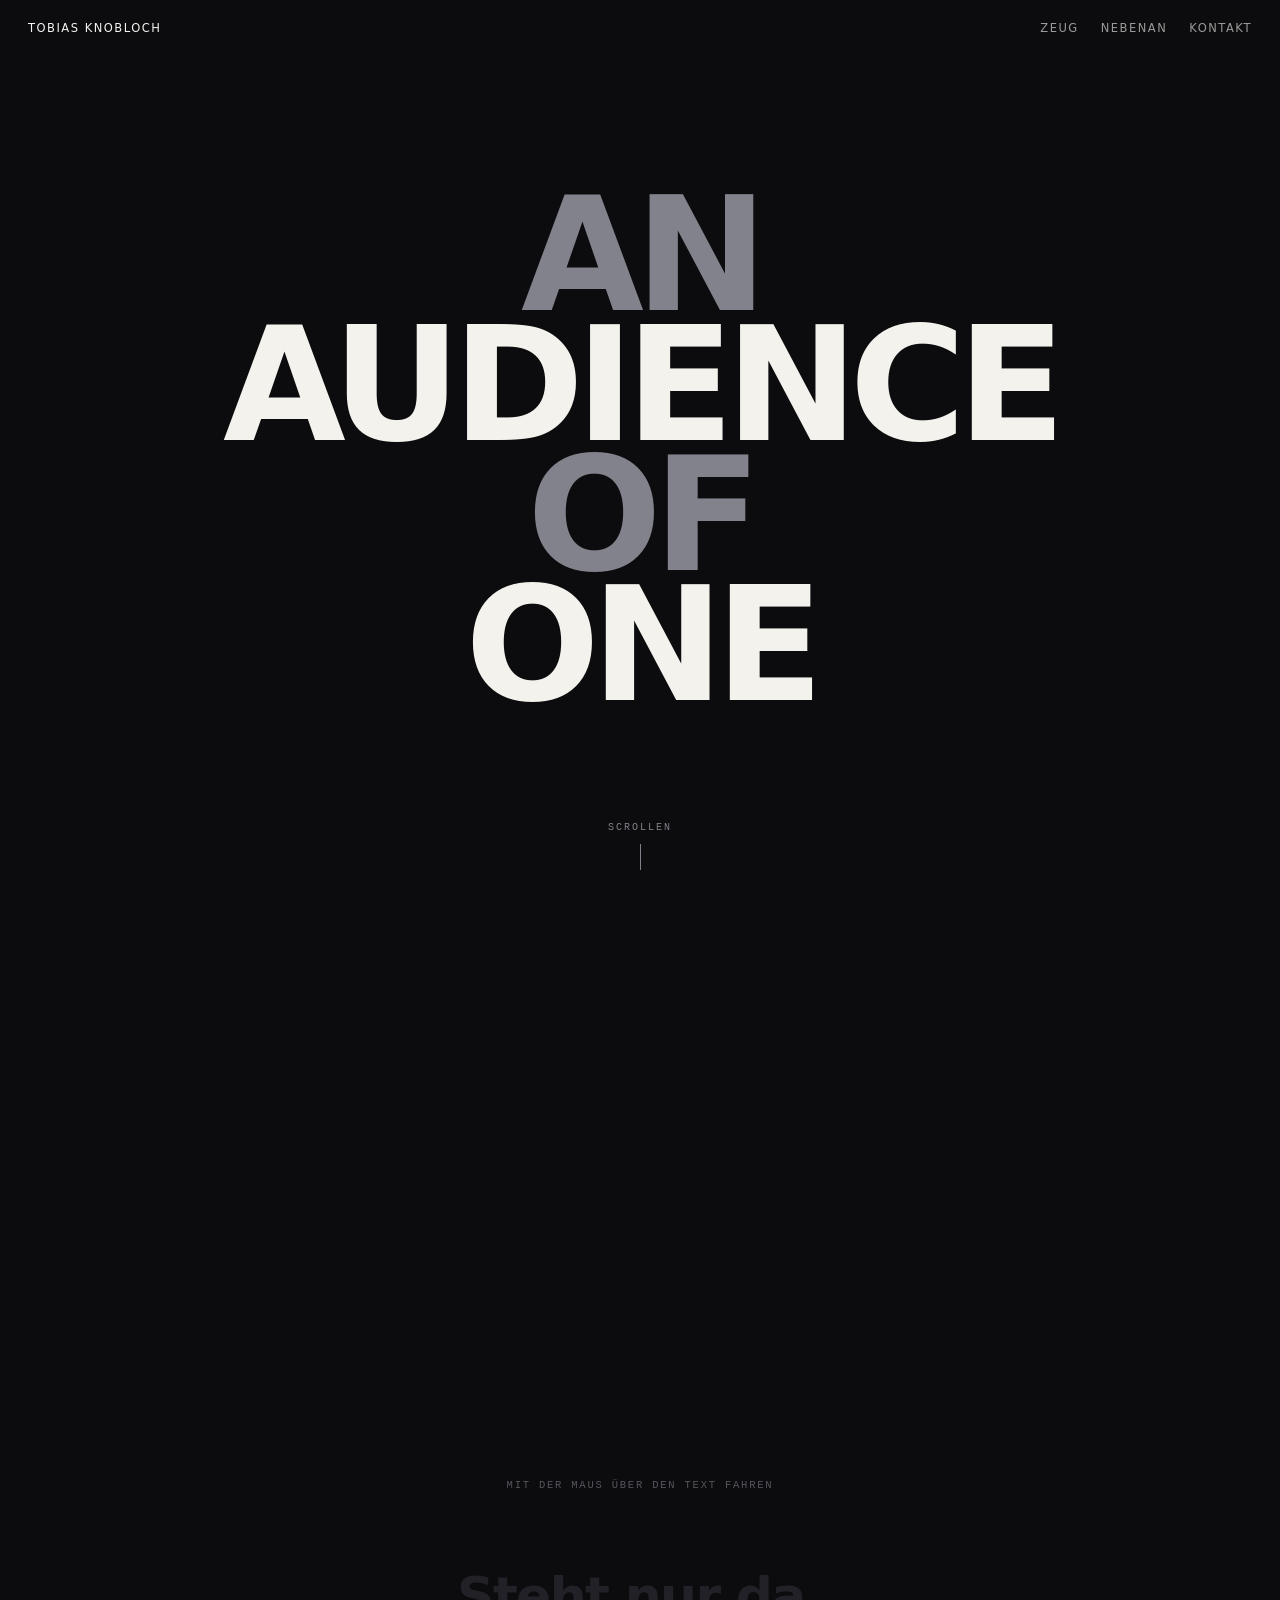
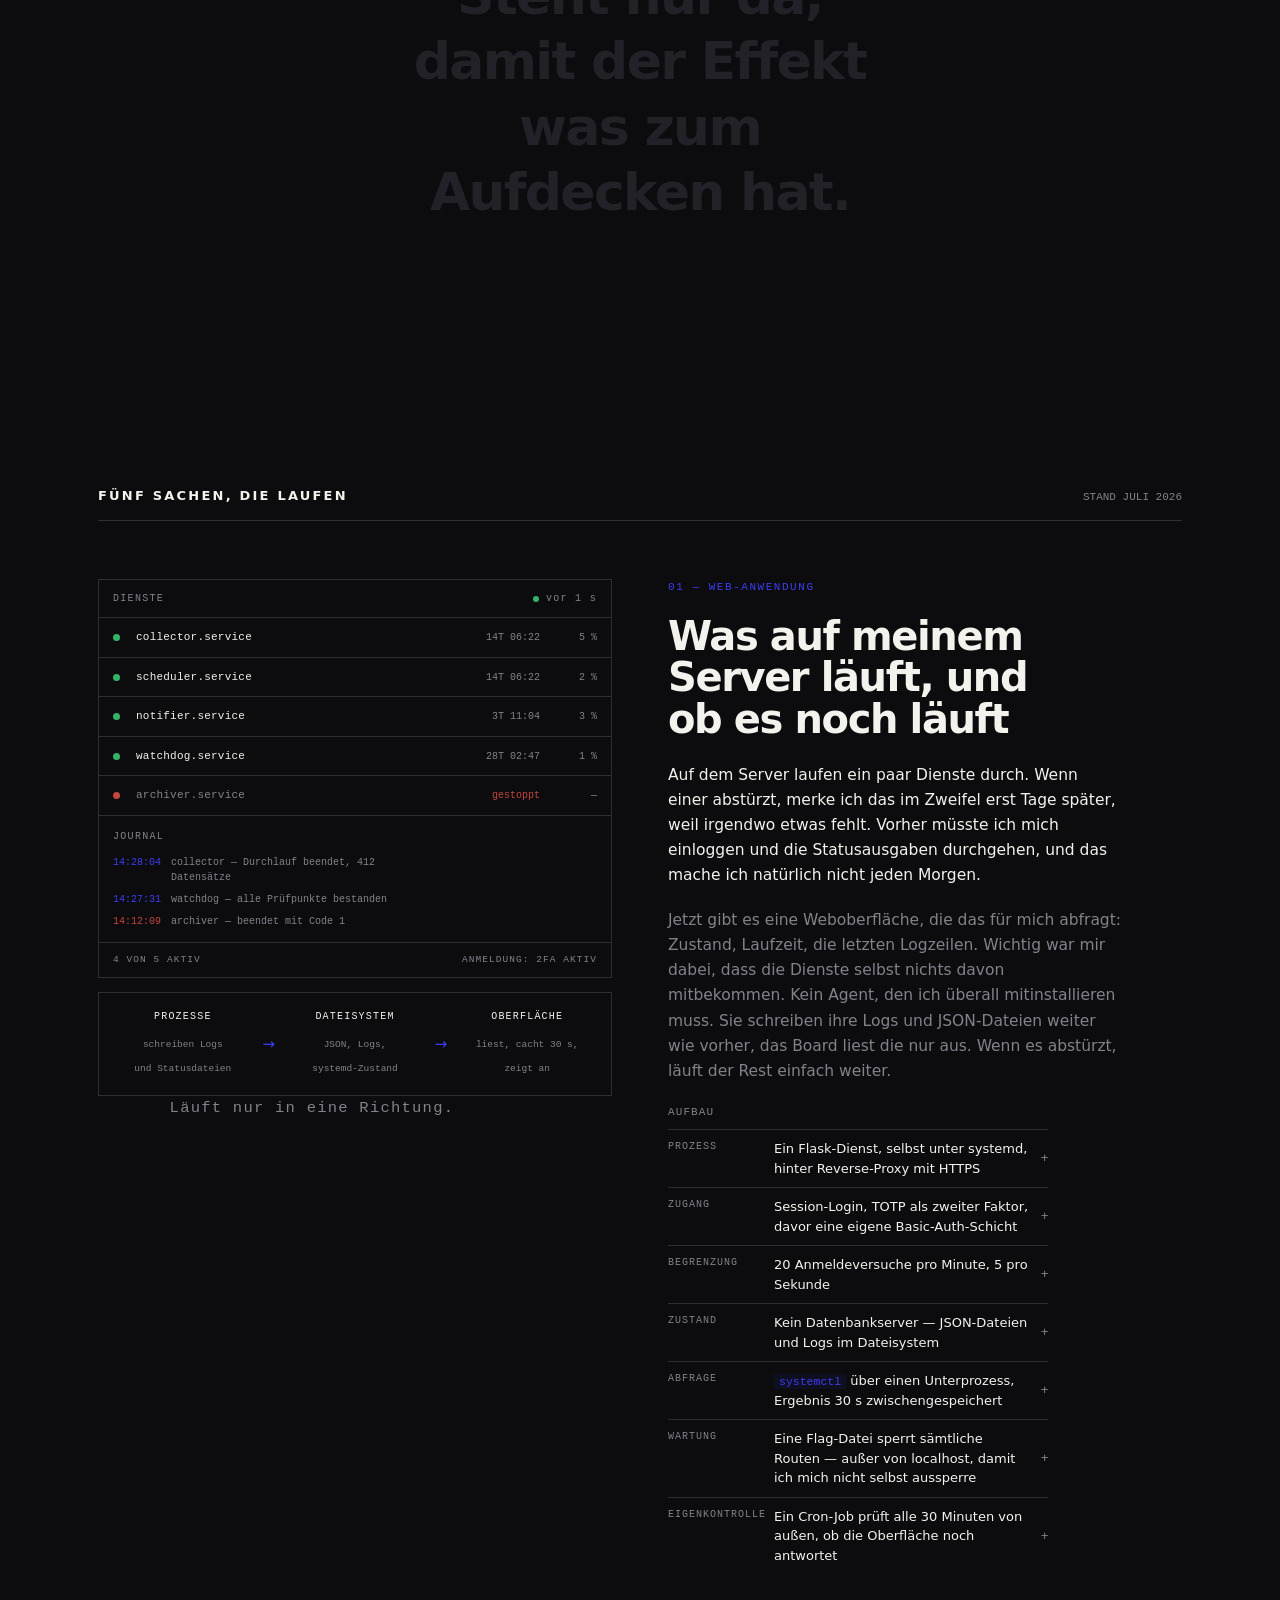
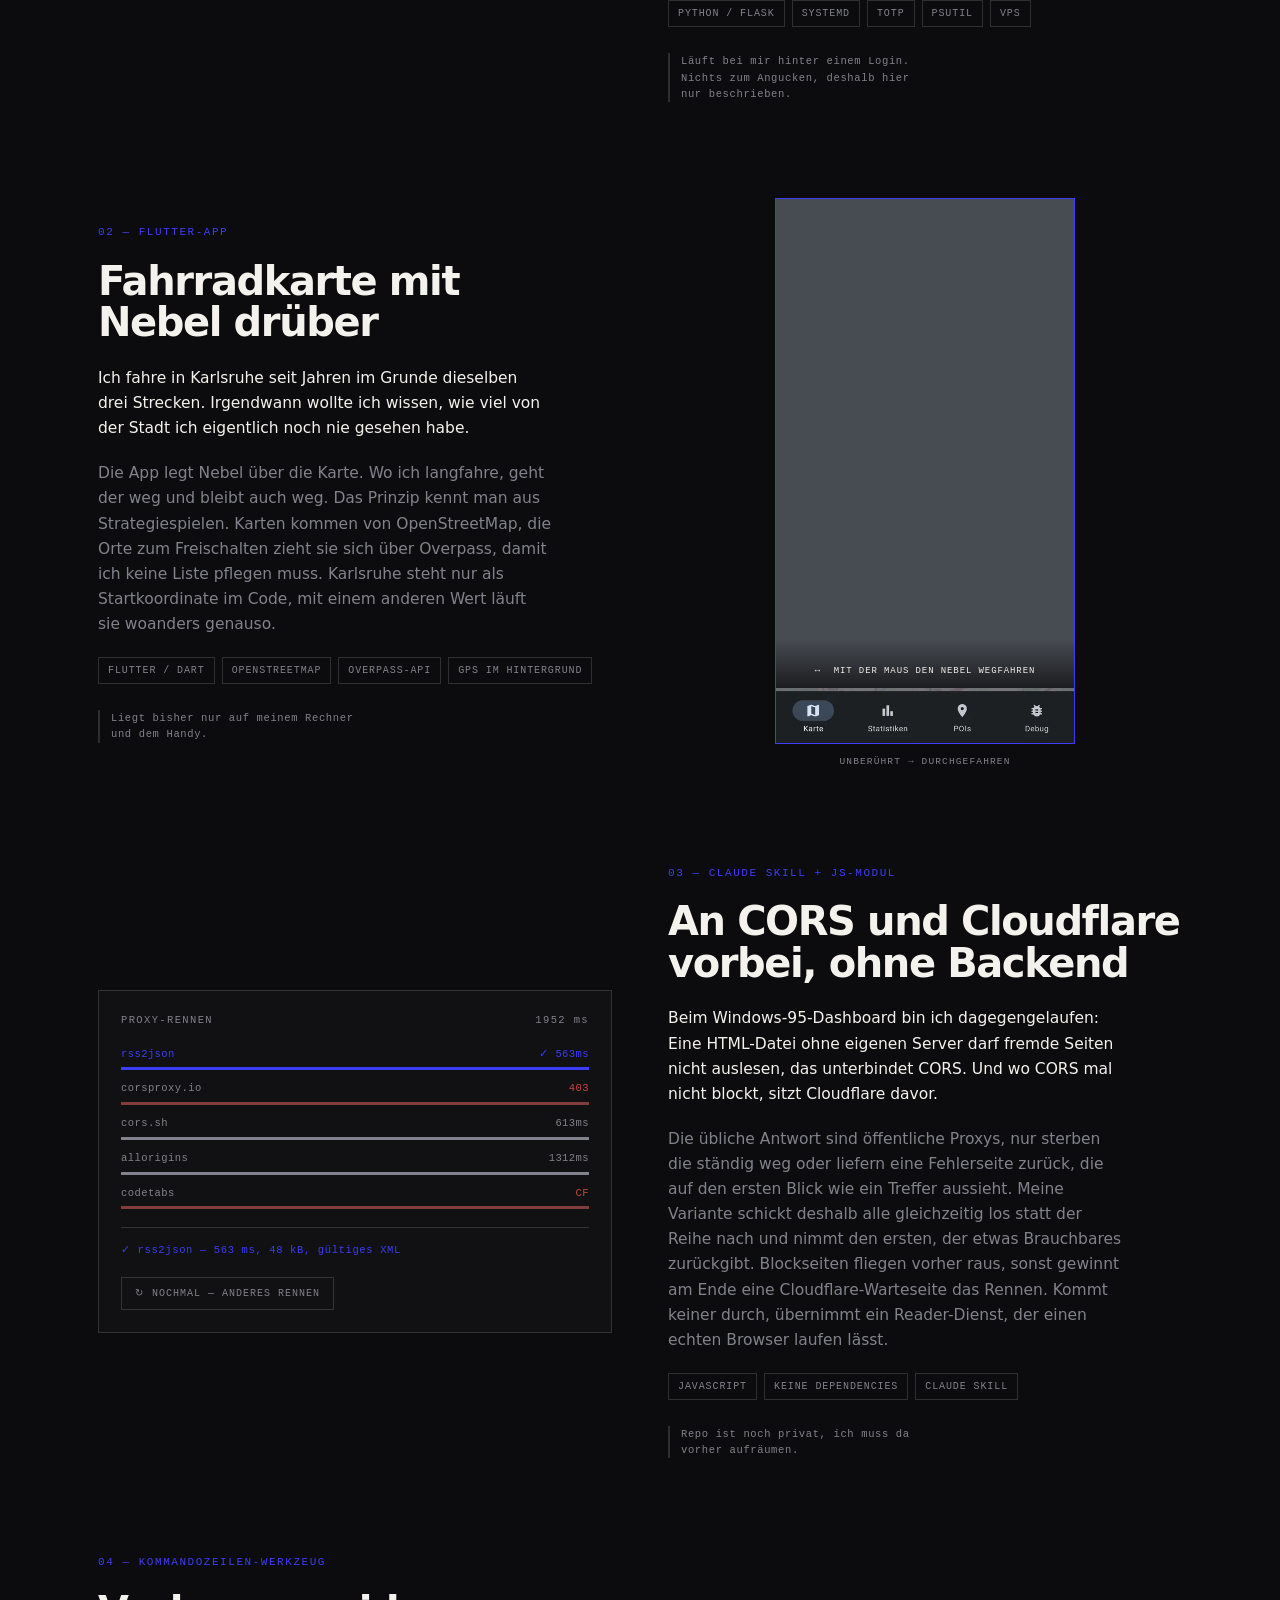
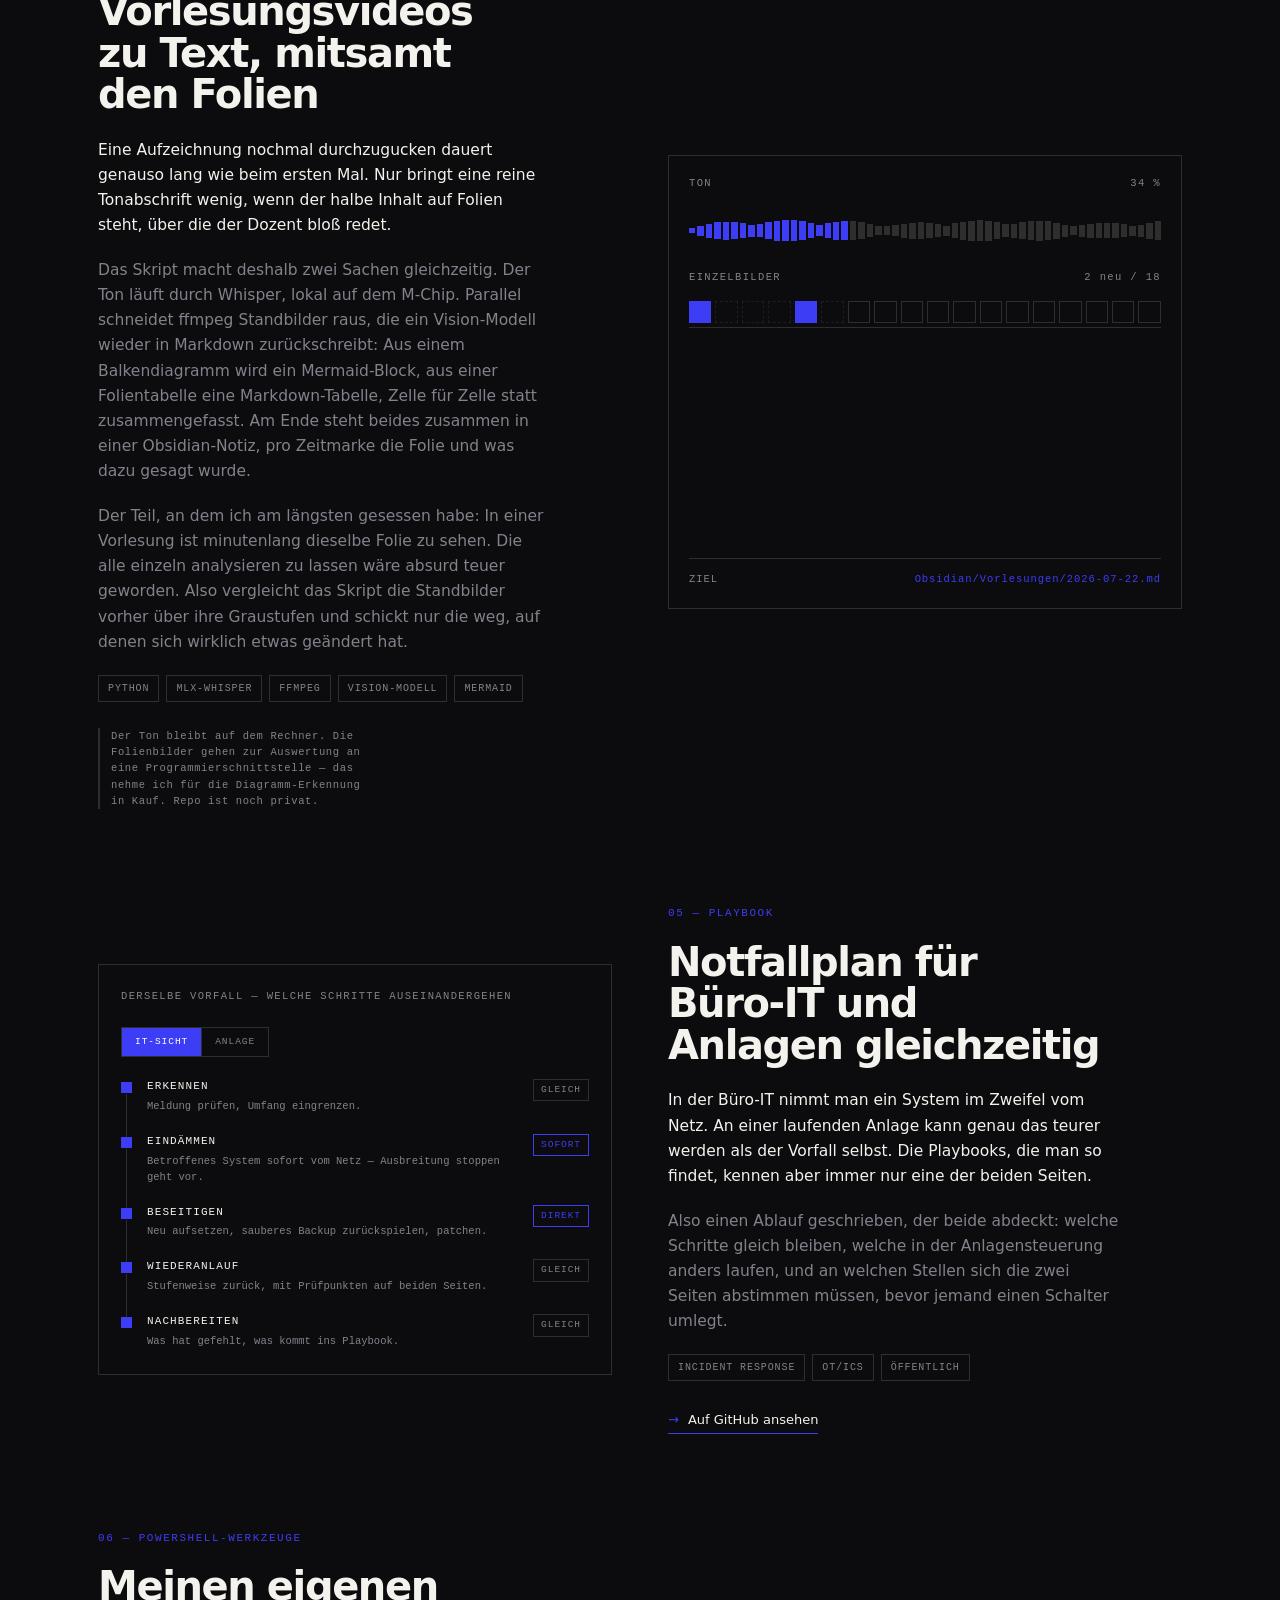
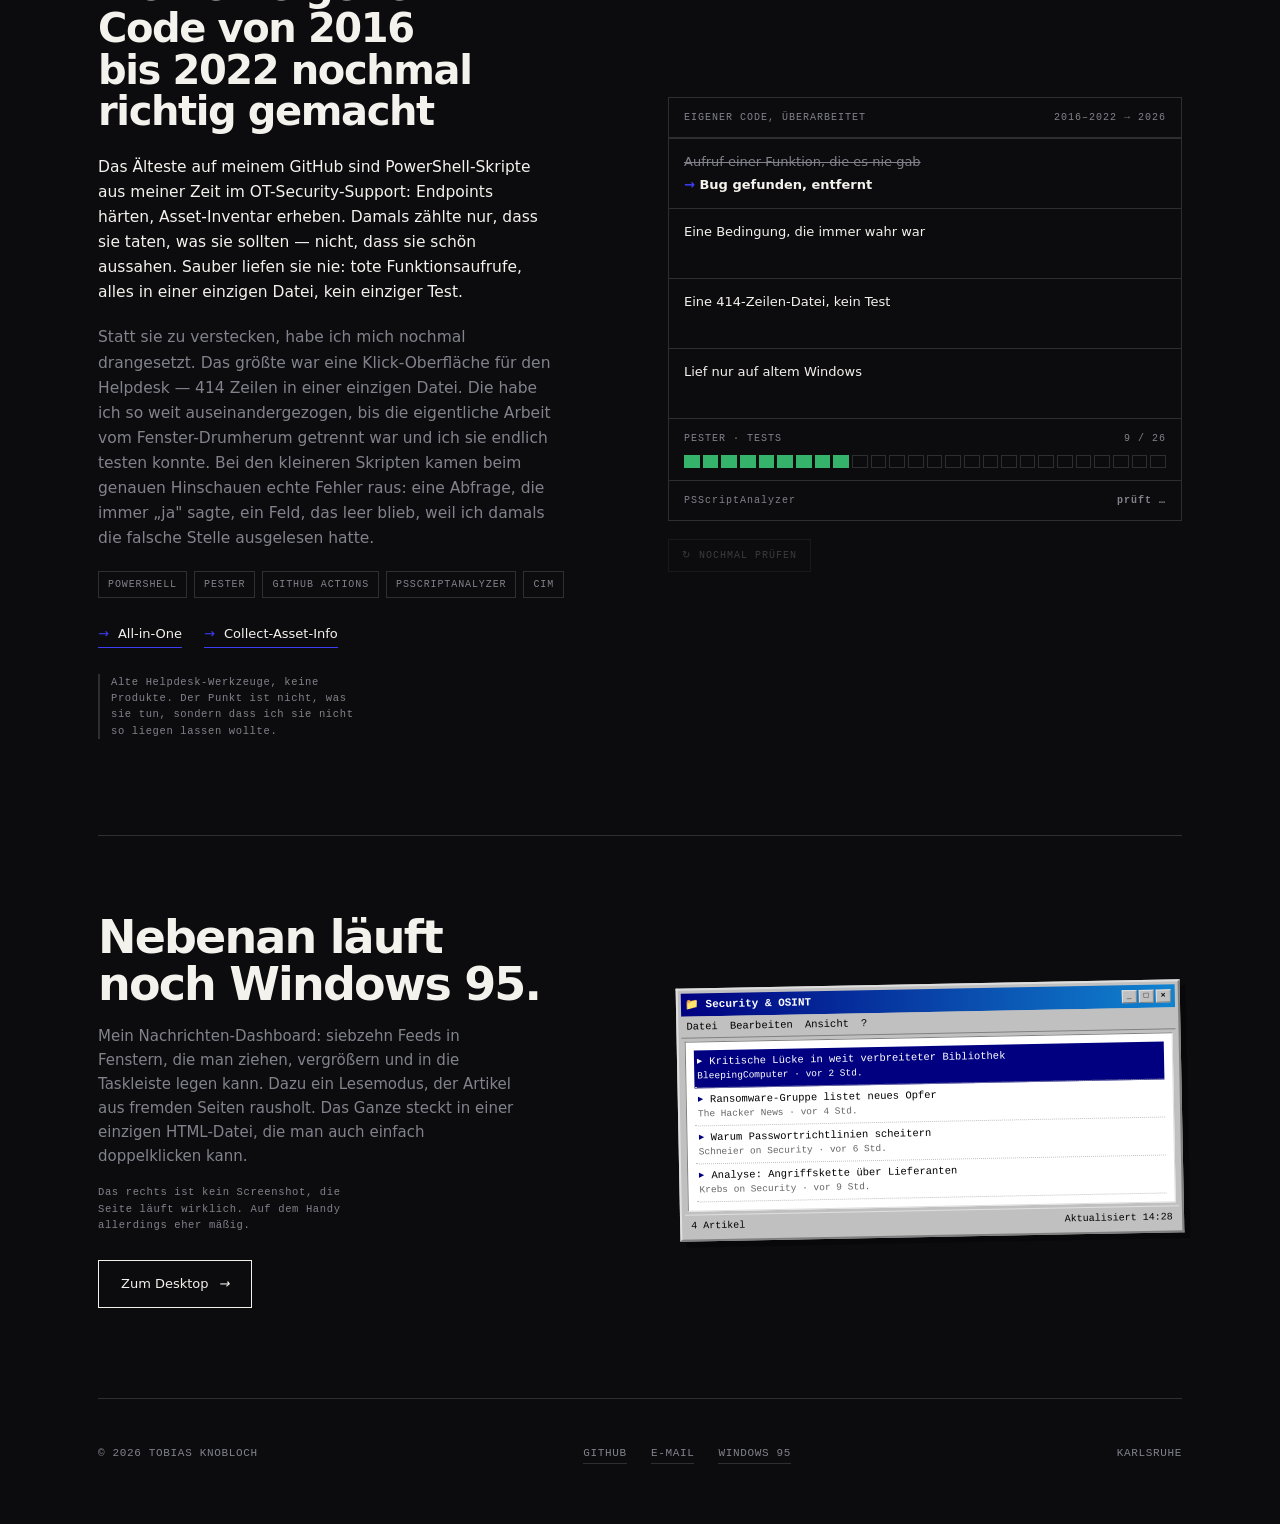
<file: index.html>
<!doctype html>
<html lang="de">
<head>
<meta charset="utf-8">
<meta name="viewport" content="width=device-width, initial-scale=1">
<meta name="description" content="Persönliche Seite von Tobias Knobloch. Fünf selbstgebaute Programme: Serverüberwachung, eine Fahrradkarte mit Fog of War, ein CORS-Umweg ohne Backend, Vorlesungstranskription und ein Notfallplan für IT und Anlagen.">
<meta name="color-scheme" content="dark light">
<meta property="og:title" content="Tobias Knobloch">
<meta property="og:description" content="Persönliche Seite von Tobias Knobloch. Fünf selbstgebaute Programme: Serverüberwachung, eine Fahrradkarte mit Fog of War, ein CORS-Umweg ohne Backend, Vorlesungstranskription und ein Notfallplan für IT und Anlagen.">
<meta property="og:type" content="website">
<meta property="og:url" content="https://tobiasknobloch.com/">
<link rel="canonical" href="https://tobiasknobloch.com/">
<link rel="icon" href="data:image/svg+xml,<svg xmlns='http://www.w3.org/2000/svg' viewBox='0 0 32 32'><text y='26' font-size='26'>&#128296;</text></svg>">
<title>Tobias Knobloch</title>

<style>
/* Animierbare Maskengröße — Basis des Spotlight-Effekts */
@property --ms {
  syntax: "<length>";
  inherits: false;
  initial-value: 0px;
}

:root {
  --sans: -apple-system, BlinkMacSystemFont, "Helvetica Neue", "Segoe UI", system-ui, sans-serif;
  --mono: ui-monospace, "SF Mono", SFMono-Regular, Menlo, Consolas, monospace;

  --dark: #0C0C0E;
  --paper: #EFEDE8;
  --acc: #3D3DF5;

  /* Laufende Werte, vom Scroll-Handler gesetzt */
  --ground: #0C0C0E;
  --ink: #F4F2ED;
  --ink-2: #82828C;
  --rule: rgba(244,242,237,.15);
}

* { box-sizing: border-box; }
html { scroll-behavior: smooth; }
body {
  margin: 0;
  background: var(--ground);
  color: var(--ink);
  font-family: var(--sans);
  -webkit-font-smoothing: antialiased;
  line-height: 1.5;
  overflow-x: hidden;
  transition: background .12s linear, color .12s linear;
}
a { color: inherit; }
:focus-visible { outline: 2px solid var(--acc); outline-offset: 4px; }
.wrap { max-width: 1140px; margin: 0 auto; padding: 0 28px; }

/* ============================================================
   KOPFZEILE
   ============================================================ */
.top {
  position: fixed; top: 0; left: 0; right: 0; z-index: 60;
  display: flex; justify-content: space-between; align-items: center;
  padding: 20px 28px; font-size: 11.5px; letter-spacing: .13em;
  font-weight: 500; mix-blend-mode: difference; color: #fff;
}
.top nav { display: flex; gap: 22px; }
.top a { text-decoration: none; opacity: .62; transition: opacity .2s; }
.top a:hover { opacity: 1; }

/* ============================================================
   HERO — Typo-Vorhang
   ============================================================ */
.hero { height: 150vh; position: relative; }
.hero-fix {
  position: sticky; top: 0; height: 100vh;
  display: flex; align-items: center; justify-content: center; overflow: hidden;
}
.curtain {
  position: relative; z-index: 3; width: 100%;
  display: flex; flex-direction: column; align-items: center; pointer-events: none;
}
.curtain .ln {
  font-size: clamp(46px, 12.4vw, 178px);
  line-height: .82; font-weight: 800; letter-spacing: -.055em;
  white-space: nowrap; will-change: transform, opacity;
}
.curtain .ln.dim { color: var(--ink-2); }

.reveal {
  position: absolute; z-index: 2; text-align: center; max-width: 560px;
  padding: 0 28px; will-change: transform, opacity; opacity: 0;
}
.reveal .who {
  font-family: var(--mono); font-size: 11px; letter-spacing: .16em;
  color: var(--ink-2); margin-bottom: 20px;
}
.reveal p {
  font-size: clamp(17px, 2.1vw, 23px); line-height: 1.45; margin: 0;
  letter-spacing: -.015em; text-wrap: balance;
}

.hint {
  position: absolute; bottom: 30px; left: 50%; transform: translateX(-50%);
  z-index: 4; font-family: var(--mono); font-size: 10px; letter-spacing: .2em;
  color: var(--ink-2); display: flex; flex-direction: column; align-items: center; gap: 9px;
}
.hint em {
  width: 1px; height: 26px; background: currentColor; font-style: normal;
  transform-origin: top; animation: drop 2.4s ease-in-out infinite;
}
@keyframes drop {
  0%, 100% { transform: scaleY(.25); opacity: .3; }
  50% { transform: scaleY(1); opacity: .9; }
}

/* ============================================================
   SPOTLIGHT — Taschenlampe über dunklem Text
   ============================================================ */
.torch {
  padding: 128px 0 132px; position: relative;
  background: var(--dark); color: #F4F2ED;
}
.torch .lead {
  font-family: var(--mono); font-size: 10.5px; letter-spacing: .17em;
  color: #55555E; text-align: center; margin-bottom: 46px;
}
.torch-stage { position: relative; cursor: none; padding: 24px 0; }
/* Gemeinsame Textbox: trägt die GESAMTE Typografie. Beide Schichten erben
   sie und können dadurch gar nicht unterschiedlich umbrechen. */
.torch-box {
  position: relative; margin-inline: auto;
  font-size: clamp(24px, 4.1vw, 52px); font-weight: 600;
  line-height: 1.26; letter-spacing: -.032em; text-align: center;
  max-width: 15ch; user-select: none;
}
.torch-box .layer { margin: 0; font: inherit; letter-spacing: inherit; }
/* Untere Schicht: gedimmt, immer sichtbar */
.torch-box .base { position: relative; color: #212127; }
/* Obere Schicht: hell, deckungsgleich darüber, nur im Lichtkegel sichtbar.
   left/top/width beziehen sich auf dieselbe Box, aus der auch die
   Zeigerkoordinaten stammen — sonst wandert der Lichtkegel. */
.torch-box .lit {
  position: absolute; top: 0; left: 0; width: 100%;
  color: #FFFFFF; pointer-events: none;
  --ms: 0px;
  -webkit-mask-image: radial-gradient(circle var(--ms) at var(--mx, 50%) var(--my, 50%), #000, #000 12%, transparent 100%);
          mask-image: radial-gradient(circle var(--ms) at var(--mx, 50%) var(--my, 50%), #000, #000 12%, transparent 100%);
  -webkit-mask-repeat: no-repeat; mask-repeat: no-repeat;
  transition: --ms .34s ease-in-out;
}
.torch-stage.on .lit { --ms: 170px; }
/* Eigener Zeiger, da der echte ausgeblendet ist */
.torch-dot {
  position: absolute; width: 7px; height: 7px; border-radius: 50%;
  background: rgba(255,255,255,.5); pointer-events: none;
  transform: translate(-50%, -50%); opacity: 0; transition: opacity .25s;
  z-index: 5;
}
.torch-stage.on .torch-dot { opacity: 1; }
.torch .sig {
  font-family: var(--mono); font-size: 10.5px; letter-spacing: .13em;
  color: #55555E; text-align: center; margin-top: 48px;
}

/* ============================================================
   ABSCHNITTE
   ============================================================ */
.sec { padding: 104px 0 0; }
.sec-hd {
  display: flex; align-items: baseline; gap: 18px;
  padding-bottom: 15px; border-bottom: 1px solid var(--rule); margin-bottom: 58px;
}
.sec-hd h2 {
  font-size: 13px; letter-spacing: .17em; font-weight: 600;
  text-transform: uppercase; margin: 0;
}
.sec-hd span { font-family: var(--mono); font-size: 11px; color: var(--ink-2); margin-left: auto; }

.proj {
  display: grid; grid-template-columns: 1fr 1fr; gap: 56px;
  padding-bottom: 96px; align-items: center;
}
.proj:nth-child(even) .proj-art { order: -1; }
.proj-no {
  font-family: var(--mono); font-size: 11px; letter-spacing: .14em;
  color: var(--acc); margin-bottom: 20px;
}
.proj h3 {
  font-size: clamp(26px, 3.4vw, 40px); line-height: 1.04; font-weight: 700;
  letter-spacing: -.035em; margin: 0 0 22px; text-wrap: balance;
}
.proj .prob {
  font-family: var(--mono); font-size: 11px; letter-spacing: .1em;
  color: var(--ink-2); margin-bottom: 9px;
}
.proj p { font-size: 15.5px; line-height: 1.62; margin: 0 0 20px; max-width: 46ch; }
.proj p.muted { color: var(--ink-2); }
.proj .tags {
  display: flex; gap: 7px; flex-wrap: wrap; margin-bottom: 26px;
  font-family: var(--mono); font-size: 10px; letter-spacing: .09em; color: var(--ink-2);
}
.proj .tags span { border: 1px solid var(--rule); padding: 5px 9px; }
.proj .go {
  display: inline-flex; align-items: center; gap: 9px; text-decoration: none;
  font-size: 13px; font-weight: 500; border-bottom: 1.5px solid var(--acc);
  padding-bottom: 3px; transition: gap .2s;
}
.proj .go:hover { gap: 15px; }
.proj .go em { font-style: normal; color: var(--acc); }
.proj .note {
  font-family: var(--mono); font-size: 10.5px; letter-spacing: .06em;
  color: var(--ink-2); border-left: 2px solid var(--rule);
  padding-left: 11px; margin: 0; max-width: 42ch; line-height: 1.55;
}
.proj.tall { align-items: start; }
.proj p em { font-style: italic; }

/* Technische Merkmalsliste */
.spec {
  margin: 0 0 26px; display: grid; grid-template-columns: 106px 1fr;
  gap: 0; max-width: 46ch; font-size: 13px;
}
.spec dt {
  font-family: var(--mono); font-size: 10px; letter-spacing: .1em;
  text-transform: uppercase; color: var(--ink-2);
  padding: 9px 12px 9px 0; border-top: 1px solid var(--rule);
}
.spec dd {
  margin: 0; padding: 9px 0; border-top: 1px solid var(--rule);
  line-height: 1.5; color: var(--ink);
}
.spec dd .c {
  font-family: var(--mono); font-size: 11.5px;
  background: rgba(61,61,245,.09); color: var(--acc); padding: 1px 5px;
}

.proj-art { position: relative; }

/* --- Datenfluss: bewusst eine Einbahnstraße --- */
.flow {
  display: grid; grid-template-columns: 1fr auto 1fr auto 1fr;
  gap: 10px; align-items: center; margin-top: 14px;
  border: 1px solid var(--rule); padding: 16px 14px;
}
.flow .fl-col { text-align: center; font-family: var(--mono); }
.flow .fl-col b {
  display: block; font-size: 10px; letter-spacing: .12em;
  font-weight: 400; color: var(--ink); margin-bottom: 7px;
}
.flow .fl-col span { font-size: 9.5px; line-height: 1.55; color: var(--ink-2); }
.flow em { font-style: normal; color: var(--acc); font-size: 15px; }
.flow-note {
  font-family: var(--mono); font-size: 9.5px; letter-spacing: .08em;
  color: var(--ink-2); margin: 10px 0 0; text-align: center;
}

/* --- Beleg: Dienstüberwachung --- */
.ops { border: 1px solid var(--rule); font-family: var(--mono); font-size: 11px; }
.ops-hd {
  display: flex; justify-content: space-between; align-items: center;
  padding: 11px 14px; border-bottom: 1px solid var(--rule);
  font-size: 10px; letter-spacing: .13em; color: var(--ink-2);
}
.ops-hd .poll { display: flex; align-items: center; gap: 7px; }
.ops-hd .poll em {
  width: 6px; height: 6px; border-radius: 50%; background: #35B36A;
  font-style: normal; transition: opacity .25s;
}
.svc {
  display: grid; grid-template-columns: 12px 1fr auto 46px;
  gap: 11px; align-items: center; padding: 11px 14px;
  border-bottom: 1px solid var(--rule);
}
.svc .st { width: 7px; height: 7px; border-radius: 50%; }
.svc .st.ok { background: #35B36A; }
.svc .st.bad { background: #C4463F; }
.svc .nm { letter-spacing: .02em; }
.svc .up, .svc .pct {
  font-size: 10px; color: var(--ink-2); font-variant-numeric: tabular-nums;
}
.svc .pct { text-align: right; }
.svc.down .nm { color: var(--ink-2); }
.svc.down .up { color: #C4463F; }
.ops-log { padding: 13px 14px; border-bottom: 1px solid var(--rule); }
.ops-log .lg-hd { font-size: 10px; letter-spacing: .13em; color: var(--ink-2); margin-bottom: 11px; }
.ops-log p {
  margin: 0 0 7px; font-size: 10px; line-height: 1.5; display: flex; gap: 10px;
  color: var(--ink-2);
}
.ops-log p:last-child { margin-bottom: 0; }
.ops-log p b { color: var(--acc); font-weight: 400; flex: 0 0 auto; font-variant-numeric: tabular-nums; }
.ops-log p.warn b { color: #C4463F; }
.ops-ft {
  display: flex; justify-content: space-between; padding: 10px 14px;
  font-size: 9.5px; letter-spacing: .11em; color: var(--ink-2);
}

/* --- Beleg: echte App-Screenshots, vorher/nachher --- */
.shots {
  margin: 0; display: grid; grid-template-columns: 1fr 1fr; gap: 16px;
  align-items: start;
}
.shots .shot { display: flex; flex-direction: column; gap: 9px; }
.shots img {
  display: block; width: 100%; height: auto;
  border: 1px solid var(--rule); background: #1A1C20;
}
.shots figcaption {
  font-family: var(--mono); font-size: 9.5px; letter-spacing: .12em;
  text-transform: uppercase; color: var(--ink-2); text-align: center;
}
/* Der zweite Screenshot trägt die Aussage — leicht hervorheben */
.shots .shot:last-child img { border-color: var(--acc); }
.shots .shot:last-child figcaption { color: var(--acc); }

/* --- Beleg: Proxy-Rennen --- */
.race {
  border: 1px solid var(--rule); padding: 22px; font-family: var(--mono);
  font-size: 10.5px; background: rgba(128,128,128,.045);
}
.race .lbl { letter-spacing: .13em; color: var(--ink-2); margin-bottom: 18px; display: flex; justify-content: space-between; }
.race .lane { margin-bottom: 11px; }
.race .lane .nm { display: flex; justify-content: space-between; margin-bottom: 5px; color: var(--ink-2); letter-spacing: .04em; }
.race .lane .nm b { font-weight: 400; }
.race .bar { height: 3px; background: var(--rule); position: relative; overflow: hidden; }
.race .bar i { position: absolute; left: 0; top: 0; bottom: 0; width: 0; background: var(--ink-2); font-style: normal; }
.race .lane.win .nm { color: var(--acc); }
.race .lane.win .bar i { background: var(--acc); }
.race .lane.fail .nm b { color: #C4463F; }
.race .lane.fail .bar i { background: #C4463F; opacity: .55; }
.race .out {
  margin-top: 18px; padding-top: 15px; border-top: 1px solid var(--rule);
  color: var(--acc); letter-spacing: .06em; opacity: 0; transition: opacity .4s;
}
.race .out.on { opacity: 1; }

/* --- Beleg: W95-Fenster --- */
.w95 {
  background: #C0C0C0; border: 2px solid;
  border-color: #DFDFDF #808080 #808080 #DFDFDF;
  padding: 3px; box-shadow: 6px 6px 0 rgba(0,0,0,.28);
  font-family: var(--mono); color: #000;
  transform: rotate(-1.1deg); transition: transform .3s;
}
.w95:hover { transform: rotate(0deg) scale(1.015); }
.w95 .bar {
  background: linear-gradient(90deg, #000080, #1084D0); color: #fff;
  font-size: 11px; padding: 3px 4px; font-weight: 700;
  display: flex; justify-content: space-between; align-items: center;
}
.w95 .bar .btns { display: flex; gap: 2px; }
.w95 .bar .btns b {
  width: 15px; height: 13px; background: #C0C0C0; color: #000;
  border: 1px solid; border-color: #DFDFDF #808080 #808080 #DFDFDF;
  font-size: 8px; display: flex; align-items: center; justify-content: center;
}
.w95 .menu { background: #C0C0C0; font-size: 10.5px; padding: 3px 5px; display: flex; gap: 12px; border-bottom: 1px solid #808080; }
.w95 .body {
  background: #fff; border: 1px solid; border-color: #808080 #DFDFDF #DFDFDF #808080;
  margin: 3px; padding: 8px; font-size: 10.5px; min-height: 148px;
}
.w95 .item { padding: 4px 3px; border-bottom: 1px dotted #C0C0C0; line-height: 1.35; }
.w95 .item b { color: #000080; font-weight: 400; }
.w95 .item i { color: #666; font-style: normal; font-size: 9.5px; }
.w95 .item.sel { background: #000080; color: #fff; }
.w95 .item.sel b, .w95 .item.sel i { color: #fff; }
.w95 .tb { background: #C0C0C0; font-size: 10px; padding: 3px 6px; display: flex; justify-content: space-between; border-top: 1px solid #DFDFDF; }

/* --- Beleg: Transkription --- */
.tr { border: 1px solid var(--rule); padding: 20px; font-family: var(--mono); font-size: 10.5px; }
.tr .lbl { letter-spacing: .13em; color: var(--ink-2); margin-bottom: 16px; display: flex; justify-content: space-between; }
.tr .wave { display: flex; align-items: center; gap: 2px; height: 46px; margin-bottom: 16px; }
.tr .wave i { flex: 1; background: var(--rule); min-height: 2px; transition: background .2s; }
.tr .wave i.done { background: var(--acc); }
.tr .lines { border-top: 1px solid var(--rule); padding-top: 14px; min-height: 118px; }
.tr .lines p { margin: 0 0 8px; line-height: 1.5; opacity: 0; transition: opacity .45s; display: flex; gap: 10px; }
.tr .lines p.on { opacity: 1; }
.tr .lines p b { color: var(--acc); font-weight: 400; flex: 0 0 auto; font-variant-numeric: tabular-nums; }
.tr .lines p span { color: var(--ink-2); }
.tr .dest {
  margin-top: 14px; padding-top: 13px; border-top: 1px solid var(--rule);
  letter-spacing: .09em; color: var(--ink-2); display: flex; justify-content: space-between;
}
.tr .dest b { color: var(--acc); font-weight: 400; }
.tr .frames-lbl { margin-top: 16px; }
/* Einzelbild-Leiste: gefüllt = analysiert, gestrichelt = unverändert übersprungen */
.tr .frames { display: flex; gap: 4px; margin-bottom: 4px; }
.tr .frames i {
  flex: 1; height: 22px; border: 1px solid var(--rule); background: transparent;
  transition: background .25s, border-color .25s;
}
.tr .frames i.keep { background: var(--acc); border-color: var(--acc); }
.tr .frames i.dup {
  border-style: dashed; background: transparent; opacity: .5;
}
.tr .lines { min-height: 0; }

/* Folie → Markdown */
.slide-out { margin-top: 14px; border-top: 1px solid var(--rule); padding-top: 14px;
  opacity: 0; transition: opacity .5s; }
.slide-out .so-hd { font-size: 10px; letter-spacing: .11em; color: var(--ink-2); margin-bottom: 12px; }
.slide-out .so-body { display: grid; grid-template-columns: 78px 16px 1fr; gap: 10px; align-items: center; }
.slide-out .so-src { text-align: center; }
.slide-out .so-src .chart {
  display: flex; align-items: flex-end; gap: 3px; height: 46px;
  border: 1px solid var(--rule); padding: 5px; background: rgba(128,128,128,.05);
}
.slide-out .so-src .chart i { flex: 1; background: var(--ink-2); }
.slide-out .so-src span {
  display: block; font-size: 9px; letter-spacing: .1em; color: var(--ink-2); margin-top: 6px;
}
.slide-out em { font-style: normal; color: var(--acc); text-align: center; font-size: 14px; }
.slide-out .so-md pre {
  margin: 0; font-family: var(--mono); font-size: 9.5px; line-height: 1.45;
  color: var(--acc); background: rgba(61,61,245,.07); padding: 9px 10px;
  overflow-x: auto; white-space: pre;
}

/* --- Beleg: Phasenleiste --- */
.phases { border: 1px solid var(--rule); padding: 24px 22px; font-family: var(--mono); }
.phases .lbl { font-size: 10.5px; letter-spacing: .13em; color: var(--ink-2); margin-bottom: 22px; }
.phase { display: flex; gap: 15px; align-items: flex-start; padding-bottom: 19px; position: relative; }
.phase:last-child { padding-bottom: 0; }
.phase::before { content: ""; position: absolute; left: 5px; top: 15px; bottom: -4px; width: 1px; background: var(--rule); }
.phase:last-child::before { display: none; }
.phase .dot {
  width: 11px; height: 11px; border: 1px solid var(--acc); flex: 0 0 auto;
  margin-top: 3px; position: relative; z-index: 2; background: var(--ground);
}
.phase.it .dot { background: var(--acc); }
.phase .tx { font-size: 11px; line-height: 1.45; }
.phase .tx b { display: block; font-weight: 400; letter-spacing: .1em; margin-bottom: 4px; }
.phase .tx span { color: var(--ink-2); font-size: 10.5px; }
.phase .side {
  margin-left: auto; font-size: 9.5px; letter-spacing: .1em; color: var(--ink-2);
  border: 1px solid var(--rule); padding: 3px 7px; flex: 0 0 auto;
}
.phase.ot .side { color: var(--acc); border-color: var(--acc); }

/* ============================================================
   NEBENAN + FUSSZEILE
   ============================================================ */
.next {
  border-top: 1px solid var(--rule); padding: 78px 0 90px;
  display: grid; grid-template-columns: 1.02fr .98fr; gap: 56px; align-items: center;
}
.next h3 {
  font-size: clamp(26px, 4vw, 46px); font-weight: 800; letter-spacing: -.04em;
  line-height: 1.02; margin: 0 0 16px; text-wrap: balance;
}
.next p { color: var(--ink-2); font-size: 15px; max-width: 44ch; margin: 0 0 16px; line-height: 1.6; }
.next p.small {
  font-family: var(--mono); font-size: 10.5px; letter-spacing: .06em;
  line-height: 1.6; margin-bottom: 26px;
}
.next .go {
  display: inline-flex; align-items: center; gap: 10px; text-decoration: none;
  font-size: 13px; font-weight: 500; border: 1px solid var(--ink);
  padding: 13px 22px; transition: background .2s, color .2s, gap .2s;
}
.next .go:hover { background: var(--ink); color: var(--ground); gap: 16px; }

.foot {
  border-top: 1px solid var(--rule); padding: 46px 0 60px;
  display: flex; justify-content: space-between; gap: 30px; flex-wrap: wrap;
  font-family: var(--mono); font-size: 11px; letter-spacing: .06em; color: var(--ink-2);
}
.foot a { text-decoration: none; border-bottom: 1px solid var(--rule); padding-bottom: 2px; }
.foot a:hover { border-bottom-color: var(--acc); color: var(--ink); }
.foot .links { display: flex; gap: 24px; flex-wrap: wrap; }

@media (max-width: 820px) {
  .proj { grid-template-columns: 1fr; gap: 32px; }
  .proj:nth-child(even) .proj-art { order: 0; }
  .next { grid-template-columns: 1fr; gap: 32px; }
  .shots { max-width: 420px; gap: 12px; }
  .spec { grid-template-columns: 1fr; max-width: none; }
  .spec dt { padding-bottom: 0; border-top: 1px solid var(--rule); }
  .spec dd { border-top: none; padding-top: 4px; }
  .flow { grid-template-columns: 1fr; gap: 14px; }
  .flow em { transform: rotate(90deg); }
  .hero { height: 132vh; }
  .top nav { gap: 15px; }
  .torch-stage { cursor: default; }
}
@media (prefers-reduced-motion: reduce) {
  html { scroll-behavior: auto; }
  * { animation-duration: .001ms !important; animation-iteration-count: 1 !important; }
  .torch-stage .lit { --ms: 320px; transition: none; }
}

/* Projekt 06 — Sanierungs-Karte */
.golinks { display: flex; gap: 22px; flex-wrap: wrap; margin-bottom: 26px; }
.golinks + .note { margin-top: 4px; }
.fix { border: 1px solid var(--rule); }
.fix-hd, .fix-foot {
  display: flex; justify-content: space-between; gap: 10px;
  font-family: var(--mono); font-size: 10px; letter-spacing: .1em;
  color: var(--ink-2); padding: 12px 15px;
}
.fix-hd  { border-bottom: 1px solid var(--rule); }
.fix-foot { border-top: 1px solid var(--rule); }
.fix-foot b { color: var(--acc); font-weight: 600; }
.fix-row {
  padding: 13px 15px; border-top: 1px solid var(--rule);
  font-size: 13px; line-height: 1.5; display: grid; gap: 4px;
}
.fix-row:first-of-type { border-top: none; }
.fix-row s { color: var(--ink-2); text-decoration-thickness: 1px; }
.fix-row b { font-weight: 600; }
.fix-row b::before { content: "→ "; color: var(--acc); }

/* 06 · Refactor/CI-Lauf — Tests grün, Bugs gefangen, Linter sauber */
.fix-tests { padding: 12px 15px; border-top: 1px solid var(--rule); font-family: var(--mono); }
.ft-hd { display: flex; justify-content: space-between; font-size: 10px; letter-spacing: .1em; color: var(--ink-2); margin-bottom: 9px; }
.ft-dots { display: flex; gap: 3px; }
.ft-dots i { flex: 1; height: 13px; border: 1px solid var(--rule); background: transparent; transition: background .18s, border-color .18s; }
.ft-dots i.pass { background: #35B36A; border-color: #35B36A; }
.ft-dots i.bug  { background: #C4463F; border-color: #C4463F; }
.fix-row b { transition: opacity .3s, color .3s; }
.fix-row.pending s { text-decoration: none; color: var(--ink); }
.fix-row.pending b { opacity: 0; }
.fix-row.flash b { color: var(--acc); }
#fixLint.run { color: var(--ink-2); }

/* ============================================================
   INTERAKTIV — jede Spielerei zeigt das Prinzip des Projekts
   (Juli 2026)
   ============================================================ */

/* --- 01 · Spec-Liste: Zeile aufklappen, Klartext-Begründung --- */
.spec { display: block; }                 /* Grid wandert in die Zeilen */
.spec .row {
  display: grid; grid-template-columns: 106px 1fr auto;
  align-items: start; border-top: 1px solid var(--rule);
  cursor: pointer; position: relative;
}
.spec .row > dt, .spec .row > dd { border-top: none; }
.spec .row .tog {
  grid-column: 3; align-self: center; padding-left: 12px;
  font-family: var(--mono); font-size: 13px; line-height: 1; color: var(--ink-2);
  transition: transform .28s ease, color .2s;
}
.spec .row:hover .tog, .spec .row:focus-visible .tog, .spec .row.open .tog { color: var(--acc); }
.spec .row.open .tog { transform: rotate(45deg); }
.spec .why {
  grid-column: 1 / -1; margin: 0; padding: 0 0 0 12px;
  max-height: 0; opacity: 0; overflow: hidden;
  font-size: 12.5px; line-height: 1.55; color: var(--ink-2);
  border-left: 2px solid var(--acc);
  transition: max-height .32s ease, opacity .26s ease, padding .32s ease;
}
.spec .row:hover .why { max-height: 150px; opacity: 1; padding: 1px 0 12px 12px; }
.spec .row.open .why { max-height: 220px; opacity: 1; padding: 1px 0 14px 12px; }
.spec .row:focus-visible { outline: 2px solid var(--acc); outline-offset: 2px; }

/* --- 01 · toten Dienst neu starten --- */
.svc.down { cursor: pointer; }
.svc.down:hover .nm { color: var(--ink); }
.svc .st.starting { background: #E0A23B; animation: stpulse 1s ease-in-out infinite; }
@keyframes stpulse { 0%,100%{opacity:1} 50%{opacity:.25} }
.svc.restored, .svc.down { }
.svc.restored .st { background: #35B36A; }
.svc.restored .nm { color: var(--ink); }
.svc.restored .up { color: var(--ink-2); }

/* --- 02 · Nebel wegfahren (Fog of War) --- */
.fog {
  position: relative; width: 100%; max-width: 300px; margin: 0 auto;
  aspect-ratio: var(--fog-ar, 1 / 2);
  border: 1px solid var(--acc); background: #474b52; overflow: hidden;
  touch-action: pan-y; cursor: crosshair;
}
/* Basis = gezeichnete Straßenkarte (OSM/Overpass) auf dunklem Grund — NUR Linien,
   keine POI-Symbole. Darüber ein Nebel-Canvas im selben Grundton; Wegwischen legt
   nur die Straßenlinien frei, dazwischen bleibt es dunkel. Menüleiste unbehelligt. */
.fog-streets { position: absolute; top: 0; left: 0; z-index: 0; display: block; }
.fog-canvas  { position: absolute; top: 0; left: 0; z-index: 1; display: block; }
.fog-nav {              /* App-Menüleiste: immer sichtbar, nicht wegwischbar */
  position: absolute; left: 0; right: 0; bottom: 0; z-index: 2;
  height: var(--fog-nav, 50px); width: 100%;
  object-fit: cover; object-position: center bottom; pointer-events: none;
}
.fog-hidden { display: none; }
.fog-hint {
  position: absolute; left: 0; right: 0; bottom: var(--fog-nav, 50px); z-index: 3;
  font-family: var(--mono); font-size: 9px; letter-spacing: .1em; text-transform: uppercase;
  color: #EFEDE8; background: linear-gradient(transparent, rgba(0,0,0,.62));
  text-align: center; padding: 26px 8px 9px; pointer-events: none; transition: opacity .4s;
}
.fog.touched .fog-hint { opacity: 0; }
.fog-cap {
  display: flex; align-items: center; justify-content: center; gap: 14px; margin-top: 11px;
  font-family: var(--mono); font-size: 9.5px; letter-spacing: .12em; text-transform: uppercase;
  color: var(--ink-2);
}
.fog-reset {
  font: inherit; font-family: var(--mono); font-size: 9.5px; letter-spacing: .1em; text-transform: uppercase;
  color: var(--ink-2); background: none; border: 1px solid var(--rule);
  padding: 4px 9px; cursor: pointer; transition: color .2s, border-color .2s;
}
.fog-reset:hover { color: var(--acc); border-color: var(--acc); }

/* --- 03 · Rennen neu starten, jeder Lauf würfelt neu --- */
.race-again {
  margin-top: 18px; font: inherit; font-family: var(--mono);
  font-size: 10px; letter-spacing: .1em; text-transform: uppercase;
  color: var(--ink-2); background: none; border: 1px solid var(--rule);
  padding: 8px 13px; cursor: pointer; display: inline-flex; align-items: center; gap: 8px;
  transition: color .2s, border-color .2s;
}
.race-again:hover { color: var(--acc); border-color: var(--acc); }
.race-again[disabled] { opacity: .4; cursor: default; }
.race-again em { font-style: normal; }
.race .out.jina { color: #C4463F; }

/* --- 04 · Einzelbild antippen --- */
.tr .frames i { cursor: pointer; }
.tr .frames i.sel { outline: 2px solid var(--acc); outline-offset: 2px; }
.tr .frames i.dup.sel { outline-color: var(--ink-2); }
.slide-out .so-hd .ts { color: var(--acc); }
.tr .dup-note {
  margin-top: 12px; font-size: 9.5px; letter-spacing: .05em; line-height: 1.5;
  color: var(--ink-2); border-left: 2px solid var(--rule); padding-left: 10px;
  max-height: 0; opacity: 0; overflow: hidden; transition: max-height .3s, opacity .25s, padding .3s;
}
.tr .dup-note.on { max-height: 60px; opacity: 1; padding: 2px 0 2px 10px; }

/* --- 05 · IT-Sicht ⟷ Anlage --- */
.ph-switch { display: inline-flex; border: 1px solid var(--rule); margin-bottom: 22px; }
.ph-switch button {
  font: inherit; font-family: var(--mono); font-size: 9.5px; letter-spacing: .1em; text-transform: uppercase;
  background: none; border: none; color: var(--ink-2); cursor: pointer; padding: 7px 13px;
  transition: color .2s, background .2s;
}
.ph-switch button + button { border-left: 1px solid var(--rule); }
.ph-switch button.on { background: var(--acc); color: #fff; }
.phase.diff .side { color: var(--acc); border-color: var(--acc); }
.phase .tx span { transition: color .25s; }
.phase.flash .tx span { color: var(--ink); }

@media (max-width: 820px) {
  .spec .row { grid-template-columns: 1fr auto; }
  .spec .row > dt { grid-column: 1; grid-row: 1; }
  .spec .row .tog { grid-column: 2; grid-row: 1; align-self: start; padding-top: 9px; }
  .spec .row > dd { grid-column: 1 / -1; grid-row: 2; }
  .spec .why { grid-row: 3; }
  .fog { max-width: 240px; }
}
</style>
</head>
<body>
<header class="top">
  <span>TOBIAS KNOBLOCH</span>
  <nav>
    <a href="#zeug">ZEUG</a>
    <a href="#nebenan">NEBENAN</a>
    <a href="#kontakt">KONTAKT</a>
  </nav>
</header>

<!-- ===================== HERO ===================== -->
<section class="hero" id="hero">
  <div class="hero-fix">
    <div class="curtain" id="curtain">
      <div class="ln dim">AN</div>
      <div class="ln">AUDIENCE</div>
      <div class="ln dim">OF</div>
      <div class="ln">ONE</div>
    </div>
    <div class="reveal" id="reveal">
      <div class="who">TOBIAS KNOBLOCH · IT &amp; SICHERHEIT</div>
      <p>Fängt meistens damit an, dass mich irgendwas nervt. Ein paar Wochenenden später läuft dann ein Programm dafür.</p>
    </div>
    <div class="hint" id="hint">SCROLLEN<em></em></div>
  </div>
</section>

<!-- ===================== SPOTLIGHT ===================== -->
<section class="torch">
  <div class="wrap">
    <div class="lead">MIT DER MAUS ÜBER DEN TEXT FAHREN</div>
    <div class="torch-stage" id="torch">
      <div class="torch-box" id="torchBox">
        <p class="layer base">Steht nur da, damit der Effekt was zum Aufdecken hat.</p>
        <p class="layer lit" aria-hidden="true">Steht nur da, damit der Effekt was zum Aufdecken hat.</p>
        <span class="torch-dot" id="torchDot"></span>
      </div>
    </div>
  </div>
</section>

<!-- ===================== PROJEKTE ===================== -->
<div class="wrap" id="hell">
  <section class="sec" id="zeug">
    <div class="sec-hd">
      <h2>Fünf Sachen, die laufen</h2>
      <span>STAND JULI 2026</span>
    </div>

    <!-- 01 -->
    <article class="proj tall">
      <div>
        <div class="proj-no">01 — WEB-ANWENDUNG</div>
        <h3>Was auf meinem Server läuft, und ob es noch läuft</h3>
        <p>Auf dem Server laufen ein paar Dienste durch. Wenn einer abstürzt, merke ich das im Zweifel erst Tage später, weil irgendwo etwas fehlt. Vorher müsste ich mich einloggen und die Statusausgaben durchgehen, und das mache ich natürlich nicht jeden Morgen.</p>
        <p class="muted">Jetzt gibt es eine Weboberfläche, die das für mich abfragt: Zustand, Laufzeit, die letzten Logzeilen. Wichtig war mir dabei, dass die Dienste selbst nichts davon mitbekommen. Kein Agent, den ich überall mitinstallieren muss. Sie schreiben ihre Logs und JSON-Dateien weiter wie vorher, das Board liest die nur aus. Wenn es abstürzt, läuft der Rest einfach weiter.</p>
        <div class="prob">AUFBAU</div>
        <dl class="spec" id="spec">
          <div class="row" role="button" tabindex="0" aria-expanded="false">
            <dt>Prozess</dt><dd>Ein Flask-Dienst, selbst unter systemd, hinter Reverse-Proxy mit HTTPS</dd>
            <span class="tog" aria-hidden="true">+</span>
            <p class="why">systemd startet den Dienst nach Absturz oder Neustart von selbst wieder. Der Reverse-Proxy nimmt HTTPS ab — die App selbst spricht intern nur Klartext.</p>
          </div>
          <div class="row" role="button" tabindex="0" aria-expanded="false">
            <dt>Zugang</dt><dd>Session-Login, TOTP als zweiter Faktor, davor eine eigene Basic-Auth-Schicht</dd>
            <span class="tog" aria-hidden="true">+</span>
            <p class="why">Drei Schichten hintereinander. Basic-Auth fragt der Server ab, bevor die App die Anfrage überhaupt sieht — dann Passwort, dann ein Zahlencode aus der Authenticator-App.</p>
          </div>
          <div class="row" role="button" tabindex="0" aria-expanded="false">
            <dt>Begrenzung</dt><dd>20 Anmeldeversuche pro Minute, 5 pro Sekunde</dd>
            <span class="tog" aria-hidden="true">+</span>
            <p class="why">Zwei Grenzen gleichzeitig: die pro Sekunde bremst schnelles Durchprobieren, die pro Minute das langsame. Wer sie reißt, wird kurz ausgesperrt.</p>
          </div>
          <div class="row" role="button" tabindex="0" aria-expanded="false">
            <dt>Zustand</dt><dd>Kein Datenbankserver — JSON-Dateien und Logs im Dateisystem</dd>
            <span class="tog" aria-hidden="true">+</span>
            <p class="why">Eine Oberfläche, die nur anzeigt, braucht keine Datenbank. Dateien kann ich lesen, sichern und zur Not von Hand reparieren.</p>
          </div>
          <div class="row" role="button" tabindex="0" aria-expanded="false">
            <dt>Abfrage</dt><dd><span class="c">systemctl</span> über einen Unterprozess, Ergebnis 30 s zwischengespeichert</dd>
            <span class="tog" aria-hidden="true">+</span>
            <p class="why">Jeder Aufruf würde sonst systemctl neu starten. Das Ergebnis 30 Sekunden zu behalten reicht — so oft ändert sich der Zustand nicht.</p>
          </div>
          <div class="row" role="button" tabindex="0" aria-expanded="false">
            <dt>Wartung</dt><dd>Eine Flag-Datei sperrt sämtliche Routen — außer von localhost, damit ich mich nicht selbst aussperre</dd>
            <span class="tog" aria-hidden="true">+</span>
            <p class="why">Eine einzelne Datei legt alles still, ohne Deploy. Localhost bleibt offen, damit ich mich beim Warten nicht selbst aussperre.</p>
          </div>
          <div class="row" role="button" tabindex="0" aria-expanded="false">
            <dt>Eigenkontrolle</dt><dd>Ein Cron-Job prüft alle 30 Minuten von außen, ob die Oberfläche noch antwortet</dd>
            <span class="tog" aria-hidden="true">+</span>
            <p class="why">Ein toter Dienst kann nicht melden, dass er tot ist. Also prüft ihn etwas Zweites von außen und schlägt Alarm, wenn nichts mehr antwortet.</p>
          </div>
        </dl>
        <div class="tags"><span>PYTHON / FLASK</span><span>SYSTEMD</span><span>TOTP</span><span>PSUTIL</span><span>VPS</span></div>
        <p class="note">Läuft bei mir hinter einem Login. Nichts zum Angucken, deshalb hier nur beschrieben.</p>
      </div>
      <div class="proj-art">
        <div class="ops" id="ops">
          <div class="ops-hd">
            <span>DIENSTE</span>
            <span class="poll"><em id="opsDot"></em><span id="opsAge">gerade eben</span></span>
          </div>
          <div class="svc"><span class="st ok"></span><span class="nm">collector.service</span><span class="up">14T 06:22</span><span class="pct" data-base="4">4 %</span></div>
          <div class="svc"><span class="st ok"></span><span class="nm">scheduler.service</span><span class="up">14T 06:22</span><span class="pct" data-base="2">2 %</span></div>
          <div class="svc"><span class="st ok"></span><span class="nm">notifier.service</span><span class="up">3T 11:04</span><span class="pct" data-base="1">1 %</span></div>
          <div class="svc"><span class="st ok"></span><span class="nm">watchdog.service</span><span class="up">28T 02:47</span><span class="pct" data-base="1">1 %</span></div>
          <div class="svc down" id="archiver" role="button" tabindex="0" title="Neu starten"><span class="st bad"></span><span class="nm">archiver.service</span><span class="up">gestoppt</span><span class="pct">—</span></div>
          <div class="ops-log" id="opsLog">
            <div class="lg-hd">JOURNAL</div>
            <p><b>14:28:04</b><span>collector — Durchlauf beendet, 412 Datensätze</span></p>
            <p><b>14:27:31</b><span>watchdog — alle Prüfpunkte bestanden</span></p>
            <p class="warn"><b>14:12:09</b><span>archiver — beendet mit Code 1</span></p>
          </div>
          <div class="ops-ft">
            <span>4 VON 5 AKTIV</span>
            <span>ANMELDUNG: 2FA AKTIV</span>
          </div>
        </div>

        <div class="flow">
          <div class="fl-col">
            <b>PROZESSE</b>
            <span>schreiben Logs<br>und Statusdateien</span>
          </div>
          <em>→</em>
          <div class="fl-col">
            <b>DATEISYSTEM</b>
            <span>JSON, Logs,<br>systemd-Zustand</span>
          </div>
          <em>→</em>
          <div class="fl-col">
            <b>OBERFLÄCHE</b>
            <span>liest, cacht 30 s,<br>zeigt an</span>
          </div>
        </div>
        <p class="flow-note">Läuft nur in eine Richtung.</p>
      </div>
    </article>

    <!-- 02 -->
    <article class="proj">
      <div>
        <div class="proj-no">02 — FLUTTER-APP</div>
        <h3>Fahrradkarte mit Nebel drüber</h3>
        <p>Ich fahre in Karlsruhe seit Jahren im Grunde dieselben drei Strecken. Irgendwann wollte ich wissen, wie viel von der Stadt ich eigentlich noch nie gesehen habe.</p>
        <p class="muted">Die App legt Nebel über die Karte. Wo ich langfahre, geht der weg und bleibt auch weg. Das Prinzip kennt man aus Strategiespielen. Karten kommen von OpenStreetMap, die Orte zum Freischalten zieht sie sich über Overpass, damit ich keine Liste pflegen muss. Karlsruhe steht nur als Startkoordinate im Code, mit einem anderen Wert läuft sie woanders genauso.</p>
        <div class="tags"><span>FLUTTER / DART</span><span>OPENSTREETMAP</span><span>OVERPASS-API</span><span>GPS IM HINTERGRUND</span></div>
        <p class="note">Liegt bisher nur auf meinem Rechner und dem Handy.</p>
      </div>
      <div class="proj-art">
        <div class="fog" id="fog">
            <img class="fog-hidden" id="fogSrc" alt="" aria-hidden="true" src="[data-uri]" alt="Die App beim ersten Start: Karlsruhe liegt vollständig unter grauem Nebel." width="560" height="1018">
          <canvas class="fog-streets" id="fogStreets"></canvas>
          <canvas class="fog-canvas" id="fogCanvas"></canvas>
          <div class="fog-hint" id="fogHint">↔&nbsp; Mit der Maus den Nebel wegfahren</div>
        </div>
        <div class="fog-cap"><span>Unberührt → durchgefahren</span><button class="fog-reset" id="fogReset" type="button" hidden>Nebel zurück</button></div>
      </div>
    </article>

    <!-- 03 -->
    <article class="proj">
      <div>
        <div class="proj-no">03 — CLAUDE SKILL + JS-MODUL</div>
        <h3>An CORS und Cloudflare vorbei, ohne Backend</h3>
        <p>Beim Windows-95-Dashboard bin ich dagegengelaufen: Eine HTML-Datei ohne eigenen Server darf fremde Seiten nicht auslesen, das unterbindet CORS. Und wo CORS mal nicht blockt, sitzt Cloudflare davor.</p>
        <p class="muted">Die übliche Antwort sind öffentliche Proxys, nur sterben die ständig weg oder liefern eine Fehlerseite zurück, die auf den ersten Blick wie ein Treffer aussieht. Meine Variante schickt deshalb alle gleichzeitig los statt der Reihe nach und nimmt den ersten, der etwas Brauchbares zurückgibt. Blockseiten fliegen vorher raus, sonst gewinnt am Ende eine Cloudflare-Warteseite das Rennen. Kommt keiner durch, übernimmt ein Reader-Dienst, der einen echten Browser laufen lässt.</p>
        <div class="tags"><span>JAVASCRIPT</span><span>KEINE DEPENDENCIES</span><span>CLAUDE SKILL</span></div>
        <p class="note">Repo ist noch privat, ich muss da vorher aufräumen.</p>
      </div>
      <div class="proj-art">
        <div class="race" id="race">
          <div class="lbl"><span>PROXY-RENNEN</span><span id="raceT">0 ms</span></div>
          <div class="lane" data-ms="820"><div class="nm"><span>rss2json</span><b>—</b></div><div class="bar"><i></i></div></div>
          <div class="lane fail" data-ms="410" data-fail="403"><div class="nm"><span>corsproxy.io</span><b>—</b></div><div class="bar"><i></i></div></div>
          <div class="lane win" data-ms="640"><div class="nm"><span>cors.sh</span><b>—</b></div><div class="bar"><i></i></div></div>
          <div class="lane" data-ms="1900"><div class="nm"><span>allorigins</span><b>—</b></div><div class="bar"><i></i></div></div>
          <div class="lane fail" data-ms="1180" data-fail="CF"><div class="nm"><span>codetabs</span><b>—</b></div><div class="bar"><i></i></div></div>
          <div class="out" id="raceOut">✓ cors.sh — 640 ms, 41 kB, gültiges XML</div>
          <button class="race-again" id="raceAgain" type="button"><em>↻</em> Nochmal — anderes Rennen</button>
        </div>
      </div>
    </article>

    <!-- 04 -->
    <article class="proj">
      <div>
        <div class="proj-no">04 — KOMMANDOZEILEN-WERKZEUG</div>
        <h3>Vorlesungsvideos zu Text, mitsamt den Folien</h3>
        <p>Eine Aufzeichnung nochmal durchzugucken dauert genauso lang wie beim ersten Mal. Nur bringt eine reine Tonabschrift wenig, wenn der halbe Inhalt auf Folien steht, über die der Dozent bloß redet.</p>
        <p class="muted">Das Skript macht deshalb zwei Sachen gleichzeitig. Der Ton läuft durch Whisper, lokal auf dem M-Chip. Parallel schneidet ffmpeg Standbilder raus, die ein Vision-Modell wieder in Markdown zurückschreibt: Aus einem Balkendiagramm wird ein Mermaid-Block, aus einer Folientabelle eine Markdown-Tabelle, Zelle für Zelle statt zusammengefasst. Am Ende steht beides zusammen in einer Obsidian-Notiz, pro Zeitmarke die Folie und was dazu gesagt wurde.</p>
        <p class="muted">Der Teil, an dem ich am längsten gesessen habe: In einer Vorlesung ist minutenlang dieselbe Folie zu sehen. Die alle einzeln analysieren zu lassen wäre absurd teuer geworden. Also vergleicht das Skript die Standbilder vorher über ihre Graustufen und schickt nur die weg, auf denen sich wirklich etwas geändert hat.</p>
        <div class="tags"><span>PYTHON</span><span>MLX-WHISPER</span><span>FFMPEG</span><span>VISION-MODELL</span><span>MERMAID</span></div>
        <p class="note">Der Ton bleibt auf dem Rechner. Die Folienbilder gehen zur Auswertung an eine Programmierschnittstelle — das nehme ich für die Diagramm-Erkennung in Kauf. Repo ist noch privat.</p>
        
      </div>
      <div class="proj-art">
        <div class="tr" id="tr">
          <div class="lbl"><span>TON</span><span id="trPct">0 %</span></div>
          <div class="wave" id="trWave"></div>

          <div class="lbl frames-lbl"><span>EINZELBILDER</span><span id="trFrames">0 / 0</span></div>
          <div class="frames" id="trFramesRow"></div>

          <div class="lines" id="trLines">
            <p><b>00:31</b><span>Also: Was unterscheidet die beiden Verfahren in der Praxis?</span></p>
          </div>

          <div class="slide-out" id="trSlide">
            <div class="so-hd">FOLIE BEI <span class="ts" id="trSlideTs">00:31</span> → MARKDOWN</div>
            <div class="so-body">
              <div class="so-src">
                <div class="chart">
                  <i style="height:34%"></i><i style="height:58%"></i>
                  <i style="height:81%"></i><i style="height:96%"></i>
                </div>
                <span>erkannt</span>
              </div>
              <em>→</em>
              <div class="so-md"><pre id="trSlideMd">```mermaid
xychart-beta
  x-axis [10², 10³, 10⁴, 10⁵]
  bar [12, 41, 96, 240]
```</pre></div>
            </div>
          </div>

          <div class="dup-note" id="trDup"></div>

          <div class="dest"><span>ZIEL</span><b>Obsidian/Vorlesungen/2026-07-22.md</b></div>
        </div>
      </div>
    </article>

    <!-- 05 -->
    <article class="proj">
      <div>
        <div class="proj-no">05 — PLAYBOOK</div>
        <h3>Notfallplan für Büro-IT und Anlagen gleichzeitig</h3>
        <p>In der Büro-IT nimmt man ein System im Zweifel vom Netz. An einer laufenden Anlage kann genau das teurer werden als der Vorfall selbst. Die Playbooks, die man so findet, kennen aber immer nur eine der beiden Seiten.</p>
        <p class="muted">Also einen Ablauf geschrieben, der beide abdeckt: welche Schritte gleich bleiben, welche in der Anlagensteuerung anders laufen, und an welchen Stellen sich die zwei Seiten abstimmen müssen, bevor jemand einen Schalter umlegt.</p>
        <div class="tags"><span>INCIDENT RESPONSE</span><span>OT/ICS</span><span>ÖFFENTLICH</span></div>
        <a class="go" href="https://github.com/AzmodanLord0fSin/it-ot-incident-response-playbook" target="_blank" rel="noopener"><em>→</em> Auf GitHub ansehen</a>
      </div>
      <div class="proj-art">
        <div class="phases" id="phases">
          <div class="lbl">DERSELBE VORFALL — WELCHE SCHRITTE AUSEINANDERGEHEN</div>
          <div class="ph-switch" role="group" aria-label="Sichtweise wählen">
            <button type="button" class="on" data-mode="it">IT-Sicht</button>
            <button type="button" data-mode="ot">Anlage</button>
          </div>
          <div class="phase" data-diff="0"
               data-it="Meldung prüfen, Umfang eingrenzen." data-side-it="GLEICH"
               data-ot="Meldung prüfen, Umfang eingrenzen." data-side-ot="GLEICH">
            <span class="dot"></span><span class="tx"><b>ERKENNEN</b><span></span></span><span class="side"></span></div>
          <div class="phase" data-diff="1"
               data-it="Betroffenes System sofort vom Netz — Ausbreitung stoppen geht vor." data-side-it="SOFORT"
               data-ot="Nicht einfach trennen. Ein Not-Aus kann teurer sein als der Vorfall — erst Freigabe." data-side-ot="ERST FREIGABE">
            <span class="dot"></span><span class="tx"><b>EINDÄMMEN</b><span></span></span><span class="side"></span></div>
          <div class="phase" data-diff="1"
               data-it="Neu aufsetzen, sauberes Backup zurückspielen, patchen." data-side-it="DIREKT"
               data-ot="Im laufenden Betrieb oft nicht patchbar — wartet aufs Wartungsfenster." data-side-ot="WARTUNGSFENSTER">
            <span class="dot"></span><span class="tx"><b>BESEITIGEN</b><span></span></span><span class="side"></span></div>
          <div class="phase" data-diff="0"
               data-it="Stufenweise zurück, mit Prüfpunkten auf beiden Seiten." data-side-it="GLEICH"
               data-ot="Stufenweise anfahren, mit Prüfpunkten auf beiden Seiten." data-side-ot="GLEICH">
            <span class="dot"></span><span class="tx"><b>WIEDERANLAUF</b><span></span></span><span class="side"></span></div>
          <div class="phase" data-diff="0"
               data-it="Was hat gefehlt, was kommt ins Playbook." data-side-it="GLEICH"
               data-ot="Was hat gefehlt, was kommt ins Playbook." data-side-ot="GLEICH">
            <span class="dot"></span><span class="tx"><b>NACHBEREITEN</b><span></span></span><span class="side"></span></div>
        </div>
      </div>
    </article>

    <!-- 06 -->
    <article class="proj">
      <div>
        <div class="proj-no">06 — POWERSHELL-WERKZEUGE</div>
        <h3>Meinen eigenen Code von 2016 bis 2022 nochmal richtig gemacht</h3>
        <p>Das Älteste auf meinem GitHub sind PowerShell-Skripte aus meiner Zeit im OT-Security-Support: Endpoints härten, Asset-Inventar erheben. Damals zählte nur, dass sie taten, was sie sollten — nicht, dass sie schön aussahen. Sauber liefen sie nie: tote Funktionsaufrufe, alles in einer einzigen Datei, kein einziger Test.</p>
        <p class="muted">Statt sie zu verstecken, habe ich mich nochmal drangesetzt. Das größte war eine Klick-Oberfläche für den Helpdesk — 414 Zeilen in einer einzigen Datei. Die habe ich so weit auseinandergezogen, bis die eigentliche Arbeit vom Fenster-Drumherum getrennt war und ich sie endlich testen konnte. Bei den kleineren Skripten kamen beim genauen Hinschauen echte Fehler raus: eine Abfrage, die immer „ja" sagte, ein Feld, das leer blieb, weil ich damals die falsche Stelle ausgelesen hatte.</p>
        <div class="tags"><span>POWERSHELL</span><span>PESTER</span><span>GITHUB ACTIONS</span><span>PSSCRIPTANALYZER</span><span>CIM</span></div>
        <div class="golinks">
          <a class="go" href="https://github.com/AzmodanLord0fSin/All-in-One" target="_blank" rel="noopener"><em>→</em> All-in-One</a>
          <a class="go" href="https://github.com/AzmodanLord0fSin/Collect-Asset-Info" target="_blank" rel="noopener"><em>→</em> Collect-Asset-Info</a>
        </div>
        <p class="note">Alte Helpdesk-Werkzeuge, keine Produkte. Der Punkt ist nicht, was sie tun, sondern dass ich sie nicht so liegen lassen wollte.</p>
      </div>
      <div class="proj-art">
        <div class="fix" id="fix">
          <div class="fix-hd"><span>EIGENER CODE, ÜBERARBEITET</span><span>2016–2022 → 2026</span></div>
          <div class="fix-row" data-bug="1"><s>Aufruf einer Funktion, die es nie gab</s><b>Bug gefunden, entfernt</b></div>
          <div class="fix-row" data-bug="1"><s>Eine Bedingung, die immer wahr war</s><b>zweiter echter Bug behoben</b></div>
          <div class="fix-row"><s>Eine 414-Zeilen-Datei, kein Test</s><b>Logik in Modulen, 26 Tests</b></div>
          <div class="fix-row"><s>Lief nur auf altem Windows</s><b>CI gegen PowerShell 5.1 &amp; 7</b></div>
          <div class="fix-tests" id="fixTests">
            <div class="ft-hd"><span>PESTER · TESTS</span><span id="ftCount">26 / 26 grün</span></div>
            <div class="ft-dots" id="ftDots"></div>
          </div>
          <div class="fix-foot"><span>PSScriptAnalyzer</span><b id="fixLint">0 Befunde</b></div>
        </div>
        <button class="race-again" id="fixAgain" type="button"><em>↻</em> Nochmal prüfen</button>
      </div>
    </article>
  </section>

  <section class="next" id="nebenan">
    <div>
      <h3>Nebenan läuft noch Windows&nbsp;95.</h3>
      <p>Mein Nachrichten-Dashboard: siebzehn Feeds in Fenstern, die man ziehen, vergrößern und in die Taskleiste legen kann. Dazu ein Lesemodus, der Artikel aus fremden Seiten rausholt. Das Ganze steckt in einer einzigen HTML-Datei, die man auch einfach doppelklicken kann.</p>
      <p class="small">Das rechts ist kein Screenshot, die Seite läuft wirklich. Auf dem Handy allerdings eher mäßig.</p>
      <a class="go" href="/w95/">Zum Desktop <em>→</em></a>
    </div>
    <div class="proj-art">
      <div class="w95">
        <div class="bar"><span>📁 Security &amp; OSINT</span><span class="btns"><b>_</b><b>□</b><b>×</b></span></div>
        <div class="menu"><span>Datei</span><span>Bearbeiten</span><span>Ansicht</span><span>?</span></div>
        <div class="body">
          <div class="item sel"><b>▸</b> Kritische Lücke in weit verbreiteter Bibliothek<br><i>BleepingComputer · vor 2 Std.</i></div>
          <div class="item"><b>▸</b> Ransomware-Gruppe listet neues Opfer<br><i>The Hacker News · vor 4 Std.</i></div>
          <div class="item"><b>▸</b> Warum Passwortrichtlinien scheitern<br><i>Schneier on Security · vor 6 Std.</i></div>
          <div class="item"><b>▸</b> Analyse: Angriffskette über Lieferanten<br><i>Krebs on Security · vor 9 Std.</i></div>
        </div>
        <div class="tb"><span>4 Artikel</span><span>Aktualisiert 14:28</span></div>
      </div>
    </div>
  </section>

  <footer class="foot" id="kontakt">
    <span>© 2026 TOBIAS KNOBLOCH</span>
    <div class="links">
      <a href="https://github.com/AzmodanLord0fSin" target="_blank" rel="noopener">GITHUB</a>
      <a href="mailto:PLATZHALTER@tobiasknobloch.com">E-MAIL</a>
      <a href="/w95/">WINDOWS 95</a>
    </div>
    <span>KARLSRUHE</span>
  </footer>
</div>

<script>
const REDUCED = matchMedia("(prefers-reduced-motion: reduce)").matches;
const root = document.documentElement;

/* ============================================================
   Spotlight — zwei Textschichten, Maske folgt dem Zeiger
   ============================================================ */
const torch = document.getElementById("torch");
const torchBox = document.getElementById("torchBox");
const torchLit = torch.querySelector(".lit");
const torchDot = document.getElementById("torchDot");

if (!REDUCED) {
  /* Der Hover-Bereich ist die ganze Bühne, die Koordinaten stammen aber aus
     der Textbox — die Maske sitzt in deren Koordinatensystem, nicht in dem
     der Bühne. Nimmt man hier die Bühne, wandert der Lichtkegel weg. */
  torch.addEventListener("pointermove", e => {
    const r = torchBox.getBoundingClientRect();
    const x = e.clientX - r.left, y = e.clientY - r.top;
    torchLit.style.setProperty("--mx", x + "px");
    torchLit.style.setProperty("--my", y + "px");
    torchDot.style.left = x + "px";
    torchDot.style.top = y + "px";
  });
  torch.addEventListener("pointerenter", () => torch.classList.add("on"));
  torch.addEventListener("pointerleave", () => torch.classList.remove("on"));
}

/* ============================================================
   Hero — Vorhang öffnet sich
   ============================================================ */
const hero    = document.getElementById("hero");
const curtain = document.getElementById("curtain");
const reveal  = document.getElementById("reveal");
const hint    = document.getElementById("hint");
const lines   = [...curtain.children];
const dirs    = [-1, 1, -1, 1];
let queued = false;

function choreo() {
  queued = false;

  /* Vorhang: an den Hero gekoppelt */
  const b = hero.getBoundingClientRect();
  const travel = hero.offsetHeight - innerHeight;
  let t = travel > 0 ? Math.max(0, Math.min(1, -b.top / travel)) : 0;
  const p = Math.min(1, t / 0.6);
  const q = Math.max(0, Math.min(1, (t - 0.45) / 0.4));

  lines.forEach((ln, i) => {
    /* Innere Zeilen laufen weiter — der Vorhang reißt in der Mitte auf.
       Maß ist die Bildschirmbreite, nicht die Zeilenbreite: sonst bewegen
       sich kurze Wörter wie AN und OF kaum, lange fliegen davon. */
    const spread = (i === 1 || i === 2) ? 96 : 68;
    ln.style.transform = `translateX(${dirs[i] * p * spread}vw)`;
    ln.style.opacity = String(1 - p * 0.85);
  });
  reveal.style.opacity = String(q);
  reveal.style.transform = `translateY(${(1 - q) * 26}px)`;
  hint.style.opacity = String(Math.max(0, 1 - p * 2.6));

  /* Grundwechsel: erst wenn der Projektbereich hochkommt — der
     Spotlight-Block dazwischen bleibt dunkel, sonst funktioniert er nicht */
  const hb = document.getElementById("hell").getBoundingClientRect();
  const g = Math.max(0, Math.min(1, (innerHeight - hb.top) / (innerHeight * 0.55)));
  root.style.setProperty("--ground", `color-mix(in srgb, #EFEDE8 ${Math.round(g * 100)}%, #0C0C0E)`);
  root.style.setProperty("--ink",   g > .5 ? "#12120F" : "#F4F2ED");
  root.style.setProperty("--ink-2", g > .5 ? "#767268" : "#82828C");
  root.style.setProperty("--rule",  g > .5 ? "rgba(18,18,15,.16)" : "rgba(244,242,237,.15)");
}

if (!REDUCED) {
  addEventListener("scroll", () => {
    if (!queued) { queued = true; requestAnimationFrame(choreo); }
  }, { passive: true });
  addEventListener("resize", choreo, { passive: true });
  choreo();
} else {
  root.style.setProperty("--ground", "#EFEDE8");
  root.style.setProperty("--ink", "#12120F");
  root.style.setProperty("--ink-2", "#767268");
  root.style.setProperty("--rule", "rgba(18,18,15,.16)");
  reveal.style.opacity = "1";
  hint.style.display = "none";
  lines.forEach(l => l.style.opacity = ".12");
}

/* ============================================================
   Dienstüberwachung — Abfragezyklus wie im Original (30 s Cache)
   ============================================================ */
const opsDot = document.getElementById("opsDot");
const opsAge = document.getElementById("opsAge");
const opsPcts = [...document.querySelectorAll(".ops .pct[data-base]")];
let opsAgeS = 0;

function opsPoll() {
  /* Kurzes Aufblitzen: eine Abfrage ist durchgelaufen */
  opsDot.style.opacity = ".2";
  setTimeout(() => { opsDot.style.opacity = "1"; }, 190);
  opsAgeS = 0;
  opsAge.textContent = "gerade eben";
  /* Auslastung leicht schwanken lassen, sonst wirkt das Board eingefroren */
  opsPcts.forEach(el => {
    const base = +el.dataset.base;
    el.textContent = Math.max(0, base + Math.round((Math.random() - .4) * 3)) + " %";
  });
}

function opsTick() {
  opsAgeS++;
  if (opsAgeS < 60) opsAge.textContent = "vor " + opsAgeS + " s";
}

/* ============================================================
   Proxy-Rennen
   ============================================================ */
const race = document.getElementById("race");
const raceT = document.getElementById("raceT");
const raceOut = document.getElementById("raceOut");
const lanes = [...race.querySelectorAll(".lane")];
const MAXMS = 2000;

const raceAgain = document.getElementById("raceAgain");
/* Verhalten je Proxy — sonst wirkt der Sieger einstudiert. corsproxy.io ist
   seit 2026 tot und fällt zuverlässig aus (siehe Proxy-Notizen). */
const RACE_CFG = [
  { lo: 500, hi: 1000, fail: .12, code: "403" },   // rss2json
  { dead: true,               code: "403" },        // corsproxy.io
  { lo: 400, hi: 900,  fail: .16, code: "CF"  },   // cors.sh
  { lo: 900, hi: 1900, fail: .32, code: "522" },   // allorigins
  { lo: 700, hi: 1600, fail: .38, code: "CF"  },   // codetabs
];

function raceRoll() {
  lanes.forEach((l, i) => {
    const c = RACE_CFG[i] || {};
    let failed, ms;
    if (c.dead) { failed = true; ms = 300 + Math.random() * 250; }
    else { failed = Math.random() < c.fail; ms = c.lo + Math.random() * (c.hi - c.lo); }
    l.dataset.ms = Math.round(ms);
    if (failed) l.dataset.fail = c.code; else delete l.dataset.fail;
    l.classList.toggle("fail", failed);
    l.classList.remove("win");
  });
  let win = null;
  lanes.forEach(l => { if (!l.dataset.fail && (!win || +l.dataset.ms < +win.dataset.ms)) win = l; });
  if (win) win.classList.add("win");
  return win;
}

function raceSettle(win) {
  if (win) {
    const kb = 20 + Math.round(Math.random() * 40);
    raceOut.textContent = "✓ " + win.querySelector("span").textContent + " — " + win.dataset.ms + " ms, " + kb + " kB, gültiges XML";
    raceOut.classList.remove("jina");
  } else {
    raceOut.textContent = "✗ kein Proxy durch → Jina-Reader (Cloudflare-Bypass)";
    raceOut.classList.add("jina");
  }
  raceOut.classList.add("on");
  if (raceAgain) raceAgain.disabled = false;
}

function runRace() {
  if (raceAgain) raceAgain.disabled = true;
  raceOut.classList.remove("on", "jina");
  const win = raceRoll();
  lanes.forEach(l => { l.querySelector("i").style.width = "0%"; l.querySelector("b").textContent = "—"; });

  if (REDUCED) {
    lanes.forEach(l => {
      l.querySelector("i").style.width = "100%";
      const b = l.querySelector("b");
      b.textContent = l.dataset.fail || (l.classList.contains("win") ? "✓ " + l.dataset.ms + "ms" : l.dataset.ms + "ms");
    });
    raceT.textContent = (win ? win.dataset.ms : MAXMS) + " ms";
    raceSettle(win);
    return;
  }

  const t0 = performance.now(), SPEED = 1.6;
  let settled = false;
  function step(now) {
    const el = (now - t0) * SPEED;
    raceT.textContent = Math.min(MAXMS, Math.round(el)) + " ms";
    lanes.forEach(l => {
      const ms = +l.dataset.ms;
      const pr = Math.min(1, el / ms);
      l.querySelector("i").style.width = (pr * 100) + "%";
      if (pr >= 1) {
        const b = l.querySelector("b");
        if (l.dataset.fail) b.textContent = l.dataset.fail;
        else if (l.classList.contains("win")) b.textContent = "✓ " + ms + "ms";
        else b.textContent = ms + "ms";
      }
    });
    if (!settled) {
      if (win && el >= +win.dataset.ms) { settled = true; raceSettle(win); }
      else if (!win && el >= MAXMS) { settled = true; raceSettle(null); }
    }
    if (el < MAXMS) requestAnimationFrame(step);
    else if (!settled) raceSettle(win);
  }
  requestAnimationFrame(step);
}
if (raceAgain) raceAgain.addEventListener("click", runRace);

/* ============================================================
   Transkription
   ============================================================ */
const trWave = document.getElementById("trWave");
const trPct = document.getElementById("trPct");
const trLines = [...document.querySelectorAll("#trLines p")];
const BARS = 56;
for (let i = 0; i < BARS; i++) {
  const b = document.createElement("i");
  /* Zwei überlagerte Sinuswellen ergeben eine glaubwürdige Sprachhüllkurve */
  const env = Math.abs(Math.sin(i * 0.42)) * 0.6 + Math.abs(Math.sin(i * 0.13)) * 0.4;
  b.style.height = (12 + env * 34) + "%";
  trWave.appendChild(b);
}
const trBars = [...trWave.children];

/* Einzelbild-Leiste: die meisten Bilder zeigen dieselbe Folie und werden
   übersprungen — genau das macht die Duplikaterkennung im Original. */
const trFramesRow = document.getElementById("trFramesRow");
const trFramesLbl = document.getElementById("trFrames");
const trSlide = document.getElementById("trSlide");
const FRAMES = 18;
const KEEP = new Set([0, 4, 9, 15]);   /* nur diese sind neue Folien */
for (let i = 0; i < FRAMES; i++) trFramesRow.appendChild(document.createElement("i"));
const trFrames = [...trFramesRow.children];

function runTr() {
  trBars.forEach(b => b.classList.remove("done"));
  trFrames.forEach(f => f.classList.remove("keep", "dup"));
  trLines.forEach(p => p.classList.remove("on"));
  trSlide.style.opacity = "0";
  trPct.textContent = "0 %";
  trFramesLbl.textContent = "0 / " + FRAMES;

  let i = 0;
  const iv = setInterval(() => {
    if (i >= BARS) {
      clearInterval(iv);
      if (typeof trReady === "function") trReady();   /* Folien werden anklickbar */
      return;
    }
    trBars[i].classList.add("done");
    i++;
    trPct.textContent = Math.round(i / BARS * 100) + " %";

    /* Einzelbilder laufen parallel zur Tonspur mit */
    const fi = Math.floor(i / BARS * FRAMES);
    for (let k = 0; k < fi; k++) {
      if (trFrames[k].className) continue;
      trFrames[k].classList.add(KEEP.has(k) ? "keep" : "dup");
    }
    trFramesLbl.textContent = `${[...KEEP].filter(k => k < fi).length} neu / ${FRAMES}`;

    if (i / BARS > 0.45) trLines[0].classList.add("on");
    if (i / BARS > 0.62) trSlide.style.opacity = "1";
  }, 46);
}

/* ============================================================
   Projekt 06 — alten Code „richtig gemacht": Pester-Lauf,
   die zwei echten Bugs werden gefangen, Linter läuft sauber
   ============================================================ */
const fixEl    = document.getElementById("fix");
const ftDots   = document.getElementById("ftDots");
const ftCount  = document.getElementById("ftCount");
const fixLint  = document.getElementById("fixLint");
const fixAgain = document.getElementById("fixAgain");
const fixRows  = fixEl ? [...fixEl.querySelectorAll(".fix-row")] : [];
const NTESTS   = 26;
const BUGDOTS  = new Set([5, 14]);         // zwei Tests fangen die zwei echten Bugs
const SOLVE_AT = [4, 10, 17, 23];          // bei diesen Testständen springt je eine Zeile auf „gefixt"
if (ftDots) for (let i = 0; i < NTESTS; i++) ftDots.appendChild(document.createElement("i"));
const ftTicks = ftDots ? [...ftDots.children] : [];

function fixDone() {
  fixRows.forEach(r => r.classList.remove("pending", "flash"));
  ftTicks.forEach(t => { t.className = "pass"; });
  if (ftCount) ftCount.textContent = NTESTS + " / " + NTESTS + " grün";
  if (fixLint) { fixLint.textContent = "0 Befunde"; fixLint.classList.remove("run"); }
}
function runFix() {
  if (!fixEl) return;
  if (fixAgain) fixAgain.disabled = true;
  if (REDUCED) { fixDone(); if (fixAgain) fixAgain.disabled = false; return; }
  fixRows.forEach(r => r.classList.add("pending"));
  ftTicks.forEach(t => t.className = "");
  ftCount.textContent = "0 / " + NTESTS;
  fixLint.textContent = "prüft …"; fixLint.classList.add("run");
  let i = 0;
  const iv = setInterval(() => {
    if (i >= NTESTS) { clearInterval(iv); fixDone(); if (fixAgain) fixAgain.disabled = false; return; }
    if (BUGDOTS.has(i)) {                   // Bug-Test blitzt rot, wird dann grün
      const t = ftTicks[i];
      t.classList.add("bug");
      setTimeout(() => { t.classList.remove("bug"); t.classList.add("pass"); }, 280);
    } else ftTicks[i].classList.add("pass");
    i++;
    ftCount.textContent = i + " / " + NTESTS;
    const ri = SOLVE_AT.indexOf(i);
    if (ri >= 0 && fixRows[ri]) {
      const row = fixRows[ri];
      row.classList.remove("pending");
      row.classList.add("flash");
      setTimeout(() => row.classList.remove("flash"), 420);
    }
  }, 72);
}
if (fixAgain) fixAgain.addEventListener("click", runFix);
/* vor dem ersten Lauf im „ungetesteten" Zustand zeigen (nur mit Bewegung) */
if (!REDUCED && fixEl) {
  fixRows.forEach(r => r.classList.add("pending"));
  if (ftCount) ftCount.textContent = "0 / " + NTESTS;
  if (fixLint) { fixLint.textContent = "—"; fixLint.classList.add("run"); }
}

/* Beide Animationen erst starten, wenn sie sichtbar werden */
if (!REDUCED) {
  const io = new IntersectionObserver((en, obs) => {
    en.forEach(e => {
      if (!e.isIntersecting) return;
      if (e.target === race) runRace();
      if (e.target === fixEl) runFix();
      if (e.target.id === "tr") runTr();
      if (e.target.id === "ops") {
        opsPoll();
        setInterval(opsPoll, 30000);   /* derselbe Takt wie im Original */
        setInterval(opsTick, 1000);
      }
      obs.unobserve(e.target);
    });
  }, { threshold: .35 });
  io.observe(race);
  io.observe(document.getElementById("tr"));
  io.observe(document.getElementById("ops"));
  if (fixEl) io.observe(fixEl);
} else {
  lanes.forEach(l => {
    l.querySelector("i").style.width = "100%";
    const b = l.querySelector("b");
    b.textContent = l.dataset.fail || (l.classList.contains("win") ? "✓ 640ms" : l.dataset.ms + "ms");
  });
  raceT.textContent = "2000 ms";
  raceOut.classList.add("on");
  trBars.forEach(b => b.classList.add("done"));
  trFrames.forEach((f, k) => f.classList.add(KEEP.has(k) ? "keep" : "dup"));
  trLines.forEach(p => p.classList.add("on"));
  trSlide.style.opacity = "1";
  trPct.textContent = "100 %";
  trFramesLbl.textContent = `${KEEP.size} neu / ${FRAMES}`;
  fixDone();
}

/* ============================================================
   Interaktion — nutzergetrieben, läuft in beiden Bewegungsmodi
   ============================================================ */

/* 01 · Spec-Zeilen: Hover zeigt Vorschau (CSS), Klick pinnt */
document.querySelectorAll("#spec .row").forEach(row => {
  const toggle = () => {
    const open = row.classList.toggle("open");
    row.setAttribute("aria-expanded", open ? "true" : "false");
  };
  row.addEventListener("click", toggle);
  row.addEventListener("keydown", e => {
    if (e.key === "Enter" || e.key === " ") { e.preventDefault(); toggle(); }
  });
});

/* 01 · toten Dienst neu starten — genau wofür das Tool da ist */
const archiver = document.getElementById("archiver");
if (archiver) {
  let busy = false;
  const restart = () => {
    if (busy || archiver.classList.contains("restored")) return;
    busy = true;
    const st = archiver.querySelector(".st");
    const up = archiver.querySelector(".up");
    const pct = archiver.querySelector(".pct");
    st.classList.remove("bad"); st.classList.add("starting");
    up.textContent = "wird gestartet …"; up.style.color = "";
    setTimeout(() => {
      st.classList.remove("starting");
      archiver.classList.remove("down"); archiver.classList.add("restored");
      archiver.removeAttribute("title");
      up.textContent = "gerade eben"; pct.textContent = "0 %";
      const log = document.getElementById("opsLog");
      if (log) {
        const p = document.createElement("p");
        const now = new Date();
        const hh = String(now.getHours()).padStart(2, "0");
        const mm = String(now.getMinutes()).padStart(2, "0");
        const ss = String(now.getSeconds()).padStart(2, "0");
        p.innerHTML = "<b>" + hh + ":" + mm + ":" + ss + "</b><span>archiver — Neustart erfolgreich, Dienst aktiv</span>";
        log.querySelector(".lg-hd").after(p);
      }
      const ft = document.querySelector(".ops-ft span");
      if (ft) ft.textContent = "5 VON 5 AKTIV";
      busy = false;
    }, 1200);
  };
  archiver.addEventListener("click", restart);
  archiver.addEventListener("keydown", e => {
    if (e.key === "Enter" || e.key === " ") { e.preventDefault(); restart(); }
  });
}

/* Straßennetz Karlsruhe-City aus OpenStreetMap/Overpass (nur Linien, keine POIs).
   Normierte Koordinaten: x in [0,1], y in [0,h]; jede Linie [klasse, [[x,y]…]],
   klasse 1 = Hauptstraße, 0 = Nebenstraße. */
const STREETS = /*__STREETS__*/{"h":1.264,"L":[[0,[[0.295,1.051],[0.337,1.049]]],[0,[[0.558,0.686],[0.597,0.677]]],[0,[[0.117,0.456],[0.12,0.413]]],[0,[[0.234,1.231],[0.033,1.217]]],[1,[[0.276,1.194],[0.274,1.188]]],[0,[[0.403,1.173],[0.409,1.162]]],[0,[[0.112,1.165],[0.136,1.166]]],[0,[[0.175,1.042],[0.175,1.066]]],[0,[[0.495,0.82],[0.496,0.827]]],[0,[[0.461,1.043],[0.573,1.049]]],[0,[[0.285,1.142],[0.35,1.142]]],[1,[[0.678,1.188],[0.673,1.171]]],[1,[[0.21,0.95],[0.221,0.955]]],[0,[[0.512,1.077],[0.537,1.08]]],[0,[[0.502,0.826],[0.502,0.831]]],[0,[[0.451,1.008],[0.457,1.008]]],[0,[[0.662,0.992],[0.7,0.989]]],[0,[[0.73,1.006],[0.745,1.007]]],[0,[[0.438,0.921],[0.441,0.927]]],[0,[[0.694,0.882],[0.628,0.885]]],[0,[[0.275,1.261],[0.277,1.254],[0.285,1.246]]],[0,[[0.331,1.207],[0.331,1.204]]],[0,[[0.215,1.087],[0.216,1.072],[0.263,1.076]]],[0,[[0.185,1.089],[0.189,1.085],[0.201,1.086]]],[0,[[0.129,1.177],[0.136,1.166]]],[0,[[0.153,0.069],[0.237,0.0]]],[0,[[0.32,0.457],[0.191,0.474]]],[0,[[0.227,0.516],[0.224,0.507]]],[0,[[0.251,0.814],[0.312,0.817]]],[1,[[0.493,0.827],[0.496,0.827]]],[0,[[0.153,0.902],[0.156,0.897],[0.158,0.874]]],[0,[[0.158,0.874],[0.201,0.884]]],[0,[[0.188,0.872],[0.194,0.801]]],[1,[[0.695,0.131],[0.7,0.137]]],[1,[[0.227,0.516],[0.198,0.525]]],[0,[[0.314,0.39],[0.306,0.39]]],[0,[[0.096,0.248],[0.109,0.254]]],[1,[[0.317,0.427],[0.319,0.446]]],[1,[[0.376,0.548],[0.362,0.535]]],[0,[[0.517,0.457],[0.564,0.48]]],[1,[[0.231,0.675],[0.233,0.648]]],[0,[[0.243,1.208],[0.239,1.22]]],[0,[[0.339,1.197],[0.335,1.198]]],[0,[[0.454,0.716],[0.459,0.712],[0.455,0.706],[0.45,0.711],[0.454,0.716]]],[1,[[0.555,0.53],[0.56,0.533]]],[1,[[0.494,0.557],[0.534,0.543]]],[0,[[0.279,1.187],[0.295,1.051]]],[0,[[0.137,1.131],[0.146,1.086]]],[0,[[0.317,1.104],[0.314,1.052]]],[0,[[0.317,1.142],[0.312,1.2]]],[0,[[0.409,1.187],[0.419,1.183]]],[0,[[0.0,1.076],[0.185,1.089]]],[0,[[0.016,0.895],[0.129,0.902]]],[0,[[0.156,0.865],[0.161,0.797]]],[0,[[0.399,0.685],[0.431,0.7]]],[0,[[0.399,0.685],[0.406,0.67]]],[0,[[0.454,0.761],[0.453,0.74]]],[0,[[0.464,0.631],[0.458,0.662]]],[0,[[0.318,0.573],[0.323,0.569]]],[0,[[0.312,0.644],[0.337,0.611]]],[0,[[0.383,0.62],[0.392,0.601]]],[1,[[0.311,0.893],[0.312,0.886]]],[0,[[0.163,1.182],[0.178,1.134]]],[0,[[0.548,0.565],[0.536,0.545]]],[0,[[0.579,0.751],[0.578,0.747]]],[1,[[0.859,0.592],[0.854,0.595]]],[0,[[0.292,0.67],[0.335,0.694]]],[0,[[0.302,0.546],[0.323,0.569]]],[0,[[0.628,0.859],[0.693,0.862]]],[0,[[0.757,0.954],[0.758,0.941]]],[0,[[0.73,0.997],[0.731,1.015]]],[0,[[0.726,0.934],[0.726,0.912]]],[0,[[0.7,0.963],[0.7,0.989]]],[0,[[0.73,0.907],[0.75,0.906]]],[0,[[0.473,0.832],[0.475,0.854]]],[0,[[0.694,0.942],[0.632,0.945]]],[0,[[0.577,1.135],[0.575,1.084]]],[1,[[0.469,1.073],[0.463,1.074]]],[0,[[0.725,0.882],[0.797,0.874]]],[0,[[0.761,0.83],[0.764,0.878]]],[0,[[0.867,0.971],[0.868,0.977]]],[0,[[0.743,0.939],[0.714,0.941]]],[0,[[0.767,0.942],[0.801,0.951]]],[0,[[0.758,0.937],[0.743,0.939]]],[0,[[0.743,0.939],[0.758,0.941]]],[0,[[0.692,1.025],[0.694,1.069]]],[0,[[0.475,1.121],[0.493,1.122],[0.511,1.11],[0.538,1.111]]],[0,[[0.693,0.862],[0.707,0.806]]],[0,[[0.521,0.76],[0.515,0.735]]],[0,[[0.507,0.699],[0.507,0.696]]],[0,[[0.383,0.62],[0.397,0.627]]],[0,[[0.449,0.63],[0.452,0.631]]],[0,[[0.196,0.557],[0.218,0.558]]],[0,[[0.153,0.568],[0.155,0.568]]],[0,[[0.195,0.571],[0.197,0.57]]],[0,[[0.194,0.587],[0.195,0.573]]],[0,[[0.255,0.563],[0.256,0.57],[0.274,0.571],[0.279,0.567]]],[0,[[0.25,0.553],[0.238,0.559]]],[0,[[0.317,0.518],[0.317,0.52]]],[0,[[0.231,0.675],[0.243,0.681]]],[0,[[0.746,0.651],[0.771,0.635]]],[0,[[0.696,0.648],[0.698,0.627]]],[0,[[0.656,0.646],[0.645,0.633]]],[0,[[0.612,0.677],[0.62,0.678]]],[0,[[0.273,0.816],[0.272,0.848]]],[0,[[0.312,0.841],[0.273,0.841]]],[0,[[0.243,0.681],[0.288,0.632]]],[0,[[0.221,0.848],[0.279,0.848],[0.28,0.841]]],[0,[[0.35,0.884],[0.33,0.883],[0.323,0.878]]],[0,[[0.631,0.802],[0.663,0.799]]],[0,[[0.763,0.773],[0.768,0.763]]],[0,[[0.82,0.729],[0.865,0.766]]],[0,[[0.892,0.724],[0.857,0.778]]],[0,[[0.753,0.429],[0.756,0.38],[0.784,0.38]]],[0,[[0.783,0.387],[0.809,0.389]]],[0,[[0.783,0.387],[0.777,0.443]]],[0,[[0.746,0.587],[0.739,0.586]]],[0,[[0.746,0.598],[0.766,0.6]]],[0,[[0.766,0.6],[0.773,0.604]]],[0,[[0.788,0.557],[0.787,0.577]]],[0,[[0.666,0.49],[0.681,0.491]]],[0,[[0.642,0.566],[0.64,0.564]]],[0,[[0.674,0.568],[0.678,0.568]]],[0,[[0.695,0.569],[0.696,0.545]]],[0,[[0.677,0.564],[0.673,0.564]]],[0,[[0.77,0.555],[0.771,0.529]]],[0,[[0.686,0.569],[0.685,0.584]]],[0,[[0.618,0.548],[0.62,0.545]]],[0,[[0.256,0.506],[0.25,0.488],[0.249,0.466]]],[0,[[0.693,0.862],[0.694,0.882]]],[0,[[0.698,0.959],[0.7,0.963]]],[0,[[0.236,0.607],[0.282,0.629]]],[0,[[0.241,0.735],[0.266,0.704]]],[0,[[0.526,0.694],[0.552,0.704]]],[0,[[0.526,0.694],[0.531,0.693]]],[0,[[0.459,0.71],[0.507,0.699]]],[0,[[0.612,0.677],[0.603,0.662]]],[0,[[0.403,0.627],[0.422,0.628]]],[0,[[0.622,1.017],[0.623,1.031]]],[0,[[0.219,0.806],[0.216,0.807]]],[0,[[0.656,0.646],[0.673,0.646]]],[0,[[0.62,0.642],[0.627,0.643]]],[0,[[0.154,0.554],[0.151,0.584]]],[0,[[0.148,0.631],[0.142,0.71]]],[1,[[0.329,0.482],[0.326,0.483]]],[0,[[0.49,0.562],[0.493,0.583]]],[0,[[0.135,0.804],[0.132,0.857]]],[0,[[0.132,0.857],[0.13,0.888]]],[0,[[0.13,0.888],[0.129,0.902]]],[1,[[0.352,0.044],[0.324,0.052]]],[1,[[0.316,0.42],[0.315,0.403]]],[1,[[0.316,0.426],[0.312,0.425]]],[0,[[0.469,1.094],[0.459,1.107]]],[0,[[0.282,1.247],[0.276,1.246]]],[0,[[0.213,0.665],[0.157,0.714]]],[0,[[0.12,1.038],[0.149,1.04]]],[1,[[0.194,1.191],[0.192,1.228]]],[1,[[0.221,0.762],[0.221,0.773]]],[1,[[0.227,0.768],[0.228,0.761]]],[1,[[0.505,1.245],[0.502,1.236]]],[1,[[0.504,1.251],[0.504,1.258]]],[1,[[0.476,1.176],[0.484,1.196]]],[1,[[0.664,1.149],[0.658,1.134]]],[0,[[0.22,1.187],[0.227,1.137]]],[0,[[0.488,0.633],[0.488,0.635]]],[1,[[0.615,0.598],[0.616,0.614]]],[0,[[0.145,0.479],[0.147,0.439]]],[0,[[0.153,0.069],[0.172,0.092],[0.169,0.099],[0.174,0.098],[0.172,0.092]]],[1,[[0.679,0.744],[0.684,0.73]]],[1,[[0.667,0.753],[0.679,0.744]]],[1,[[0.703,0.706],[0.696,0.711]]],[1,[[0.734,0.687],[0.737,0.684]]],[1,[[0.546,0.757],[0.521,0.76]]],[1,[[0.239,0.765],[0.223,0.765]]],[0,[[0.209,0.772],[0.214,0.767],[0.21,0.763]]],[1,[[0.322,0.761],[0.317,0.76]]],[0,[[0.265,0.94],[0.254,0.939],[0.25,0.932],[0.238,0.931],[0.24,0.917]]],[0,[[0.487,0.55],[0.486,0.55]]],[1,[[0.383,0.522],[0.387,0.524]]],[1,[[0.445,0.555],[0.455,0.557]]],[0,[[0.676,0.568],[0.677,0.563]]],[0,[[0.651,0.594],[0.653,0.595]]],[0,[[0.499,0.627],[0.494,0.626],[0.493,0.633],[0.5,0.634],[0.499,0.627]]],[0,[[0.292,0.67],[0.247,0.635]]],[0,[[0.653,0.574],[0.652,0.565]]],[0,[[0.254,1.154],[0.255,1.158],[0.249,1.19]]],[0,[[0.232,0.813],[0.251,0.814]]],[0,[[0.872,0.978],[0.871,0.976]]],[0,[[0.154,0.554],[0.196,0.557]]],[1,[[0.227,0.673],[0.226,0.687]]],[1,[[0.201,1.09],[0.2,1.1]]],[1,[[0.272,0.028],[0.274,0.043]]],[0,[[0.865,0.932],[0.838,0.933]]],[0,[[0.833,0.911],[0.835,0.962]]],[0,[[0.744,0.823],[0.796,0.846]]],[0,[[0.744,0.823],[0.751,0.806]]],[0,[[0.375,0.873],[0.373,0.859]]],[0,[[0.361,0.866],[0.361,0.858]]],[0,[[0.318,1.227],[0.285,1.246]]],[0,[[0.212,0.326],[0.207,0.331],[0.212,0.336]]],[0,[[0.235,0.334],[0.212,0.326]]],[0,[[0.235,0.331],[0.235,0.334]]],[0,[[0.212,0.314],[0.21,0.32]]],[0,[[0.216,0.318],[0.212,0.319],[0.204,0.327],[0.207,0.342],[0.224,0.346],[0.232,0.344],[0.235,0.334]]],[0,[[0.227,0.331],[0.221,0.346]]],[0,[[0.216,0.336],[0.212,0.338],[0.215,0.339],[0.216,0.336]]],[0,[[0.215,0.335],[0.22,0.321]]],[0,[[0.465,0.563],[0.477,0.554],[0.478,0.547]]],[0,[[0.499,0.468],[0.5,0.471],[0.496,0.472],[0.482,0.455],[0.474,0.455],[0.476,0.458],[0.464,0.454],[0.447,0.468],[0.443,0.467],[0.444,0.463],[0.44,0.467],[0.445,0.473],[0.462,0.459],[0.477,0.464],[0.477,0.46],[0.483,0.461],[0.497,0.477],[0.504,0.471],[0.499,0.468]]],[0,[[0.663,0.799],[0.69,0.799]]],[0,[[0.762,0.855],[0.732,0.855]]],[0,[[0.697,0.942],[0.698,0.959]]],[0,[[0.449,0.708],[0.45,0.709]]],[0,[[0.698,0.627],[0.698,0.624]]],[0,[[0.406,1.181],[0.403,1.173]]],[0,[[0.339,1.197],[0.346,1.194]]],[0,[[0.664,0.681],[0.677,0.671]]],[0,[[0.068,0.939],[0.126,0.944]]],[1,[[0.195,1.184],[0.194,1.191]]],[0,[[0.111,1.175],[0.11,1.182]]],[1,[[0.827,0.457],[0.824,0.499]]],[1,[[0.793,0.632],[0.789,0.635]]],[1,[[0.509,1.259],[0.505,1.245]]],[0,[[0.503,0.665],[0.501,0.655]]],[0,[[0.501,0.655],[0.499,0.634]]],[0,[[0.213,0.808],[0.194,0.801]]],[0,[[0.459,1.107],[0.467,1.104],[0.471,1.107]]],[1,[[0.281,0.073],[0.28,0.068]]],[1,[[0.31,0.353],[0.309,0.344]]],[0,[[0.777,0.454],[0.777,0.443]]],[1,[[0.153,0.54],[0.102,0.557]]],[0,[[0.151,0.584],[0.186,0.587]]],[0,[[0.186,0.587],[0.194,0.587]]],[0,[[0.186,1.067],[0.186,1.087]]],[0,[[0.175,1.066],[0.184,1.067]]],[0,[[0.694,0.619],[0.668,0.618]]],[1,[[0.573,0.548],[0.583,0.559]]],[0,[[0.725,0.882],[0.726,0.871],[0.744,0.823]]],[0,[[0.575,1.084],[0.573,1.049]]],[0,[[0.634,1.017],[0.665,1.022]]],[0,[[0.74,0.556],[0.74,0.554]]],[0,[[0.726,0.553],[0.739,0.553]]],[0,[[0.744,0.554],[0.747,0.554]]],[0,[[0.656,0.646],[0.658,0.648]]],[0,[[0.203,0.943],[0.197,0.949]]],[0,[[0.156,0.865],[0.158,0.874]]],[0,[[0.795,0.557],[0.805,0.558]]],[0,[[0.62,0.545],[0.637,0.515]]],[0,[[0.811,0.389],[0.83,0.388]]],[0,[[0.521,0.578],[0.515,0.556]]],[0,[[0.774,0.547],[0.775,0.553],[0.771,0.553],[0.774,0.547]]],[0,[[0.72,1.028],[0.732,1.029]]],[0,[[0.719,0.987],[0.73,0.986]]],[1,[[0.11,1.182],[0.126,1.182]]],[0,[[0.106,1.222],[0.109,1.193]]],[1,[[0.111,1.175],[0.089,1.172]]],[0,[[0.234,1.231],[0.226,1.246]]],[0,[[0.196,0.557],[0.198,0.525]]],[1,[[0.238,0.559],[0.24,0.526]]],[1,[[0.273,1.193],[0.249,1.19]]],[1,[[0.21,1.192],[0.238,1.195]]],[0,[[0.337,1.054],[0.35,1.142]]],[0,[[0.407,1.184],[0.408,1.186]]],[1,[[0.194,1.191],[0.21,1.192]]],[1,[[0.195,1.184],[0.184,1.183]]],[1,[[0.836,0.604],[0.843,0.604]]],[1,[[0.854,0.595],[0.836,0.601]]],[0,[[0.282,0.087],[0.29,0.068]]],[1,[[0.21,0.763],[0.17,0.763]]],[1,[[0.221,0.773],[0.227,0.773]]],[1,[[0.228,0.761],[0.221,0.762]]],[0,[[0.272,0.848],[0.271,0.893]]],[0,[[0.097,0.455],[0.117,0.456]]],[0,[[0.646,0.568],[0.654,0.567]]],[0,[[0.652,0.565],[0.646,0.568]]],[0,[[0.839,0.939],[0.864,0.938]]],[0,[[0.83,0.933],[0.804,0.935]]],[0,[[0.833,0.911],[0.88,0.909]]],[0,[[0.791,0.531],[0.794,0.541],[0.803,0.543],[0.804,0.547],[0.814,0.554]]],[0,[[0.241,0.931],[0.24,0.917]]],[1,[[0.534,0.543],[0.555,0.53]]],[0,[[0.249,0.466],[0.251,0.421]]],[1,[[0.326,0.483],[0.327,0.487]]],[0,[[0.471,1.154],[0.467,1.159]]],[0,[[0.634,1.091],[0.642,1.094]]],[1,[[0.64,1.098],[0.648,1.111]]],[1,[[0.634,1.091],[0.639,1.097]]],[0,[[0.642,1.094],[0.64,1.098]]],[1,[[0.636,1.066],[0.634,1.071]]],[1,[[0.648,1.111],[0.642,1.094]]],[1,[[0.63,0.912],[0.63,0.92]]],[0,[[0.869,0.964],[0.868,0.941]]],[0,[[0.831,0.871],[0.846,0.869]]],[0,[[0.405,0.902],[0.41,0.891]]],[1,[[0.844,0.81],[0.874,0.82]]],[1,[[0.799,0.633],[0.815,0.637]]],[0,[[0.665,1.024],[0.664,1.028]]],[0,[[0.634,1.091],[0.632,1.095]]],[0,[[0.76,0.19],[0.766,0.18]]],[1,[[0.78,0.167],[0.767,0.175]]],[0,[[0.61,0.677],[0.612,0.677]]],[0,[[0.605,0.676],[0.61,0.677]]],[0,[[0.775,0.629],[0.789,0.631]]],[0,[[0.218,0.908],[0.219,0.908]]],[0,[[0.277,1.199],[0.283,1.2]]],[1,[[0.268,1.177],[0.264,1.151],[0.279,0.999]]],[1,[[0.268,1.177],[0.269,1.181]]],[1,[[0.274,1.199],[0.274,1.212]]],[0,[[0.625,1.109],[0.617,1.125]]],[1,[[0.816,0.575],[0.812,0.599]]],[1,[[0.277,1.199],[0.276,1.194]]],[1,[[0.824,0.511],[0.823,0.531]]],[0,[[0.468,0.481],[0.474,0.482],[0.473,0.493],[0.466,0.492],[0.468,0.481]]],[1,[[0.32,0.457],[0.321,0.462]]],[0,[[0.194,0.801],[0.177,0.797],[0.161,0.797]]],[1,[[0.867,0.645],[0.844,0.645]]],[0,[[0.462,1.167],[0.472,1.163]]],[1,[[0.812,0.601],[0.816,0.602]]],[1,[[0.844,0.645],[0.852,0.648]]],[1,[[0.499,1.228],[0.497,1.224]]],[1,[[0.493,1.218],[0.494,1.221]]],[1,[[0.497,1.224],[0.496,1.22]]],[1,[[0.495,1.225],[0.497,1.228]]],[1,[[0.494,1.221],[0.495,1.225]]],[1,[[0.496,1.22],[0.494,1.217]]],[1,[[0.497,1.228],[0.5,1.236]]],[1,[[0.494,1.217],[0.487,1.197]]],[1,[[0.273,1.24],[0.277,1.199]]],[1,[[0.674,0.755],[0.681,0.757]]],[1,[[0.254,1.197],[0.274,1.199]]],[0,[[0.472,1.163],[0.476,1.16]]],[0,[[0.416,1.18],[0.406,1.181]]],[1,[[0.471,1.154],[0.471,1.159]]],[0,[[0.32,1.201],[0.292,1.196]]],[0,[[0.446,1.173],[0.462,1.167]]],[1,[[0.868,0.977],[0.807,1.005],[0.77,1.027]]],[1,[[0.867,0.59],[0.876,0.585]]],[1,[[0.192,1.228],[0.19,1.258]]],[0,[[0.541,0.637],[0.536,0.621]]],[0,[[0.372,0.641],[0.411,0.66]]],[0,[[0.213,0.665],[0.233,0.648]]],[1,[[0.273,1.193],[0.274,1.199]]],[1,[[0.22,1.187],[0.195,1.184]]],[1,[[0.274,1.212],[0.27,1.25]]],[1,[[0.326,0.483],[0.306,0.489]]],[0,[[0.608,0.502],[0.613,0.504]]],[0,[[0.573,0.548],[0.576,0.545]]],[1,[[0.634,1.074],[0.634,1.091]]],[0,[[0.678,0.568],[0.684,0.569]]],[1,[[0.309,0.887],[0.311,0.893]]],[0,[[0.312,0.888],[0.324,0.883]]],[0,[[0.151,0.901],[0.088,0.85]]],[1,[[0.221,0.773],[0.221,0.775]]],[0,[[0.31,0.884],[0.309,0.884]]],[1,[[0.312,0.886],[0.31,0.87]]],[1,[[0.31,0.87],[0.309,0.884]]],[0,[[0.729,0.622],[0.698,0.62]]],[0,[[0.706,0.624],[0.712,0.624]]],[1,[[0.312,0.769],[0.318,0.769]]],[1,[[0.209,0.772],[0.221,0.773]]],[1,[[0.363,0.77],[0.38,0.773]]],[1,[[0.17,0.763],[0.162,0.763]]],[1,[[0.621,0.642],[0.622,0.627]]],[1,[[0.625,0.723],[0.624,0.706]]],[1,[[0.62,0.678],[0.62,0.672]]],[0,[[0.4,1.174],[0.38,1.181]]],[1,[[0.493,0.827],[0.479,0.828]]],[1,[[0.363,0.822],[0.354,0.823]]],[1,[[0.441,0.953],[0.441,0.931]]],[1,[[0.446,0.809],[0.444,0.827]]],[1,[[0.616,0.614],[0.616,0.616]]],[0,[[0.467,1.159],[0.464,1.16]]],[0,[[0.265,0.94],[0.268,0.893]]],[0,[[0.272,0.998],[0.266,1.044]]],[0,[[0.209,0.994],[0.279,0.999]]],[0,[[0.206,0.995],[0.209,0.994]]],[0,[[0.721,0.571],[0.724,0.571]]],[0,[[0.698,0.624],[0.706,0.624]]],[0,[[0.314,1.204],[0.331,1.207]]],[0,[[0.108,0.581],[0.151,0.584]]],[0,[[0.331,1.222],[0.335,1.22],[0.334,1.214]]],[1,[[0.254,1.197],[0.27,1.201],[0.274,1.212]]],[1,[[0.163,1.187],[0.175,1.189]]],[1,[[0.303,0.76],[0.255,0.76]]],[1,[[0.237,0.761],[0.228,0.761]]],[0,[[0.237,0.761],[0.229,0.753]]],[1,[[0.206,0.12],[0.225,0.107]]],[1,[[0.126,0.199],[0.154,0.164],[0.192,0.128]]],[1,[[0.277,0.075],[0.281,0.073]]],[1,[[0.276,0.07],[0.267,0.076]]],[1,[[0.731,0.164],[0.702,0.134]]],[1,[[0.747,0.188],[0.749,0.191]]],[1,[[0.753,0.19],[0.751,0.188]]],[1,[[0.775,0.223],[0.772,0.215]]],[1,[[0.7,0.137],[0.722,0.159]]],[1,[[0.753,0.19],[0.766,0.18]]],[1,[[0.281,0.073],[0.29,0.068]]],[1,[[0.28,0.068],[0.276,0.07]]],[1,[[0.384,0.039],[0.408,0.036]]],[1,[[0.324,0.052],[0.295,0.062]]],[1,[[0.295,0.062],[0.28,0.068]]],[1,[[0.234,0.101],[0.277,0.075]]],[1,[[0.276,0.07],[0.277,0.075]]],[1,[[0.27,0.001],[0.272,0.028]]],[1,[[0.274,0.043],[0.275,0.058]]],[1,[[0.275,0.058],[0.276,0.07]]],[1,[[0.278,0.042],[0.275,0.025]]],[1,[[0.28,0.068],[0.279,0.057]]],[1,[[0.277,0.075],[0.279,0.092]]],[1,[[0.283,0.117],[0.284,0.11]]],[0,[[0.295,0.062],[0.286,0.062],[0.279,0.057]]],[0,[[0.275,0.058],[0.267,0.076]]],[1,[[0.398,0.534],[0.396,0.536]]],[1,[[0.56,0.533],[0.569,0.543]]],[1,[[0.569,0.543],[0.573,0.548]]],[1,[[0.362,0.535],[0.377,0.524]]],[1,[[0.398,0.534],[0.41,0.543]]],[0,[[0.365,0.575],[0.382,0.553]]],[0,[[0.382,0.553],[0.399,0.565]]],[0,[[0.702,1.173],[0.708,1.171]]],[0,[[0.678,1.188],[0.681,1.188]]],[0,[[0.702,1.173],[0.673,1.171]]],[0,[[0.566,0.503],[0.572,0.499],[0.58,0.509],[0.574,0.514],[0.566,0.503]]],[0,[[0.596,0.523],[0.598,0.521]]],[0,[[0.593,0.528],[0.596,0.523]]],[0,[[0.598,0.521],[0.608,0.502]]],[0,[[0.664,0.529],[0.665,0.507]]],[0,[[0.706,0.476],[0.715,0.472]]],[0,[[0.704,0.508],[0.699,0.508],[0.698,0.525]]],[0,[[0.704,0.508],[0.704,0.505]]],[0,[[0.696,0.545],[0.698,0.525]]],[0,[[0.698,0.525],[0.703,0.523]]],[1,[[0.616,0.616],[0.616,0.618]]],[1,[[0.616,0.618],[0.615,0.637]]],[1,[[0.429,0.827],[0.416,0.826]]],[1,[[0.381,0.827],[0.401,0.828]]],[1,[[0.386,0.824],[0.384,0.823]]],[0,[[0.773,0.604],[0.785,0.604]]],[1,[[0.827,0.457],[0.836,0.458]]],[1,[[0.859,0.459],[0.943,0.461]]],[0,[[0.814,0.323],[0.822,0.359],[0.825,0.386]]],[0,[[0.83,0.388],[0.849,0.385]]],[0,[[0.651,0.598],[0.651,0.594]]],[0,[[0.823,0.456],[0.818,0.537]]],[0,[[0.827,0.526],[0.831,0.451]]],[0,[[0.404,1.007],[0.416,1.008],[0.41,0.998],[0.399,1.0],[0.401,1.007],[0.404,1.007]]],[0,[[0.509,0.489],[0.513,0.486],[0.526,0.498],[0.552,0.527],[0.551,0.531],[0.547,0.533],[0.509,0.489]]],[1,[[0.83,0.406],[0.828,0.445]]],[1,[[0.828,0.364],[0.83,0.388]]],[1,[[0.798,0.267],[0.816,0.318]]],[1,[[0.753,0.196],[0.769,0.216]]],[0,[[0.434,0.475],[0.452,0.495],[0.449,0.549],[0.445,0.549],[0.441,0.558],[0.454,0.552]]],[0,[[0.466,0.556],[0.516,0.543],[0.55,0.524]]],[0,[[0.477,0.554],[0.49,0.562],[0.487,0.54],[0.49,0.499],[0.508,0.484]]],[0,[[0.555,0.53],[0.545,0.527],[0.505,0.48]]],[1,[[0.652,1.12],[0.65,1.117]]],[1,[[0.628,0.85],[0.63,0.912]]],[1,[[0.478,1.175],[0.478,1.172]]],[1,[[0.658,1.134],[0.656,1.129]]],[0,[[0.475,1.147],[0.478,1.143]]],[1,[[0.632,0.945],[0.633,0.987]]],[1,[[0.599,1.133],[0.607,1.134]]],[1,[[0.65,1.117],[0.639,1.122]]],[1,[[0.628,0.85],[0.629,0.839]]],[1,[[0.622,0.751],[0.622,0.757]]],[1,[[0.642,1.094],[0.638,1.076]]],[0,[[0.221,0.749],[0.212,0.745]]],[1,[[0.198,0.525],[0.153,0.54]]],[0,[[0.285,1.246],[0.282,1.247]]],[1,[[0.276,1.194],[0.273,1.193]]],[1,[[0.274,1.199],[0.277,1.199]]],[0,[[0.194,0.297],[0.302,0.352],[0.31,0.353]]],[0,[[0.118,0.259],[0.113,0.255]]],[1,[[0.319,0.446],[0.32,0.457]]],[0,[[0.329,0.511],[0.333,0.509]]],[0,[[0.314,0.52],[0.25,0.553]]],[0,[[0.25,0.553],[0.251,0.555]]],[0,[[0.286,0.561],[0.287,0.56]]],[0,[[0.253,0.559],[0.255,0.563]]],[0,[[0.365,0.575],[0.363,0.573]]],[0,[[0.351,0.57],[0.342,0.581],[0.322,0.578]]],[0,[[0.438,0.558],[0.465,0.563]]],[0,[[0.396,0.536],[0.417,0.55],[0.438,0.558]]],[1,[[0.408,0.54],[0.398,0.534]]],[0,[[0.323,0.569],[0.356,0.54]]],[0,[[0.757,0.916],[0.757,0.933]]],[0,[[0.797,0.874],[0.799,0.912]]],[0,[[0.799,0.912],[0.801,0.951]]],[0,[[0.768,0.913],[0.795,0.912]]],[0,[[0.799,0.912],[0.833,0.911]]],[0,[[0.799,0.935],[0.762,0.936]]],[0,[[0.534,0.615],[0.533,0.611]]],[0,[[0.521,0.578],[0.548,0.565]]],[0,[[0.497,0.609],[0.494,0.593]]],[0,[[0.5,0.634],[0.5,0.609]]],[0,[[0.573,0.609],[0.57,0.604]]],[0,[[0.591,0.641],[0.578,0.618]]],[0,[[0.558,0.686],[0.541,0.637]]],[0,[[0.507,0.699],[0.526,0.694]]],[0,[[0.416,0.649],[0.419,0.65]]],[0,[[0.84,0.684],[0.851,0.652]]],[0,[[0.861,0.623],[0.856,0.618],[0.889,0.615],[0.889,0.621],[0.861,0.623]]],[0,[[0.877,0.655],[0.863,0.702]]],[1,[[0.464,0.762],[0.454,0.761]]],[0,[[0.271,0.696],[0.266,0.693]]],[0,[[0.312,0.644],[0.36,0.666]]],[0,[[0.271,0.696],[0.292,0.67]]],[0,[[0.415,0.652],[0.416,0.647]]],[0,[[0.469,0.553],[0.467,0.548],[0.463,0.551],[0.464,0.555],[0.469,0.553]]],[0,[[0.436,0.473],[0.388,0.517]]],[0,[[0.406,1.181],[0.407,1.184]]],[1,[[0.228,0.761],[0.229,0.753]]],[1,[[0.229,0.753],[0.229,0.751]]],[1,[[0.679,0.744],[0.674,0.743]]],[1,[[0.621,0.742],[0.621,0.747]]],[1,[[0.629,0.75],[0.642,0.749]]],[0,[[0.568,0.921],[0.615,0.92]]],[0,[[0.36,0.666],[0.399,0.685]]],[0,[[0.332,0.724],[0.344,0.699]]],[0,[[0.097,0.64],[0.112,0.643]]],[0,[[0.157,0.714],[0.155,0.716]]],[0,[[0.863,0.702],[0.85,0.752]]],[0,[[0.194,0.594],[0.231,0.597]]],[0,[[0.194,0.587],[0.194,0.594]]],[0,[[0.192,0.629],[0.192,0.632]]],[0,[[0.431,0.482],[0.428,0.479],[0.383,0.518],[0.386,0.521],[0.431,0.482]]],[1,[[0.195,1.184],[0.195,1.181]]],[1,[[0.445,0.865],[0.446,0.855]]],[1,[[0.223,0.742],[0.221,0.749]]],[1,[[0.225,0.8],[0.226,0.794]]],[1,[[0.228,0.748],[0.227,0.738]]],[0,[[0.632,0.945],[0.624,0.945]]],[0,[[0.561,0.948],[0.441,0.953]]],[0,[[0.214,0.886],[0.219,0.886]]],[1,[[0.151,0.772],[0.189,0.771]]],[0,[[0.622,1.017],[0.634,1.017]]],[0,[[0.641,0.629],[0.634,0.62]]],[1,[[0.453,0.789],[0.454,0.771]]],[0,[[0.194,0.587],[0.236,0.59]]],[1,[[0.447,0.849],[0.447,0.842]]],[0,[[0.578,0.618],[0.573,0.609]]],[0,[[0.65,0.617],[0.65,0.611]]],[0,[[0.127,0.941],[0.131,0.944],[0.127,0.941]]],[0,[[0.623,0.578],[0.62,0.581],[0.615,0.574],[0.612,0.581],[0.607,0.571],[0.621,0.559],[0.63,0.57],[0.634,0.564],[0.638,0.568],[0.634,0.573],[0.645,0.578],[0.644,0.582],[0.634,0.583],[0.631,0.58],[0.628,0.583],[0.623,0.578]]],[0,[[0.123,0.994],[0.12,1.038]]],[0,[[0.533,0.611],[0.576,0.614]]],[0,[[0.668,0.622],[0.698,0.624]]],[1,[[0.818,0.597],[0.821,0.576]]],[1,[[0.823,0.559],[0.822,0.544]]],[1,[[0.822,0.544],[0.82,0.552]]],[0,[[0.322,0.457],[0.32,0.457]]],[1,[[0.409,0.828],[0.412,0.829]]],[1,[[0.63,0.802],[0.617,0.807]]],[1,[[0.6,0.81],[0.606,0.811]]],[0,[[0.494,0.593],[0.493,0.583]]],[0,[[0.212,0.907],[0.164,0.904],[0.159,0.907]]],[1,[[0.201,1.09],[0.201,1.086]]],[1,[[0.372,0.822],[0.363,0.822]]],[1,[[0.371,0.828],[0.381,0.827]]],[0,[[0.236,0.59],[0.293,0.594]]],[0,[[0.814,0.554],[0.814,0.555]]],[0,[[0.63,0.919],[0.682,0.917]]],[1,[[0.633,0.994],[0.636,1.066]]],[1,[[0.867,0.59],[0.859,0.592]]],[1,[[0.855,0.598],[0.86,0.595]]],[1,[[0.254,0.421],[0.273,0.423]]],[1,[[0.38,0.522],[0.381,0.521]]],[1,[[0.24,0.519],[0.235,0.513]]],[1,[[0.24,0.519],[0.247,0.509]]],[1,[[0.247,0.509],[0.235,0.513]]],[0,[[0.677,0.671],[0.693,0.656]]],[0,[[0.148,0.631],[0.151,0.584]]],[1,[[0.75,0.191],[0.753,0.19]]],[1,[[0.751,0.188],[0.749,0.191]]],[1,[[0.267,0.076],[0.226,0.101]]],[1,[[0.471,1.142],[0.471,1.154]]],[1,[[0.486,1.196],[0.478,1.175]]],[1,[[0.501,1.235],[0.499,1.228]]],[1,[[0.502,1.236],[0.501,1.235]]],[1,[[0.5,1.237],[0.503,1.246]]],[1,[[0.487,1.197],[0.486,1.196]]],[1,[[0.5,1.236],[0.5,1.237]]],[1,[[0.485,1.198],[0.493,1.218]]],[1,[[0.484,1.196],[0.485,1.198]]],[0,[[0.263,1.076],[0.266,1.049]]],[0,[[0.696,0.91],[0.709,0.909]]],[0,[[0.531,0.607],[0.53,0.601]]],[1,[[0.85,0.458],[0.844,0.455]]],[0,[[0.779,0.643],[0.777,0.647]]],[1,[[0.828,0.449],[0.828,0.455]]],[1,[[0.412,0.829],[0.418,0.831]]],[0,[[0.443,0.892],[0.505,0.89]]],[1,[[0.463,1.074],[0.465,1.079]]],[1,[[0.354,0.823],[0.359,0.828],[0.371,0.828]]],[1,[[0.354,0.823],[0.312,0.822]]],[1,[[0.483,1.141],[0.49,1.141]]],[1,[[0.503,1.141],[0.493,1.139]]],[0,[[0.831,0.871],[0.831,0.874]]],[0,[[0.434,1.135],[0.444,1.146],[0.452,1.165]]],[0,[[0.201,1.086],[0.216,1.089],[0.242,1.133]]],[0,[[0.507,0.699],[0.515,0.735]]],[0,[[0.419,0.65],[0.452,0.661]]],[1,[[0.236,0.607],[0.236,0.59]]],[0,[[0.217,1.042],[0.217,1.046]]],[0,[[0.236,1.047],[0.236,1.044]]],[0,[[0.204,1.044],[0.266,1.049]]],[0,[[0.266,1.046],[0.217,1.042]]],[1,[[0.338,0.5],[0.336,0.496]]],[1,[[0.631,0.802],[0.63,0.772]]],[1,[[0.624,0.806],[0.624,0.807]]],[1,[[0.624,0.807],[0.624,0.815]]],[1,[[0.624,0.815],[0.626,0.842]]],[1,[[0.63,0.772],[0.629,0.75]]],[1,[[0.204,0.66],[0.208,0.662]]],[1,[[0.221,0.669],[0.227,0.673]]],[0,[[0.256,1.152],[0.254,1.154]]],[0,[[0.263,1.076],[0.256,1.152]]],[0,[[0.266,1.044],[0.266,1.046]]],[0,[[0.274,1.188],[0.266,1.151],[0.275,1.051]]],[0,[[0.281,0.999],[0.279,0.999]]],[1,[[0.471,1.134],[0.471,1.142]]],[1,[[0.471,1.107],[0.471,1.109]]],[0,[[0.204,1.044],[0.201,1.05]]],[0,[[0.379,0.629],[0.383,0.62]]],[0,[[0.379,0.728],[0.393,0.699]]],[0,[[0.462,0.582],[0.467,0.583],[0.468,0.563],[0.463,0.562],[0.462,0.582]]],[0,[[0.239,1.22],[0.238,1.223]]],[0,[[0.331,1.203],[0.334,1.199]]],[0,[[0.493,0.583],[0.521,0.578]]],[0,[[0.664,0.471],[0.643,0.47]]],[0,[[0.666,0.482],[0.667,0.472],[0.664,0.471]]],[0,[[0.566,0.709],[0.558,0.686]]],[0,[[0.276,1.246],[0.272,1.243]]],[0,[[0.282,1.247],[0.272,1.252]]],[1,[[0.478,1.172],[0.476,1.16]]],[0,[[0.705,0.702],[0.709,0.707]]],[0,[[0.702,0.7],[0.705,0.702]]],[0,[[0.136,1.166],[0.157,1.132]]],[0,[[0.157,1.132],[0.185,1.089]]],[0,[[0.098,1.038],[0.115,1.039]]],[0,[[0.787,0.644],[0.799,0.654]]],[1,[[0.786,0.638],[0.782,0.642]]],[1,[[0.772,0.653],[0.778,0.649]]],[1,[[0.615,0.637],[0.612,0.663]]],[1,[[0.623,0.619],[0.623,0.614]]],[0,[[0.616,0.618],[0.623,0.619]]],[0,[[0.65,0.617],[0.647,0.616]]],[1,[[0.623,0.614],[0.62,0.604]]],[0,[[0.835,0.962],[0.808,0.954]]],[1,[[0.312,0.815],[0.312,0.817]]],[0,[[0.821,0.855],[0.845,0.869]]],[1,[[0.633,0.987],[0.633,0.991]]],[0,[[0.463,0.561],[0.461,0.584]]],[0,[[0.548,0.565],[0.573,0.548]]],[0,[[0.62,0.678],[0.632,0.679]]],[0,[[0.831,0.871],[0.797,0.874]]],[0,[[0.438,1.171],[0.436,1.172]]],[0,[[0.425,1.177],[0.419,1.179]]],[0,[[0.429,1.179],[0.446,1.173]]],[1,[[0.147,0.769],[0.17,0.769]]],[1,[[0.108,0.766],[0.089,0.766]]],[1,[[0.475,1.147],[0.475,1.139]]],[1,[[0.476,1.16],[0.476,1.156]]],[1,[[0.475,1.114],[0.472,1.088]]],[1,[[0.619,1.133],[0.652,1.12]]],[1,[[0.312,0.769],[0.312,0.778]]],[1,[[0.83,0.388],[0.83,0.406]]],[1,[[0.475,1.139],[0.475,1.134]]],[1,[[0.612,0.677],[0.613,0.683]]],[0,[[0.623,0.614],[0.616,0.614]]],[0,[[0.635,0.56],[0.631,0.558]]],[0,[[0.631,0.558],[0.618,0.548]]],[0,[[0.623,0.619],[0.627,0.619]]],[1,[[0.62,0.604],[0.615,0.598]]],[1,[[0.196,1.168],[0.198,1.138]]],[1,[[0.476,1.156],[0.475,1.147]]],[1,[[0.799,0.633],[0.802,0.63]]],[0,[[0.468,0.606],[0.495,0.608]]],[0,[[0.765,0.628],[0.775,0.629]]],[0,[[0.698,0.62],[0.694,0.619]]],[0,[[0.695,0.569],[0.719,0.571]]],[0,[[0.74,0.554],[0.744,0.554]]],[0,[[0.679,0.537],[0.696,0.545]]],[0,[[0.696,0.545],[0.72,0.552]]],[0,[[0.739,0.572],[0.74,0.556]]],[1,[[0.852,0.648],[0.864,0.652]]],[1,[[0.221,0.752],[0.221,0.762]]],[1,[[0.226,0.794],[0.227,0.782]]],[1,[[0.22,0.871],[0.22,0.852]]],[1,[[0.211,0.939],[0.217,0.913]]],[1,[[0.214,0.886],[0.211,0.929]]],[1,[[0.208,0.992],[0.208,0.994]]],[1,[[0.22,0.818],[0.219,0.822]]],[1,[[0.219,0.828],[0.218,0.844]]],[1,[[0.21,0.95],[0.21,0.957]]],[1,[[0.217,0.913],[0.218,0.905]]],[1,[[0.211,0.939],[0.21,0.95]]],[1,[[0.21,0.957],[0.21,0.959]]],[1,[[0.211,0.929],[0.211,0.939]]],[1,[[0.219,0.892],[0.219,0.886]]],[1,[[0.219,0.878],[0.22,0.871]]],[1,[[0.208,0.994],[0.207,0.998]]],[1,[[0.219,0.886],[0.219,0.878]]],[1,[[0.218,0.905],[0.219,0.892]]],[1,[[0.214,0.877],[0.214,0.886]]],[1,[[0.209,0.977],[0.208,0.981]]],[1,[[0.218,0.847],[0.217,0.854]]],[1,[[0.198,1.138],[0.198,1.135]]],[1,[[0.2,1.1],[0.2,1.102]]],[1,[[0.639,1.097],[0.64,1.098]]],[1,[[0.65,1.117],[0.648,1.111]]],[1,[[0.656,1.129],[0.652,1.12]]],[1,[[0.631,0.936],[0.632,0.945]]],[1,[[0.648,1.092],[0.642,1.094]]],[0,[[0.64,1.098],[0.639,1.1]]],[0,[[0.631,0.936],[0.629,0.945]]],[1,[[0.658,0.741],[0.628,0.74]]],[1,[[0.692,0.719],[0.704,0.711]]],[1,[[0.715,0.703],[0.722,0.698]]],[1,[[0.617,0.718],[0.619,0.733]]],[1,[[0.624,0.706],[0.621,0.683]]],[1,[[0.82,0.552],[0.819,0.559]]],[1,[[0.613,0.683],[0.614,0.691]]],[0,[[0.758,0.627],[0.765,0.628]]],[0,[[0.748,0.627],[0.754,0.627]]],[1,[[0.811,0.791],[0.789,0.783]]],[1,[[0.789,0.783],[0.763,0.773]]],[1,[[0.741,0.775],[0.757,0.781]]],[1,[[0.784,0.789],[0.844,0.81]]],[1,[[0.629,0.75],[0.628,0.74]]],[1,[[0.629,0.836],[0.631,0.822]]],[1,[[0.631,0.822],[0.631,0.814]]],[0,[[0.87,0.826],[0.87,0.825]]],[0,[[0.739,0.79],[0.762,0.798]]],[0,[[0.762,0.798],[0.857,0.832]]],[0,[[0.756,0.786],[0.754,0.797]]],[0,[[0.754,0.797],[0.758,0.787]]],[1,[[0.757,0.781],[0.76,0.782]]],[1,[[0.763,0.773],[0.76,0.772]]],[1,[[0.76,0.772],[0.752,0.77]]],[0,[[0.768,0.763],[0.771,0.76]]],[0,[[0.768,0.763],[0.76,0.772]]],[0,[[0.796,0.732],[0.818,0.707]]],[0,[[0.76,0.782],[0.763,0.773]]],[0,[[0.76,0.772],[0.757,0.781]]],[1,[[0.631,0.814],[0.631,0.802]]],[0,[[0.857,0.832],[0.872,0.837]]],[0,[[0.794,0.805],[0.796,0.81]]],[1,[[0.619,0.733],[0.621,0.742]]],[1,[[0.623,0.773],[0.623,0.782]]],[0,[[0.281,0.986],[0.297,0.994]]],[1,[[0.563,0.816],[0.574,0.814]]],[1,[[0.283,0.977],[0.305,0.914]]],[0,[[0.336,0.861],[0.321,0.879]]],[1,[[0.384,0.823],[0.372,0.822]]],[0,[[0.309,0.884],[0.271,0.89]]],[1,[[0.309,0.884],[0.309,0.887]]],[1,[[0.622,0.757],[0.623,0.773]]],[1,[[0.418,0.831],[0.444,0.833]]],[1,[[0.479,0.828],[0.473,0.827]]],[0,[[0.642,0.615],[0.633,0.614]]],[0,[[0.635,1.046],[0.639,1.046]]],[0,[[0.522,0.579],[0.521,0.578]]],[0,[[0.65,0.611],[0.651,0.598]]],[0,[[0.651,0.594],[0.653,0.574]]],[0,[[0.674,0.569],[0.672,0.571],[0.671,0.584],[0.674,0.584],[0.674,0.569]]],[0,[[0.646,0.568],[0.642,0.566]]],[1,[[0.436,0.952],[0.444,1.001]]],[1,[[0.447,0.838],[0.448,0.833]]],[1,[[0.452,0.833],[0.46,0.833]]],[1,[[0.444,0.827],[0.444,0.833]]],[0,[[0.458,0.662],[0.46,0.662]]],[1,[[0.406,0.825],[0.386,0.824]]],[1,[[0.444,0.827],[0.436,0.827]]],[0,[[0.556,0.772],[0.563,0.816]]],[0,[[0.766,0.6],[0.766,0.589]]],[0,[[0.409,0.831],[0.412,0.829]]],[0,[[0.698,0.656],[0.7,0.65]]],[0,[[0.698,0.656],[0.693,0.656]]],[0,[[0.419,1.183],[0.429,1.179]]],[0,[[0.488,0.635],[0.486,0.664]]],[0,[[0.678,0.596],[0.683,0.598],[0.683,0.608],[0.675,0.606],[0.678,0.596]]],[1,[[0.46,1.063],[0.463,1.074]]],[1,[[0.471,1.118],[0.471,1.129]]],[1,[[0.465,1.079],[0.469,1.094]]],[1,[[0.472,1.088],[0.471,1.08]]],[1,[[0.469,1.094],[0.471,1.107]]],[1,[[0.477,0.559],[0.487,0.558]]],[0,[[0.433,1.174],[0.43,1.175]]],[1,[[0.478,1.139],[0.475,1.139]]],[0,[[0.478,1.143],[0.483,1.141]]],[0,[[0.471,1.159],[0.467,1.159]]],[0,[[0.476,1.16],[0.471,1.159]]],[1,[[0.475,1.139],[0.471,1.142]]],[0,[[0.788,0.557],[0.795,0.557]]],[0,[[0.805,0.558],[0.819,0.559]]],[0,[[0.64,0.564],[0.635,0.56]]],[1,[[0.471,1.109],[0.471,1.118]]],[0,[[0.627,0.619],[0.641,0.62]]],[0,[[0.419,1.179],[0.416,1.18]]],[0,[[0.43,1.175],[0.425,1.177]]],[1,[[0.822,0.535],[0.822,0.539]]],[1,[[0.822,0.539],[0.822,0.544]]],[1,[[0.85,0.458],[0.859,0.459]]],[1,[[0.62,0.672],[0.62,0.669]]],[1,[[0.627,0.731],[0.625,0.723]]],[1,[[0.62,0.669],[0.621,0.647]]],[1,[[0.621,0.647],[0.621,0.642]]],[0,[[0.654,0.617],[0.65,0.617]]],[0,[[0.712,0.624],[0.748,0.627]]],[0,[[0.801,0.595],[0.786,0.595],[0.785,0.604]]],[0,[[0.312,1.003],[0.324,1.011],[0.331,1.021],[0.336,1.044]]],[0,[[0.356,1.162],[0.361,1.178]]],[0,[[0.362,1.182],[0.364,1.187]]],[0,[[0.361,1.178],[0.362,1.182]]],[0,[[0.724,0.571],[0.732,0.572]]],[1,[[0.471,1.159],[0.472,1.163]]],[1,[[0.614,0.694],[0.615,0.7]]],[1,[[0.614,0.691],[0.614,0.694]]],[1,[[0.615,0.7],[0.616,0.71]]],[1,[[0.616,0.71],[0.617,0.718]]],[1,[[0.633,0.991],[0.633,0.994]]],[1,[[0.63,0.929],[0.631,0.936]]],[1,[[0.63,0.922],[0.63,0.929]]],[0,[[0.597,0.677],[0.605,0.676]]],[0,[[0.632,1.095],[0.626,1.108]]],[0,[[0.617,1.125],[0.614,1.13]]],[0,[[0.614,1.13],[0.612,1.134]]],[0,[[0.626,1.108],[0.625,1.109]]],[1,[[0.617,1.133],[0.619,1.133]]],[1,[[0.609,1.131],[0.599,1.133]]],[1,[[0.632,1.125],[0.622,1.129]]],[1,[[0.614,1.13],[0.609,1.131]]],[1,[[0.622,1.129],[0.617,1.13]]],[0,[[0.582,0.539],[0.593,0.528]]],[0,[[0.325,1.201],[0.32,1.201]]],[0,[[0.335,1.198],[0.325,1.201]]],[0,[[0.292,1.196],[0.276,1.194]]],[0,[[0.613,0.504],[0.679,0.537]]],[0,[[0.72,0.552],[0.726,0.553]]],[0,[[0.747,0.554],[0.788,0.557]]],[0,[[0.802,0.593],[0.801,0.595]]],[1,[[0.195,1.181],[0.195,1.174]]],[0,[[0.746,0.587],[0.746,0.598]]],[0,[[0.766,0.589],[0.746,0.587]]],[0,[[0.739,0.586],[0.739,0.572]]],[1,[[0.603,0.583],[0.615,0.598]]],[1,[[0.583,0.559],[0.591,0.569]]],[1,[[0.594,0.572],[0.603,0.583]]],[0,[[0.233,0.648],[0.238,0.643]]],[0,[[0.264,0.62],[0.293,0.594]]],[1,[[0.493,1.139],[0.478,1.139]]],[1,[[0.86,0.595],[0.867,0.59]]],[1,[[0.234,0.63],[0.235,0.613]]],[1,[[0.235,0.613],[0.236,0.607]]],[1,[[0.249,1.19],[0.246,1.189]]],[1,[[0.22,0.852],[0.221,0.848]]],[1,[[0.207,0.998],[0.206,1.018]]],[1,[[0.206,1.018],[0.204,1.044]]],[1,[[0.221,0.84],[0.223,0.818]]],[1,[[0.223,0.818],[0.223,0.815]]],[0,[[0.449,0.549],[0.45,0.547]]],[0,[[0.463,0.606],[0.463,0.602]]],[1,[[0.514,0.824],[0.522,0.823]]],[1,[[0.522,0.823],[0.563,0.816]]],[1,[[0.5,0.826],[0.505,0.825]]],[0,[[0.311,0.883],[0.31,0.884]]],[0,[[0.321,0.879],[0.311,0.883]]],[0,[[0.219,0.878],[0.214,0.877]]],[0,[[0.271,0.89],[0.265,0.89]]],[0,[[0.248,0.887],[0.235,0.884]]],[0,[[0.265,0.89],[0.248,0.887]]],[0,[[0.235,0.884],[0.219,0.878]]],[1,[[0.131,1.177],[0.111,1.175]]],[1,[[0.184,1.183],[0.176,1.183]]],[1,[[0.329,0.054],[0.345,0.049]]],[1,[[0.345,0.049],[0.384,0.039]]],[1,[[0.315,0.403],[0.314,0.39]]],[1,[[0.279,0.092],[0.283,0.117]]],[1,[[0.284,0.11],[0.283,0.106]]],[1,[[0.307,0.333],[0.307,0.33]]],[1,[[0.313,0.378],[0.311,0.362]]],[1,[[0.314,0.39],[0.313,0.383]]],[1,[[0.283,0.106],[0.282,0.087]]],[1,[[0.306,0.322],[0.306,0.318]]],[1,[[0.282,0.087],[0.281,0.073]]],[1,[[0.329,0.482],[0.325,0.468]]],[1,[[0.322,0.457],[0.321,0.451]]],[1,[[0.321,0.462],[0.326,0.483]]],[1,[[0.336,0.496],[0.332,0.487]]],[1,[[0.352,0.53],[0.362,0.535]]],[1,[[0.387,0.524],[0.398,0.534]]],[1,[[0.306,0.489],[0.247,0.509]]],[1,[[0.377,0.524],[0.38,0.522]]],[1,[[0.24,0.526],[0.24,0.519]]],[1,[[0.321,0.451],[0.319,0.446]]],[1,[[0.226,0.101],[0.205,0.117]]],[1,[[0.205,0.117],[0.192,0.128]]],[1,[[0.097,0.246],[0.11,0.222]]],[1,[[0.081,0.411],[0.15,0.415]]],[0,[[0.113,0.255],[0.097,0.246]]],[1,[[0.233,0.648],[0.234,0.63]]],[0,[[0.686,0.58],[0.684,0.584],[0.685,0.572],[0.687,0.572],[0.686,0.58]]],[1,[[0.099,0.606],[0.181,0.648]]],[0,[[0.506,0.924],[0.532,0.923],[0.533,0.921],[0.531,0.918],[0.506,0.919]]],[0,[[0.794,0.626],[0.776,0.625]]],[1,[[0.238,1.195],[0.247,1.196]]],[1,[[0.227,0.782],[0.227,0.776]]],[1,[[0.311,0.864],[0.31,0.87]]],[1,[[0.623,0.782],[0.624,0.789]]],[1,[[0.624,0.789],[0.624,0.806]]],[0,[[0.739,0.79],[0.701,0.778],[0.689,0.782],[0.671,0.773],[0.665,0.776],[0.651,0.773]]],[0,[[0.735,0.79],[0.738,0.791]]],[0,[[0.665,0.507],[0.666,0.482]]],[0,[[0.773,0.507],[0.777,0.454]]],[0,[[0.771,0.529],[0.773,0.507]]],[0,[[0.739,0.553],[0.74,0.554]]],[0,[[0.689,0.569],[0.695,0.569]]],[0,[[0.684,0.569],[0.689,0.569]]],[1,[[0.78,1.216],[0.71,1.235],[0.658,1.256]]],[0,[[0.198,1.135],[0.227,1.137]]],[0,[[0.227,1.137],[0.242,1.133]]],[0,[[0.451,0.798],[0.455,0.798]]],[1,[[0.449,0.826],[0.45,0.806]]],[1,[[0.448,0.833],[0.449,0.826]]],[0,[[0.108,1.209],[0.115,1.206]]],[0,[[0.156,1.226],[0.158,1.186]]],[0,[[0.641,0.62],[0.646,0.62]]],[0,[[0.751,0.806],[0.754,0.797]]],[1,[[0.221,0.775],[0.219,0.806]]],[1,[[0.227,0.776],[0.227,0.773]]],[1,[[0.223,0.815],[0.224,0.81]]],[1,[[0.21,0.769],[0.214,0.769]]],[0,[[0.695,0.8],[0.698,0.802]]],[0,[[0.224,0.81],[0.226,0.811]]],[1,[[0.622,0.627],[0.623,0.619]]],[0,[[0.646,0.62],[0.668,0.622]]],[1,[[0.229,0.751],[0.228,0.748]]],[0,[[0.715,0.472],[0.716,0.456]]],[0,[[0.458,0.445],[0.46,0.438],[0.469,0.439],[0.475,0.432],[0.478,0.439],[0.489,0.442],[0.488,0.455],[0.499,0.467],[0.501,0.464],[0.494,0.454],[0.495,0.436],[0.484,0.435],[0.477,0.427],[0.471,0.427],[0.464,0.434],[0.453,0.433],[0.452,0.451],[0.443,0.46],[0.446,0.463],[0.458,0.452],[0.458,0.445]]],[0,[[0.681,0.491],[0.705,0.492]]],[1,[[0.612,1.134],[0.617,1.133]]],[0,[[0.618,0.548],[0.616,0.546]]],[1,[[0.105,1.181],[0.11,1.182]]],[0,[[0.6,0.81],[0.599,0.804]]],[1,[[0.496,0.827],[0.5,0.826]]],[1,[[0.46,0.833],[0.473,0.832]]],[1,[[0.444,1.001],[0.446,1.009]]],[0,[[0.632,0.679],[0.638,0.68]]],[0,[[0.226,0.811],[0.232,0.813]]],[1,[[0.269,1.181],[0.273,1.193]]],[1,[[0.247,1.196],[0.254,1.197]]],[1,[[0.27,1.25],[0.275,1.264]]],[0,[[0.27,1.25],[0.27,1.256]]],[0,[[0.726,0.663],[0.707,0.674]]],[1,[[0.246,1.189],[0.22,1.187]]],[0,[[0.055,0.984],[0.123,0.989]]],[0,[[0.123,0.989],[0.206,0.995]]],[1,[[0.472,1.163],[0.476,1.176]]],[0,[[0.719,0.571],[0.721,0.571]]],[0,[[0.732,0.572],[0.739,0.572]]],[0,[[0.458,0.662],[0.458,0.666]]],[1,[[0.189,0.653],[0.195,0.655]]],[0,[[0.258,0.689],[0.243,0.681]]],[0,[[0.472,0.632],[0.484,0.633]]],[0,[[0.452,0.631],[0.472,0.632]]],[1,[[0.443,0.889],[0.444,0.88]]],[1,[[0.45,1.005],[0.444,0.984]]],[0,[[0.431,0.7],[0.437,0.703]]],[0,[[0.408,0.57],[0.417,0.55]]],[0,[[0.576,0.614],[0.616,0.616]]],[0,[[0.429,0.604],[0.435,0.58]]],[1,[[0.612,0.663],[0.612,0.677]]],[0,[[0.576,0.545],[0.582,0.539]]],[0,[[0.703,0.523],[0.704,0.508]]],[0,[[0.673,0.564],[0.662,0.563],[0.662,0.557],[0.677,0.558]]],[0,[[0.677,0.563],[0.679,0.537]]],[1,[[0.408,0.036],[0.472,0.036]]],[0,[[0.616,0.546],[0.593,0.528]]],[1,[[0.226,0.689],[0.225,0.713]]],[0,[[0.704,0.505],[0.705,0.498]]],[0,[[0.705,0.498],[0.705,0.492]]],[0,[[0.705,0.492],[0.706,0.476]]],[1,[[0.2,1.102],[0.2,1.109]]],[1,[[0.2,1.113],[0.198,1.132]]],[1,[[0.216,0.858],[0.216,0.86]]],[1,[[0.218,0.844],[0.218,0.847]]],[1,[[0.217,0.854],[0.216,0.858]]],[1,[[0.215,0.866],[0.214,0.877]]],[1,[[0.449,0.826],[0.446,0.826]]],[1,[[0.446,0.826],[0.444,0.827]]],[0,[[0.371,0.645],[0.379,0.629]]],[0,[[0.603,0.662],[0.599,0.655]]],[0,[[0.599,0.655],[0.591,0.641]]],[0,[[0.238,0.643],[0.264,0.62]]],[0,[[0.266,1.049],[0.266,1.048]]],[0,[[0.155,0.716],[0.146,0.711]]],[0,[[0.209,0.458],[0.206,0.441]]],[0,[[0.215,0.308],[0.212,0.314]]],[1,[[0.531,1.256],[0.66,1.198]]],[0,[[0.681,1.188],[0.702,1.173]]],[1,[[0.667,1.154],[0.664,1.149]]],[1,[[0.669,1.161],[0.667,1.154]]],[0,[[0.279,0.567],[0.286,0.561]]],[1,[[0.272,1.252],[0.272,1.243]]],[0,[[0.627,0.643],[0.639,0.645]]],[0,[[0.507,0.696],[0.505,0.687]]],[0,[[0.499,0.634],[0.541,0.637]]],[0,[[0.541,0.637],[0.562,0.639]]],[1,[[0.444,0.833],[0.448,0.833]]],[1,[[0.441,0.878],[0.439,0.902]]],[0,[[0.251,0.555],[0.253,0.559]]],[0,[[0.465,0.563],[0.493,0.561],[0.515,0.556]]],[0,[[0.135,0.371],[0.138,0.375],[0.155,0.373],[0.156,0.379],[0.147,0.378],[0.147,0.386],[0.128,0.385],[0.131,0.372],[0.135,0.371]]],[0,[[0.297,0.994],[0.304,0.998]]],[1,[[0.225,0.956],[0.268,0.978]]],[0,[[0.304,0.998],[0.312,1.003]]],[1,[[0.268,0.978],[0.281,0.986]]],[0,[[0.202,0.874],[0.134,0.86],[0.102,0.847]]],[0,[[0.21,0.876],[0.202,0.874]]],[0,[[0.214,0.877],[0.21,0.876]]],[0,[[0.463,1.161],[0.438,1.171]]],[1,[[0.33,0.769],[0.338,0.769]]],[1,[[0.436,0.772],[0.449,0.771]]],[1,[[0.418,0.773],[0.431,0.773]]],[0,[[0.293,0.594],[0.392,0.601]]],[0,[[0.804,0.804],[0.803,0.808],[0.796,0.802],[0.804,0.804]]],[1,[[0.836,0.458],[0.85,0.458]]],[1,[[0.844,0.455],[0.828,0.455]]],[1,[[0.29,0.068],[0.329,0.054]]],[1,[[0.839,0.116],[0.78,0.167]]],[1,[[0.853,0.104],[0.839,0.116]]],[1,[[0.839,0.116],[0.853,0.104]]],[1,[[0.236,0.59],[0.237,0.581]]],[0,[[0.569,0.602],[0.567,0.599]]],[0,[[0.57,0.604],[0.569,0.602]]],[1,[[0.824,0.499],[0.824,0.511]]],[0,[[0.334,1.199],[0.339,1.197]]],[0,[[0.567,0.599],[0.548,0.565]]],[1,[[0.401,0.761],[0.385,0.761]]],[0,[[0.169,0.947],[0.126,0.944]]],[0,[[0.177,0.948],[0.169,0.947]]],[0,[[0.197,0.949],[0.177,0.948]]],[0,[[0.193,0.571],[0.195,0.571]]],[0,[[0.155,0.568],[0.16,0.569]]],[0,[[0.189,0.571],[0.193,0.571]]],[0,[[0.16,0.569],[0.189,0.571]]],[0,[[0.218,0.561],[0.218,0.558]]],[0,[[0.217,0.567],[0.218,0.561]]],[0,[[0.197,0.57],[0.202,0.571]]],[0,[[0.202,0.571],[0.217,0.567]]],[0,[[0.239,0.494],[0.233,0.496],[0.236,0.505],[0.242,0.503],[0.239,0.494]]],[0,[[0.223,0.909],[0.233,0.909]]],[0,[[0.219,0.908],[0.223,0.909]]],[0,[[0.599,0.804],[0.584,0.761]]],[1,[[0.473,0.827],[0.452,0.826]]],[0,[[0.458,0.798],[0.481,0.8],[0.486,0.806]]],[0,[[0.486,0.806],[0.495,0.82]]],[0,[[0.69,0.799],[0.695,0.8]]],[0,[[0.644,0.773],[0.633,0.773]]],[0,[[0.283,1.2],[0.292,1.201]]],[0,[[0.292,1.201],[0.314,1.204]]],[0,[[0.282,0.629],[0.312,0.644]]],[1,[[0.774,1.222],[0.939,1.18],[1.0,1.174]]],[1,[[0.667,1.256],[0.693,1.245]]],[1,[[0.727,1.234],[0.774,1.222]]],[1,[[0.693,1.245],[0.727,1.234]]],[1,[[0.275,0.025],[0.27,0.001]]],[0,[[0.442,0.476],[0.44,0.478],[0.435,0.468],[0.443,0.462],[0.44,0.467],[0.445,0.473],[0.442,0.476]]],[0,[[0.5,0.48],[0.497,0.477],[0.504,0.471],[0.5,0.467],[0.502,0.465],[0.51,0.475],[0.502,0.482],[0.5,0.48]]],[0,[[0.5,0.48],[0.502,0.482],[0.486,0.496],[0.485,0.501],[0.453,0.499],[0.454,0.494],[0.44,0.478],[0.442,0.476],[0.453,0.489],[0.472,0.494],[0.487,0.492],[0.5,0.48]]],[0,[[0.832,0.89],[0.833,0.907]]],[0,[[0.567,0.887],[0.628,0.885]]],[0,[[0.331,0.878],[0.337,0.869]]],[0,[[0.337,0.869],[0.34,0.864]]],[0,[[0.324,0.883],[0.331,0.878]]],[0,[[0.34,0.864],[0.337,0.86]]],[1,[[0.401,0.828],[0.409,0.828]]],[0,[[0.283,0.893],[0.301,0.89]]],[0,[[0.25,0.891],[0.283,0.893]]],[0,[[0.475,0.854],[0.47,0.859],[0.449,0.859],[0.446,0.855]]],[0,[[0.72,0.812],[0.744,0.823]]],[0,[[0.698,0.802],[0.72,0.812]]],[0,[[0.502,0.831],[0.504,0.884]]],[1,[[0.198,1.132],[0.198,1.135]]],[0,[[0.353,0.859],[0.371,0.865],[0.375,0.873],[0.416,0.878],[0.423,0.887]]],[0,[[0.432,0.888],[0.432,0.868]]],[0,[[0.367,0.858],[0.367,0.863]]],[0,[[0.432,0.888],[0.42,0.88]]],[0,[[0.416,0.886],[0.423,0.874]]],[0,[[0.355,0.857],[0.354,0.864]]],[0,[[0.376,0.859],[0.371,0.865]]],[0,[[0.416,0.878],[0.432,0.868],[0.434,0.836]]],[0,[[0.353,0.865],[0.371,0.865],[0.372,0.897]]],[0,[[0.41,0.896],[0.406,0.895],[0.391,0.874],[0.391,0.864]]],[0,[[0.397,0.891],[0.398,0.885],[0.409,0.877],[0.409,0.862],[0.391,0.874],[0.372,0.897]]],[0,[[0.402,0.889],[0.41,0.891]]],[0,[[0.397,0.887],[0.393,0.887]]],[1,[[0.195,1.174],[0.196,1.168]]],[0,[[0.455,0.662],[0.458,0.662]]],[0,[[0.463,0.662],[0.5,0.665]]],[0,[[0.242,0.893],[0.242,0.889]]],[0,[[0.26,0.911],[0.263,0.911]]],[0,[[0.247,0.91],[0.26,0.911]]],[0,[[0.233,0.909],[0.237,0.91]]],[0,[[0.244,0.91],[0.247,0.91]]],[0,[[0.237,0.91],[0.244,0.91]]],[0,[[0.241,0.897],[0.242,0.893]]],[0,[[0.24,0.917],[0.241,0.897]]],[0,[[0.263,0.911],[0.274,0.912],[0.3,0.925]]],[0,[[0.201,0.884],[0.214,0.886]]],[0,[[0.219,0.886],[0.25,0.891]]],[0,[[0.533,0.611],[0.531,0.607]]],[0,[[0.464,0.585],[0.465,0.563]]],[0,[[0.435,0.58],[0.441,0.558]]],[0,[[0.677,0.671],[0.702,0.7]]],[0,[[0.353,0.568],[0.351,0.57]]],[0,[[0.319,0.574],[0.318,0.573]]],[0,[[0.322,0.578],[0.319,0.574]]],[0,[[0.363,0.573],[0.353,0.568]]],[0,[[0.408,0.57],[0.435,0.58]]],[0,[[0.562,0.639],[0.591,0.641]]],[0,[[0.591,0.641],[0.611,0.642]]],[0,[[0.691,0.647],[0.699,0.648]]],[0,[[0.293,0.594],[0.297,0.591]]],[0,[[0.297,0.591],[0.318,0.573]]],[0,[[0.348,0.598],[0.35,0.595]]],[0,[[0.35,0.595],[0.365,0.575]]],[0,[[0.392,0.601],[0.394,0.597]]],[0,[[0.394,0.597],[0.408,0.57]]],[0,[[0.271,1.048],[0.295,1.051]]],[0,[[0.266,0.704],[0.271,0.696]]],[1,[[0.735,0.169],[0.731,0.164]]],[1,[[0.751,0.188],[0.735,0.169]]],[0,[[0.865,0.809],[0.86,0.803]]],[0,[[0.857,0.778],[0.844,0.798]]],[0,[[0.83,0.793],[0.768,0.765]]],[0,[[0.849,0.587],[0.85,0.587]]],[0,[[0.836,0.561],[0.844,0.575]]],[0,[[0.817,0.872],[0.822,0.858]]],[0,[[0.796,0.846],[0.805,0.845],[0.821,0.855]]],[0,[[0.203,0.943],[0.196,0.937]]],[0,[[0.196,0.937],[0.159,0.907]]],[0,[[0.21,0.95],[0.203,0.943]]],[1,[[0.191,0.766],[0.148,0.766]]],[0,[[0.37,0.747],[0.376,0.734]]],[0,[[0.363,0.77],[0.364,0.761]]],[0,[[0.129,0.902],[0.145,0.904],[0.151,0.901]]],[0,[[0.139,0.708],[0.094,0.687]]],[1,[[0.734,0.687],[0.728,0.691]]],[1,[[0.766,0.657],[0.772,0.653]]],[1,[[0.226,0.687],[0.226,0.689]]],[0,[[0.764,0.881],[0.765,0.903]]],[0,[[0.212,0.745],[0.155,0.716]]],[1,[[0.709,0.707],[0.715,0.703]]],[0,[[0.276,1.194],[0.279,1.187]]],[0,[[0.633,0.614],[0.623,0.614]]],[0,[[0.65,0.598],[0.653,0.598],[0.654,0.573],[0.643,0.566],[0.641,0.568],[0.651,0.576],[0.65,0.598]]],[0,[[0.35,1.192],[0.354,1.191]]],[0,[[0.354,1.191],[0.359,1.189]]],[0,[[0.346,1.194],[0.35,1.192]]],[0,[[0.359,1.189],[0.364,1.187]]],[0,[[0.238,1.223],[0.236,1.226]]],[1,[[0.446,1.009],[0.46,1.063]]],[0,[[0.505,0.89],[0.524,0.889]]],[0,[[0.624,0.945],[0.569,0.948]]],[0,[[0.573,1.049],[0.635,1.046]]],[0,[[0.224,0.507],[0.212,0.471]]],[0,[[0.891,0.619],[0.867,0.619]]],[0,[[0.416,0.647],[0.422,0.628]]],[0,[[0.422,0.628],[0.428,0.609]]],[0,[[0.593,0.641],[0.593,0.638]]],[0,[[0.515,0.556],[0.536,0.545]]],[0,[[0.681,0.647],[0.691,0.647]]],[0,[[0.673,0.646],[0.681,0.647]]],[0,[[0.37,1.185],[0.364,1.187]]],[1,[[0.194,0.418],[0.204,0.418]]],[1,[[0.188,0.417],[0.15,0.415]]],[1,[[0.15,0.415],[0.188,0.417]]],[0,[[0.411,0.66],[0.415,0.652]]],[0,[[0.406,0.67],[0.409,0.664]]],[0,[[0.409,0.664],[0.411,0.66]]],[0,[[0.142,0.71],[0.139,0.756]]],[0,[[0.53,0.601],[0.529,0.599]]],[0,[[0.529,0.599],[0.524,0.586]]],[0,[[0.536,0.621],[0.535,0.618]]],[0,[[0.524,0.586],[0.522,0.579]]],[0,[[0.737,0.657],[0.735,0.65]]],[0,[[0.702,0.677],[0.689,0.684]]],[0,[[0.746,0.651],[0.729,0.661]]],[0,[[0.707,0.674],[0.702,0.677]]],[0,[[0.729,0.661],[0.726,0.663]]],[0,[[0.693,0.649],[0.693,0.647]]],[0,[[0.719,0.649],[0.746,0.651]]],[0,[[0.714,0.649],[0.719,0.649]]],[1,[[0.722,0.159],[0.747,0.188]]],[1,[[0.765,0.206],[0.753,0.19]]],[0,[[0.767,0.175],[0.749,0.18]]],[1,[[0.787,0.644],[0.794,0.638]]],[0,[[0.51,0.453],[0.517,0.457]]],[0,[[0.216,0.318],[0.233,0.327],[0.235,0.331]]],[0,[[0.212,0.343],[0.213,0.339]]],[0,[[0.202,0.328],[0.197,0.326],[0.198,0.331],[0.201,0.328]]],[0,[[0.204,0.329],[0.204,0.327]]],[0,[[0.216,0.338],[0.232,0.344]]],[0,[[0.758,0.941],[0.76,0.942]]],[0,[[0.758,0.937],[0.758,0.94]]],[0,[[0.87,0.967],[0.869,0.966]]],[0,[[0.7,0.65],[0.7,0.648]]],[0,[[0.693,0.656],[0.693,0.649]]],[0,[[0.484,0.633],[0.488,0.633]]],[0,[[0.488,0.633],[0.499,0.634]]],[0,[[0.341,0.974],[0.345,0.98],[0.34,0.985],[0.341,0.974]]],[0,[[0.334,0.974],[0.338,0.976],[0.337,0.98],[0.334,0.974]]],[0,[[0.844,0.798],[0.835,0.795]]],[0,[[0.818,0.707],[0.84,0.684]]],[1,[[0.749,0.191],[0.75,0.191]]],[1,[[0.158,1.186],[0.163,1.187]]],[0,[[0.76,0.942],[0.767,0.942]]],[0,[[0.762,0.936],[0.758,0.937]]],[0,[[0.136,0.796],[0.135,0.8]]],[0,[[0.137,0.774],[0.136,0.796]]],[1,[[0.338,0.512],[0.346,0.523]]],[1,[[0.336,0.508],[0.338,0.512]]],[1,[[0.332,0.487],[0.329,0.482]]],[1,[[0.346,0.523],[0.352,0.53]]],[1,[[0.308,0.337],[0.307,0.333]]],[1,[[0.306,0.318],[0.304,0.3]]],[1,[[0.304,0.3],[0.285,0.136]]],[0,[[0.36,0.666],[0.371,0.645]]],[0,[[0.865,0.766],[0.882,0.779]]],[0,[[0.777,0.443],[0.754,0.44],[0.753,0.429]]],[0,[[0.339,0.612],[0.343,0.614]]],[0,[[0.337,0.611],[0.339,0.612]]],[0,[[0.437,0.703],[0.449,0.708]]],[0,[[0.457,0.679],[0.456,0.683]]],[0,[[0.4,1.174],[0.403,1.173]]],[1,[[0.712,0.7],[0.706,0.704]]],[1,[[0.728,0.691],[0.722,0.694]]],[1,[[0.742,0.68],[0.749,0.674]]],[1,[[0.737,0.684],[0.742,0.68]]],[1,[[0.621,0.683],[0.62,0.678]]],[0,[[0.859,0.844],[0.872,0.825]]],[0,[[0.564,0.48],[0.574,0.484]]],[0,[[0.574,0.484],[0.608,0.502]]],[1,[[0.824,0.351],[0.828,0.364]]],[0,[[0.784,0.38],[0.783,0.387]]],[1,[[0.238,0.562],[0.238,0.559]]],[1,[[0.238,0.566],[0.238,0.562]]],[1,[[0.237,0.571],[0.238,0.566]]],[1,[[0.237,0.581],[0.237,0.571]]],[0,[[0.658,0.774],[0.651,0.776]]],[0,[[0.697,0.938],[0.697,0.942]]],[0,[[0.697,0.942],[0.694,0.942]]],[0,[[0.815,0.817],[0.814,0.82]]],[0,[[0.799,0.811],[0.798,0.814]]],[0,[[0.866,0.823],[0.862,0.839]]],[1,[[0.642,0.749],[0.667,0.753]]],[1,[[0.719,0.769],[0.736,0.773]]],[1,[[0.682,0.754],[0.725,0.769]]],[1,[[0.752,0.77],[0.738,0.767]]],[1,[[0.695,0.752],[0.672,0.746],[0.639,0.745],[0.504,0.764]]],[1,[[0.49,0.768],[0.639,0.747],[0.682,0.754]]],[1,[[0.768,0.209],[0.765,0.206]]],[0,[[0.749,0.18],[0.735,0.169]]],[1,[[0.767,0.175],[0.751,0.188]]],[0,[[0.765,0.206],[0.76,0.19]]],[0,[[0.312,0.644],[0.292,0.67]]],[1,[[0.293,0.424],[0.312,0.425]]],[0,[[0.943,0.858],[0.945,0.859],[0.941,0.861],[0.93,0.858],[0.872,0.839],[0.873,0.834],[0.943,0.858]]],[0,[[0.849,0.114],[0.885,0.082]]],[0,[[0.762,0.19],[0.849,0.114]]],[1,[[0.381,0.521],[0.383,0.522]]],[1,[[0.204,0.418],[0.243,0.421]]],[1,[[0.273,0.423],[0.293,0.424]]],[1,[[0.462,1.048],[0.46,1.038]]],[0,[[0.664,1.028],[0.657,1.063]]],[0,[[0.665,1.022],[0.665,1.024]]],[1,[[0.797,1.212],[0.78,1.216]]],[1,[[0.918,1.181],[0.797,1.212]]],[1,[[0.836,0.643],[0.844,0.645]]],[0,[[0.728,0.94],[0.726,0.938]]],[0,[[0.199,1.083],[0.201,1.09]]],[0,[[0.201,1.09],[0.204,1.083]]],[1,[[0.396,0.536],[0.382,0.553]]],[0,[[0.338,0.696],[0.344,0.699]]],[0,[[0.335,0.694],[0.338,0.696]]],[0,[[0.473,0.432],[0.477,0.433],[0.478,0.439],[0.487,0.44],[0.489,0.448],[0.476,0.45],[0.476,0.435],[0.474,0.434],[0.47,0.449],[0.458,0.445],[0.458,0.44],[0.469,0.439],[0.473,0.432]]],[0,[[0.86,0.803],[0.859,0.803]]],[0,[[0.65,0.617],[0.65,0.618]]],[1,[[0.181,0.648],[0.186,0.651]]],[0,[[0.337,0.86],[0.336,0.861]]],[0,[[0.38,1.181],[0.37,1.185]]],[0,[[0.331,1.204],[0.331,1.203]]],[0,[[0.112,1.165],[0.111,1.175]]],[1,[[0.877,0.813],[0.865,0.809]]],[1,[[0.416,0.826],[0.406,0.825]]],[0,[[0.108,0.581],[0.097,0.575]]],[1,[[0.188,0.417],[0.194,0.418]]],[0,[[0.587,0.633],[0.6,0.624]]],[0,[[0.441,0.931],[0.437,0.93]]],[1,[[0.455,0.557],[0.477,0.559]]],[1,[[0.437,0.553],[0.445,0.555]]],[1,[[0.487,0.558],[0.494,0.557]]],[0,[[0.228,0.648],[0.191,0.646]]],[0,[[0.211,0.633],[0.209,0.657]]],[0,[[0.217,0.662],[0.202,0.649],[0.196,0.647],[0.195,0.649]]],[0,[[0.211,0.639],[0.197,0.639],[0.197,0.642],[0.226,0.642],[0.211,0.639]]],[0,[[0.455,0.702],[0.455,0.706]]],[0,[[0.456,0.683],[0.456,0.691]]],[0,[[0.771,0.635],[0.775,0.629]]],[0,[[0.616,0.642],[0.62,0.642]]],[0,[[0.611,0.642],[0.616,0.642]]],[1,[[0.215,0.666],[0.221,0.669]]],[1,[[0.213,0.665],[0.215,0.666]]],[0,[[0.554,0.761],[0.556,0.772]]],[1,[[0.449,0.771],[0.447,0.794]]],[0,[[0.51,1.011],[0.622,1.017]]],[1,[[0.446,0.855],[0.446,0.852]]],[0,[[0.432,0.862],[0.438,0.862]]],[0,[[0.783,0.747],[0.789,0.74]]],[0,[[0.777,0.754],[0.783,0.747]]],[0,[[0.798,0.814],[0.762,0.801],[0.764,0.797],[0.795,0.808],[0.795,0.806],[0.809,0.814],[0.858,0.829],[0.857,0.833],[0.798,0.814]]],[1,[[0.438,0.921],[0.436,0.952]]],[1,[[0.441,0.931],[0.441,0.922]]],[0,[[0.287,0.56],[0.288,0.559]]],[0,[[0.288,0.559],[0.302,0.546]]],[0,[[0.317,0.52],[0.32,0.527],[0.302,0.546]]],[0,[[0.359,0.537],[0.362,0.535]]],[1,[[0.305,0.914],[0.311,0.893]]],[1,[[0.281,0.986],[0.282,0.981]]],[1,[[0.699,0.131],[0.689,0.125]]],[1,[[0.793,0.632],[0.799,0.633]]],[0,[[0.254,0.629],[0.234,0.633]]],[0,[[0.319,0.751],[0.327,0.735]]],[0,[[0.327,0.735],[0.332,0.724]]],[1,[[0.446,0.76],[0.427,0.76]]],[0,[[0.195,0.569],[0.196,0.557]]],[0,[[0.195,0.573],[0.195,0.569]]],[1,[[0.279,0.057],[0.278,0.042]]],[0,[[0.453,0.738],[0.454,0.733]]],[0,[[0.452,0.745],[0.45,0.76]]],[1,[[0.45,0.76],[0.449,0.771]]],[0,[[0.458,0.666],[0.457,0.673]]],[1,[[0.673,1.171],[0.669,1.161]]],[1,[[0.66,1.198],[0.668,1.194]]],[1,[[0.668,1.194],[0.678,1.188]]],[1,[[0.503,1.246],[0.504,1.251]]],[1,[[0.447,0.798],[0.446,0.809]]],[0,[[0.452,0.661],[0.455,0.662]]],[0,[[0.46,0.662],[0.463,0.662]]],[0,[[0.438,0.85],[0.433,0.849]]],[0,[[0.538,1.111],[0.538,1.141]]],[1,[[0.783,0.237],[0.792,0.255]]],[1,[[0.769,0.216],[0.775,0.223]]],[1,[[0.772,0.215],[0.768,0.209]]],[1,[[0.75,0.191],[0.753,0.196]]],[1,[[0.817,0.322],[0.824,0.351]]],[1,[[0.454,0.771],[0.454,0.761]]],[0,[[0.535,0.618],[0.534,0.615]]],[1,[[0.804,0.627],[0.805,0.625]]],[0,[[0.595,0.633],[0.598,0.627]]],[0,[[0.463,0.602],[0.464,0.585]]],[0,[[0.583,0.716],[0.566,0.709]]],[1,[[0.795,0.628],[0.793,0.632]]],[1,[[0.816,0.602],[0.817,0.599]]],[1,[[0.808,0.61],[0.797,0.626]]],[1,[[0.817,0.599],[0.812,0.599]]],[0,[[0.819,0.559],[0.823,0.559]]],[1,[[0.749,0.674],[0.762,0.662]]],[0,[[0.668,0.618],[0.654,0.617]]],[1,[[0.812,0.601],[0.808,0.61]]],[0,[[0.642,0.645],[0.652,0.646]]],[1,[[0.812,0.614],[0.816,0.602]]],[0,[[0.794,0.626],[0.789,0.631]]],[1,[[0.817,0.599],[0.818,0.597]]],[1,[[0.816,0.602],[0.824,0.603]]],[1,[[0.878,0.082],[0.853,0.104]]],[0,[[0.848,0.799],[0.844,0.798]]],[0,[[0.853,0.801],[0.848,0.799]]],[0,[[0.859,0.803],[0.853,0.801]]],[1,[[0.45,0.76],[0.446,0.76]]],[0,[[0.876,0.642],[0.856,0.636],[0.854,0.629]]],[0,[[0.852,0.631],[0.871,0.625],[0.882,0.629]]],[0,[[0.869,0.625],[0.869,0.628]]],[1,[[0.821,0.576],[0.822,0.566]]],[0,[[0.861,0.625],[0.861,0.627]]],[0,[[0.869,0.629],[0.868,0.628]]],[0,[[0.441,0.927],[0.499,0.924]]],[1,[[0.312,0.822],[0.311,0.864]]],[1,[[0.242,0.772],[0.286,0.772]]],[0,[[0.822,0.566],[0.825,0.561]]],[1,[[0.824,0.603],[0.836,0.604]]],[1,[[0.812,0.599],[0.812,0.601]]],[1,[[0.818,0.565],[0.816,0.575]]],[1,[[0.819,0.559],[0.818,0.565]]],[1,[[0.822,0.566],[0.823,0.559]]],[0,[[0.804,0.627],[0.8,0.626]]],[0,[[0.797,0.626],[0.794,0.626]]],[0,[[0.796,0.623],[0.794,0.626]]],[0,[[0.8,0.626],[0.796,0.623]]],[0,[[0.812,0.599],[0.81,0.599]]],[1,[[0.514,0.761],[0.492,0.762]]],[0,[[0.754,0.627],[0.758,0.627]]],[1,[[0.843,0.604],[0.848,0.603]]],[1,[[0.85,0.601],[0.855,0.598]]],[1,[[0.848,0.603],[0.85,0.601]]],[1,[[0.794,0.638],[0.799,0.633]]],[1,[[0.805,0.625],[0.809,0.62]]],[1,[[0.828,0.455],[0.827,0.457]]],[1,[[0.789,0.635],[0.786,0.638]]],[1,[[0.782,0.642],[0.777,0.647]]],[1,[[0.777,0.647],[0.772,0.653]]],[1,[[0.797,0.626],[0.795,0.628]]],[0,[[0.123,0.983],[0.123,0.994]]],[0,[[0.129,0.902],[0.123,0.983]]],[0,[[0.115,1.035],[0.108,1.035]]],[0,[[0.108,1.035],[0.091,1.034]]],[0,[[0.12,1.038],[0.115,1.035]]],[1,[[0.452,0.826],[0.449,0.826]]],[1,[[0.448,0.833],[0.452,0.833]]],[0,[[0.408,1.186],[0.409,1.187]]],[0,[[0.436,1.172],[0.433,1.174]]],[1,[[0.318,0.769],[0.321,0.769]]],[0,[[0.402,0.627],[0.403,0.627]]],[0,[[0.397,0.627],[0.402,0.627]]],[0,[[0.792,0.644],[0.797,0.641]]],[1,[[0.864,0.652],[0.949,0.677]]],[1,[[0.778,0.649],[0.787,0.644]]],[1,[[0.722,0.694],[0.719,0.696]]],[1,[[0.722,0.698],[0.734,0.687]]],[1,[[0.626,0.842],[0.628,0.85]]],[1,[[0.629,0.839],[0.629,0.836]]],[1,[[0.634,1.071],[0.634,1.074]]],[1,[[0.638,1.076],[0.636,1.066]]],[1,[[0.607,1.134],[0.612,1.134]]],[1,[[0.49,1.141],[0.503,1.141]]],[0,[[0.301,0.89],[0.312,0.888]]],[0,[[0.098,0.584],[0.108,0.581]]],[1,[[0.508,0.768],[0.532,0.765]]],[1,[[0.628,0.74],[0.621,0.742]]],[1,[[0.628,0.74],[0.627,0.731]]],[1,[[0.766,0.18],[0.78,0.167]]],[0,[[0.615,0.92],[0.63,0.919]]],[1,[[0.255,0.76],[0.237,0.761]]],[1,[[0.303,0.77],[0.312,0.769]]],[1,[[0.142,0.766],[0.138,0.766]]],[0,[[0.306,0.39],[0.077,0.328]]],[0,[[0.653,0.574],[0.646,0.568]]],[0,[[0.853,0.873],[0.879,0.902]]],[0,[[0.463,0.606],[0.464,0.631]]],[1,[[0.792,0.255],[0.798,0.267]]],[1,[[0.816,0.318],[0.817,0.322]]],[0,[[0.194,0.594],[0.194,0.601]]],[0,[[0.191,0.644],[0.189,0.653]]],[0,[[0.192,0.627],[0.192,0.629]]],[0,[[0.193,0.623],[0.192,0.627]]],[0,[[0.193,0.62],[0.193,0.623]]],[0,[[0.193,0.611],[0.193,0.62]]],[0,[[0.851,0.652],[0.852,0.648]]],[0,[[0.612,1.031],[0.612,1.017]]],[0,[[0.503,1.011],[0.51,1.011]]],[0,[[0.502,1.011],[0.503,1.011]]],[0,[[0.51,1.011],[0.512,1.077]]],[0,[[0.51,1.005],[0.51,1.011]]],[0,[[0.467,1.009],[0.502,1.011]]],[0,[[0.336,1.044],[0.337,1.049]]],[0,[[0.266,1.048],[0.266,1.046]]],[1,[[0.47,1.077],[0.469,1.073]]],[0,[[0.478,1.139],[0.475,1.134]]],[1,[[0.312,0.817],[0.312,0.822]]],[1,[[0.224,0.81],[0.225,0.8]]],[0,[[0.658,0.648],[0.677,0.671]]],[0,[[0.758,0.787],[0.76,0.782]]],[0,[[0.757,0.781],[0.756,0.786]]],[0,[[0.153,0.54],[0.154,0.554]]],[0,[[0.467,0.585],[0.476,0.585]]],[1,[[0.382,0.553],[0.376,0.548]]],[0,[[0.476,0.585],[0.493,0.583]]],[0,[[0.455,0.545],[0.454,0.552],[0.465,0.563]]],[0,[[0.809,0.602],[0.816,0.602]]],[0,[[0.455,0.584],[0.464,0.585]]],[0,[[0.442,0.582],[0.455,0.584]]],[0,[[0.317,0.518],[0.319,0.517]]],[0,[[0.333,0.509],[0.336,0.508]]],[0,[[0.793,0.632],[0.801,0.636]]],[0,[[0.204,0.421],[0.204,0.418]]],[1,[[0.823,0.531],[0.822,0.535]]],[0,[[0.321,0.42],[0.316,0.42]]],[0,[[0.835,0.795],[0.83,0.793]]],[0,[[0.81,0.721],[0.814,0.724]]],[0,[[0.807,0.719],[0.81,0.721]]],[1,[[0.689,0.125],[0.695,0.131]]],[0,[[0.874,0.968],[0.87,0.967]]],[0,[[0.87,0.967],[0.867,0.971]]],[0,[[0.244,0.631],[0.244,0.632]]],[1,[[0.674,0.743],[0.674,0.755]]],[1,[[0.674,0.743],[0.669,0.742]]],[1,[[0.684,0.73],[0.692,0.719]]],[1,[[0.682,0.723],[0.677,0.734]]],[1,[[0.317,0.76],[0.303,0.76]]],[0,[[0.192,0.632],[0.192,0.633]]],[0,[[0.192,0.633],[0.191,0.644]]],[0,[[0.194,0.601],[0.193,0.611]]],[1,[[0.775,0.223],[0.783,0.237]]],[1,[[0.503,1.141],[0.508,1.141]]],[0,[[0.575,1.084],[0.634,1.091]]],[0,[[0.562,1.082],[0.565,1.083]]],[0,[[0.356,0.54],[0.359,0.537]]],[1,[[0.725,0.769],[0.736,0.773]]],[1,[[0.738,0.767],[0.695,0.752]]],[1,[[0.606,0.811],[0.619,0.809]]],[0,[[0.619,0.809],[0.624,0.812]]],[1,[[0.624,0.807],[0.63,0.802]]],[0,[[0.631,0.811],[0.617,0.807]]],[1,[[0.617,0.807],[0.6,0.81]]],[1,[[0.619,0.809],[0.624,0.807]]],[0,[[0.753,0.766],[0.747,0.767]]],[1,[[0.712,0.755],[0.694,0.749]]],[1,[[0.635,1.123],[0.632,1.125]]],[1,[[0.639,1.122],[0.635,1.123]]],[0,[[0.135,0.8],[0.094,0.804]]],[0,[[0.135,0.8],[0.135,0.804]]],[0,[[0.216,0.807],[0.213,0.808]]],[1,[[0.219,0.81],[0.22,0.818]]],[1,[[0.219,0.806],[0.219,0.81]]],[0,[[0.803,0.657],[0.886,0.718]]],[0,[[0.363,0.789],[0.363,0.828]]],[1,[[0.516,1.141],[0.558,1.138]]],[0,[[0.446,1.009],[0.451,1.008]]],[0,[[0.788,0.254],[0.814,0.323]]],[1,[[0.599,0.068],[0.647,0.094]]],[1,[[0.472,0.036],[0.502,0.039]]],[0,[[0.365,0.757],[0.364,0.761]]],[1,[[0.836,0.601],[0.817,0.599]]],[1,[[0.747,0.767],[0.712,0.755]]],[1,[[0.201,1.086],[0.204,1.044]]],[0,[[0.37,0.904],[0.371,0.907]]],[1,[[0.446,0.852],[0.447,0.849]]],[1,[[0.442,0.9],[0.443,0.892]]],[1,[[0.444,0.984],[0.441,0.953]]],[1,[[0.451,1.008],[0.45,1.005]]],[1,[[0.443,0.892],[0.443,0.889]]],[1,[[0.444,0.88],[0.444,0.877]]],[1,[[0.444,0.874],[0.444,0.872]]],[1,[[0.444,0.877],[0.444,0.874]]],[1,[[0.444,0.868],[0.445,0.865]]],[1,[[0.444,0.872],[0.444,0.868]]],[1,[[0.441,0.912],[0.442,0.91]]],[1,[[0.441,0.922],[0.441,0.912]]],[1,[[0.442,0.91],[0.442,0.9]]],[1,[[0.447,0.842],[0.447,0.838]]],[1,[[0.436,0.827],[0.429,0.827]]],[1,[[0.439,0.917],[0.438,0.921]]],[1,[[0.439,0.902],[0.439,0.917]]],[1,[[0.442,0.866],[0.441,0.878]]],[1,[[0.444,0.833],[0.442,0.866]]],[1,[[0.475,1.121],[0.475,1.114]]],[0,[[0.469,1.073],[0.478,1.073]]],[1,[[0.475,1.134],[0.475,1.121]]],[1,[[0.471,1.129],[0.471,1.132]]],[1,[[0.471,1.08],[0.47,1.077]]],[0,[[0.65,0.618],[0.65,0.621]]],[1,[[0.752,0.77],[0.747,0.767]]],[1,[[0.692,0.761],[0.701,0.763]]],[1,[[0.694,0.749],[0.688,0.747]]],[1,[[0.688,0.747],[0.679,0.744]]],[1,[[0.669,0.742],[0.658,0.741]]],[0,[[0.688,0.747],[0.681,0.75],[0.681,0.757]]],[0,[[0.673,0.757],[0.68,0.742]]],[0,[[0.677,0.734],[0.674,0.735]]],[0,[[0.668,0.739],[0.664,0.741]]],[1,[[0.63,0.92],[0.63,0.922]]],[0,[[0.634,0.924],[0.63,0.92]]],[1,[[0.449,0.771],[0.454,0.771]]],[1,[[0.77,1.027],[0.763,1.031]]],[1,[[0.763,1.031],[0.753,1.037]]],[1,[[0.668,1.083],[0.648,1.092]]],[1,[[0.731,1.051],[0.681,1.077]]],[1,[[0.617,1.13],[0.614,1.13]]],[0,[[0.283,0.991],[0.283,0.986]]],[0,[[0.283,0.986],[0.282,0.981]]],[1,[[0.221,0.955],[0.225,0.956]]],[1,[[0.272,1.243],[0.273,1.24]]],[1,[[0.696,0.711],[0.682,0.723]]],[0,[[0.457,1.008],[0.467,1.009]]],[0,[[0.426,0.628],[0.449,0.63]]],[0,[[0.453,0.74],[0.453,0.738]]],[0,[[0.454,0.726],[0.454,0.716]]],[0,[[0.505,0.687],[0.503,0.665]]],[0,[[0.5,0.665],[0.503,0.665]]],[0,[[0.115,1.039],[0.12,1.038]]],[1,[[0.546,0.762],[0.59,0.756]]],[0,[[0.826,0.39],[0.824,0.453]]],[1,[[0.23,0.687],[0.23,0.685]]],[1,[[0.23,0.69],[0.23,0.687]]],[1,[[0.229,0.708],[0.23,0.69]]],[1,[[0.228,0.711],[0.229,0.708]]],[1,[[0.228,0.722],[0.228,0.711]]],[1,[[0.228,0.724],[0.228,0.722]]],[1,[[0.227,0.738],[0.228,0.724]]],[1,[[0.23,0.685],[0.231,0.675]]],[0,[[0.266,0.693],[0.258,0.689]]],[0,[[0.639,0.645],[0.642,0.645]]],[0,[[0.652,0.646],[0.656,0.646]]],[1,[[0.481,0.831],[0.493,0.827]]],[0,[[0.344,0.699],[0.36,0.666]]],[1,[[0.473,0.832],[0.481,0.831]]],[1,[[0.622,0.751],[0.629,0.75]]],[1,[[0.609,0.753],[0.622,0.751]]],[0,[[0.531,0.693],[0.558,0.686]]],[1,[[0.621,0.747],[0.622,0.751]]],[0,[[0.537,1.08],[0.562,1.082]]],[0,[[0.565,1.083],[0.575,1.084]]],[1,[[0.2,1.109],[0.2,1.113]]],[0,[[0.184,1.067],[0.186,1.067]]],[0,[[0.699,0.648],[0.714,0.649]]],[0,[[0.115,1.206],[0.126,1.182]]],[1,[[0.33,0.761],[0.322,0.761]]],[1,[[0.296,0.771],[0.303,0.77]]],[1,[[0.312,0.778],[0.312,0.815]]],[1,[[0.375,0.761],[0.364,0.761]]],[0,[[0.365,0.757],[0.37,0.747]]],[1,[[0.364,0.761],[0.345,0.761]]],[0,[[0.845,0.578],[0.853,0.591]]],[1,[[0.313,0.383],[0.313,0.378]]],[0,[[0.787,0.577],[0.802,0.581],[0.802,0.593]]],[0,[[0.8,0.85],[0.81,0.85],[0.82,0.856],[0.818,0.861],[0.8,0.85]]],[0,[[0.393,0.699],[0.399,0.685]]],[0,[[0.376,0.734],[0.379,0.728]]],[0,[[0.363,0.779],[0.363,0.789]]],[1,[[0.762,0.662],[0.766,0.657]]],[0,[[0.776,0.625],[0.729,0.622]]],[0,[[0.571,0.98],[0.563,0.816]]],[0,[[0.867,0.645],[0.866,0.643]]],[0,[[0.319,0.751],[0.317,0.76]]],[0,[[0.118,0.259],[0.179,0.289]]],[0,[[0.179,0.289],[0.194,0.297]]],[1,[[0.282,0.981],[0.283,0.977]]],[1,[[0.279,0.999],[0.281,0.986]]],[1,[[0.274,1.188],[0.268,1.177]]],[0,[[0.7,1.007],[0.7,1.025]]],[1,[[0.719,0.696],[0.712,0.7]]],[0,[[0.464,1.16],[0.463,1.161]]],[0,[[0.464,0.585],[0.467,0.585]]],[1,[[0.427,0.76],[0.412,0.76]]],[1,[[0.454,0.761],[0.45,0.76]]],[0,[[0.11,1.185],[0.11,1.182]]],[1,[[0.126,1.182],[0.158,1.186]]],[0,[[0.242,1.133],[0.254,1.154]]],[0,[[0.114,1.129],[0.157,1.132]]],[0,[[0.771,0.76],[0.777,0.754]]],[0,[[0.789,0.74],[0.796,0.732]]],[1,[[0.447,0.794],[0.447,0.798]]],[1,[[0.471,1.132],[0.471,1.134]]],[1,[[0.508,1.141],[0.516,1.141]]],[0,[[0.451,0.543],[0.454,0.544]]],[0,[[0.449,0.542],[0.451,0.543]]],[0,[[0.451,0.543],[0.449,0.544]]],[1,[[0.409,0.773],[0.418,0.773]]],[1,[[0.352,0.769],[0.363,0.77]]],[1,[[0.189,0.771],[0.209,0.772]]],[1,[[0.234,0.772],[0.242,0.772]]],[1,[[0.753,1.037],[0.75,1.039]]],[0,[[0.246,0.77],[0.296,0.769]]],[0,[[0.214,0.769],[0.246,0.77]]],[0,[[0.296,0.769],[0.303,0.77]]],[0,[[0.299,0.762],[0.262,0.762]]],[0,[[0.262,0.762],[0.223,0.765]]],[0,[[0.322,0.761],[0.307,0.761]]],[0,[[0.389,0.771],[0.424,0.771]]],[0,[[0.424,0.771],[0.479,0.768]]],[0,[[0.479,0.765],[0.443,0.762]]],[0,[[0.443,0.762],[0.408,0.762]]],[0,[[0.408,0.762],[0.385,0.761]]],[0,[[0.229,0.751],[0.232,0.747]]],[0,[[0.329,0.65],[0.35,0.66],[0.355,0.649],[0.353,0.645],[0.345,0.653],[0.337,0.649],[0.337,0.642],[0.343,0.631],[0.339,0.629],[0.329,0.65]]],[0,[[0.542,0.439],[0.545,0.438],[0.546,0.442],[0.542,0.442],[0.542,0.439]]],[1,[[0.828,0.445],[0.828,0.449]]],[0,[[0.844,0.575],[0.845,0.578]]],[0,[[0.232,0.747],[0.241,0.735]]],[0,[[0.787,0.644],[0.792,0.644]]],[0,[[0.797,0.641],[0.8,0.638]]],[0,[[0.801,0.636],[0.802,0.638]]],[0,[[0.811,0.629],[0.807,0.628]]],[0,[[0.8,0.626],[0.797,0.626]]],[1,[[0.227,0.673],[0.231,0.675]]],[0,[[0.807,0.628],[0.804,0.627]]],[0,[[0.789,0.631],[0.793,0.632]]],[1,[[0.802,0.63],[0.804,0.627]]],[1,[[0.591,0.569],[0.594,0.572]]],[0,[[0.645,0.633],[0.641,0.629]]],[1,[[0.667,0.753],[0.674,0.755]]],[1,[[0.681,0.757],[0.692,0.761]]],[1,[[0.431,0.773],[0.436,0.772]]],[0,[[0.647,0.616],[0.642,0.615]]],[1,[[0.874,0.647],[0.867,0.645]]],[0,[[0.696,0.917],[0.697,0.938]]],[0,[[0.852,0.617],[0.849,0.607],[0.852,0.606],[0.855,0.612],[0.852,0.617]]],[1,[[0.453,1.016],[0.451,1.008]]],[1,[[0.704,0.711],[0.709,0.707]]],[0,[[0.319,0.517],[0.329,0.511]]],[0,[[0.317,0.518],[0.314,0.52]]],[1,[[0.243,0.421],[0.251,0.421]]],[1,[[0.221,0.848],[0.221,0.84]]],[1,[[0.809,0.62],[0.812,0.614]]],[1,[[0.163,1.182],[0.131,1.177]]],[1,[[0.311,0.362],[0.31,0.353]]],[0,[[0.311,0.362],[0.313,0.353]]],[0,[[0.191,0.474],[0.187,0.474]]],[0,[[0.187,0.474],[0.145,0.479]]],[0,[[0.145,0.479],[0.048,0.493]]],[1,[[0.815,0.637],[0.836,0.643]]],[1,[[0.505,0.825],[0.514,0.824]]],[1,[[0.647,0.094],[0.689,0.125]]],[1,[[0.702,0.134],[0.699,0.131]]],[0,[[0.434,1.135],[0.448,1.119]]],[0,[[0.448,1.119],[0.459,1.107]]],[0,[[0.409,1.162],[0.434,1.135]]],[1,[[0.391,0.773],[0.405,0.773]]],[1,[[0.38,0.773],[0.391,0.773]]],[1,[[0.405,0.773],[0.409,0.773]]],[0,[[0.38,0.771],[0.389,0.771]]],[1,[[0.408,0.761],[0.401,0.761]]],[1,[[0.138,0.769],[0.142,0.769]]],[0,[[0.363,0.77],[0.38,0.771]]],[1,[[0.227,0.773],[0.227,0.768]]],[1,[[0.76,0.782],[0.77,0.784]]],[1,[[0.865,0.809],[0.811,0.791]]],[1,[[0.408,0.765],[0.357,0.765]]],[1,[[0.421,0.765],[0.408,0.765]]],[1,[[0.479,0.765],[0.445,0.766]]],[1,[[0.357,0.765],[0.239,0.765]]],[1,[[0.504,0.764],[0.485,0.765]]],[1,[[0.239,0.768],[0.479,0.768]]],[1,[[0.223,0.765],[0.21,0.765]]],[1,[[0.621,0.742],[0.603,0.746]]],[1,[[0.345,0.761],[0.33,0.761]]],[0,[[0.146,0.711],[0.142,0.71]]],[0,[[0.142,0.71],[0.139,0.708]]],[1,[[0.221,0.762],[0.21,0.763]]],[1,[[0.736,0.773],[0.741,0.775]]],[0,[[0.455,0.798],[0.458,0.798]]],[0,[[0.672,0.739],[0.671,0.757]]],[1,[[0.225,0.107],[0.234,0.101]]],[0,[[0.238,0.559],[0.218,0.558]]],[0,[[0.789,0.631],[0.788,0.632]]],[0,[[0.6,0.624],[0.6,0.616]]],[1,[[0.316,0.426],[0.317,0.427]]],[1,[[0.325,0.468],[0.323,0.462]]],[1,[[0.323,0.462],[0.322,0.457]]],[1,[[0.327,0.487],[0.33,0.494]]],[1,[[0.33,0.494],[0.333,0.5]]],[1,[[0.333,0.5],[0.336,0.508]]],[0,[[0.455,0.698],[0.455,0.702]]],[0,[[0.456,0.691],[0.455,0.698]]],[0,[[0.457,0.677],[0.457,0.679]]],[0,[[0.457,0.673],[0.457,0.677]]],[0,[[0.638,0.68],[0.664,0.681]]],[0,[[0.583,0.756],[0.584,0.761]]],[0,[[0.334,1.214],[0.331,1.207]]],[0,[[0.75,0.906],[0.754,0.906]]],[0,[[0.727,0.907],[0.73,0.907]]],[0,[[0.725,0.903],[0.725,0.886]]],[0,[[0.725,0.886],[0.725,0.882]]],[0,[[0.726,0.912],[0.725,0.903]]],[0,[[0.726,0.938],[0.726,0.934]]],[0,[[0.763,1.031],[0.762,1.026]]],[0,[[0.762,1.026],[0.761,1.009]]],[0,[[0.761,1.009],[0.759,1.004]]],[0,[[0.759,1.004],[0.759,0.993]]],[0,[[0.759,0.993],[0.76,0.991]]],[0,[[0.76,0.991],[0.76,0.982]]],[0,[[0.76,0.982],[0.758,0.965]]],[0,[[0.758,0.965],[0.757,0.954]]],[0,[[0.745,1.007],[0.76,1.007]]],[0,[[0.898,0.93],[0.871,0.932]]],[0,[[0.871,0.932],[0.865,0.932]]],[0,[[0.838,0.933],[0.835,0.933]]],[0,[[0.835,0.933],[0.834,0.933]]],[0,[[0.804,0.935],[0.801,0.935]]],[0,[[0.801,0.935],[0.799,0.935]]],[0,[[0.767,0.942],[0.801,0.94]]],[0,[[0.801,0.94],[0.804,0.94]]],[0,[[0.804,0.94],[0.83,0.939]]],[0,[[0.835,0.939],[0.839,0.939]]],[0,[[0.83,0.939],[0.833,0.939]]],[0,[[0.833,0.939],[0.835,0.939]]],[0,[[0.833,0.933],[0.83,0.933]]],[0,[[0.834,0.933],[0.833,0.933]]],[0,[[0.864,0.938],[0.868,0.938]]],[0,[[0.868,0.938],[0.872,0.937]]],[0,[[0.868,0.941],[0.868,0.938]]],[0,[[0.833,0.91],[0.833,0.911]]],[0,[[0.833,0.907],[0.833,0.91]]],[0,[[0.831,0.874],[0.832,0.886]]],[0,[[0.832,0.886],[0.832,0.89]]],[0,[[0.835,0.863],[0.829,0.87]]],[0,[[0.756,0.907],[0.757,0.916]]],[0,[[0.754,0.906],[0.756,0.907]]],[0,[[0.766,0.913],[0.768,0.913]]],[0,[[0.795,0.912],[0.798,0.912]]],[0,[[0.798,0.912],[0.799,0.912]]],[0,[[0.757,0.933],[0.758,0.937]]],[0,[[0.758,0.94],[0.758,0.941]]],[0,[[0.765,0.903],[0.766,0.913]]],[0,[[0.764,0.879],[0.764,0.881]]],[0,[[0.764,0.878],[0.764,0.879]]],[0,[[0.422,0.628],[0.426,0.628]]],[1,[[0.878,0.973],[0.868,0.977]]],[0,[[0.869,0.966],[0.869,0.964]]],[1,[[0.547,0.049],[0.599,0.068]]],[1,[[0.502,0.039],[0.547,0.049]]],[1,[[0.384,0.039],[0.352,0.044]]],[1,[[0.192,0.128],[0.206,0.12]]],[1,[[0.11,0.222],[0.126,0.199]]],[1,[[0.77,0.784],[0.784,0.789]]],[1,[[0.456,1.026],[0.453,1.016]]],[1,[[0.457,1.029],[0.456,1.026]]],[1,[[0.46,1.038],[0.459,1.035]]],[1,[[0.459,1.035],[0.457,1.029]]],[1,[[0.465,1.057],[0.462,1.048]]],[1,[[0.466,1.061],[0.465,1.057]]],[1,[[0.467,1.067],[0.466,1.061]]],[1,[[0.469,1.073],[0.467,1.067]]],[0,[[0.454,0.733],[0.454,0.726]]],[1,[[0.445,0.766],[0.421,0.765]]],[1,[[0.485,0.765],[0.479,0.765]]],[1,[[0.479,0.768],[0.49,0.768]]],[1,[[0.214,0.769],[0.239,0.768]]],[1,[[0.12,0.769],[0.132,0.769]]],[1,[[0.112,0.769],[0.12,0.769]]],[0,[[0.435,0.58],[0.442,0.582]]],[0,[[0.399,0.565],[0.408,0.57]]],[0,[[0.437,0.472],[0.436,0.473]]],[0,[[0.392,0.601],[0.468,0.606]]],[0,[[0.495,0.608],[0.533,0.611]]],[0,[[0.266,1.048],[0.271,1.048]]],[0,[[0.275,1.051],[0.275,1.049]]],[0,[[0.275,1.049],[0.283,0.996]]],[1,[[0.307,0.33],[0.306,0.322]]],[1,[[0.309,0.344],[0.308,0.337]]],[1,[[0.285,0.136],[0.283,0.117]]],[0,[[0.846,0.869],[0.853,0.873]]],[0,[[0.809,0.389],[0.811,0.389]]],[0,[[0.109,0.254],[0.118,0.259]]],[1,[[0.484,0.762],[0.48,0.762]]],[0,[[0.307,0.761],[0.299,0.762]]],[1,[[0.385,0.761],[0.38,0.761]]],[1,[[0.45,0.806],[0.451,0.798]]],[1,[[0.451,0.798],[0.453,0.789]]],[1,[[0.412,0.76],[0.408,0.761]]],[0,[[0.236,1.226],[0.234,1.231]]],[0,[[0.573,1.049],[0.571,0.991]]],[0,[[0.571,0.991],[0.571,0.98]]],[0,[[0.682,0.917],[0.696,0.917]]],[0,[[0.696,0.897],[0.696,0.917]]],[0,[[0.694,0.882],[0.696,0.897]]],[0,[[0.796,0.846],[0.797,0.874]]],[0,[[0.316,0.426],[0.322,0.426]]],[1,[[0.227,0.773],[0.234,0.772]]],[1,[[0.286,0.772],[0.296,0.771]]],[0,[[0.092,1.128],[0.114,1.129]]],[0,[[0.453,0.74],[0.452,0.745]]],[1,[[0.677,0.734],[0.674,0.743]]],[1,[[0.706,0.704],[0.703,0.706]]],[1,[[0.598,0.755],[0.609,0.753]]],[1,[[0.59,0.756],[0.598,0.755]]],[1,[[0.48,0.762],[0.47,0.762]]],[1,[[0.47,0.762],[0.464,0.762]]],[0,[[0.578,0.747],[0.566,0.709]]],[1,[[0.603,0.746],[0.586,0.749]]],[1,[[0.556,0.755],[0.546,0.757]]],[1,[[0.586,0.749],[0.556,0.755]]],[1,[[0.521,0.76],[0.514,0.761]]],[1,[[0.492,0.762],[0.489,0.762]]],[1,[[0.489,0.762],[0.484,0.762]]],[0,[[0.321,1.23],[0.318,1.232],[0.321,1.23]]],[0,[[0.324,1.231],[0.313,1.236],[0.316,1.239],[0.325,1.233],[0.324,1.231]]],[0,[[0.117,0.456],[0.146,0.458]]],[0,[[0.115,0.483],[0.117,0.456]]],[0,[[0.831,0.53],[0.83,0.532]]],[0,[[0.83,0.532],[0.83,0.548]]],[0,[[0.83,0.548],[0.836,0.561]]],[1,[[0.221,0.749],[0.221,0.752]]],[1,[[0.224,0.717],[0.223,0.742]]],[1,[[0.225,0.713],[0.224,0.717]]],[1,[[0.208,0.662],[0.213,0.665]]],[1,[[0.195,0.655],[0.204,0.66]]],[1,[[0.186,0.651],[0.189,0.653]]],[1,[[0.321,0.769],[0.33,0.769]]],[1,[[0.338,0.769],[0.352,0.769]]],[1,[[0.216,0.86],[0.215,0.866]]],[1,[[0.219,0.822],[0.219,0.828]]],[1,[[0.208,0.983],[0.208,0.992]]],[1,[[0.208,0.981],[0.208,0.983]]],[1,[[0.209,0.973],[0.209,0.977]]],[1,[[0.21,0.963],[0.209,0.973]]],[1,[[0.21,0.959],[0.21,0.963]]],[1,[[0.701,0.763],[0.719,0.769]]],[1,[[0.162,0.763],[0.152,0.763]]],[0,[[0.799,0.654],[0.803,0.657]]],[0,[[0.814,0.724],[0.82,0.729]]],[0,[[0.317,1.142],[0.317,1.111]]],[0,[[0.317,1.111],[0.317,1.104]]],[0,[[0.711,1.169],[0.713,1.167]]],[0,[[0.708,1.171],[0.711,1.169]]],[0,[[0.206,0.441],[0.204,0.421]]],[0,[[0.212,0.471],[0.209,0.458]]],[1,[[0.251,0.421],[0.254,0.421]]],[0,[[0.109,1.193],[0.11,1.185]]],[0,[[0.112,1.162],[0.112,1.165]]],[1,[[0.592,0.811],[0.6,0.81]]],[1,[[0.574,0.814],[0.592,0.811]]],[0,[[0.147,0.439],[0.148,0.415]]],[0,[[0.694,1.069],[0.694,1.071]]],[1,[[0.681,1.077],[0.668,1.083]]],[1,[[0.75,1.039],[0.731,1.051]]],[1,[[0.142,0.769],[0.151,0.772]]],[1,[[0.152,0.763],[0.148,0.766]]],[1,[[0.338,0.512],[0.338,0.5]]],[1,[[0.41,0.543],[0.417,0.545]]],[1,[[0.417,0.545],[0.437,0.553]]],[1,[[0.417,0.545],[0.408,0.54]]],[0,[[0.226,1.246],[0.223,1.252]]],[1,[[0.175,1.189],[0.194,1.191]]],[1,[[0.176,1.183],[0.163,1.182]]],[0,[[0.146,1.086],[0.149,1.04]]],[0,[[0.157,1.132],[0.198,1.135]]],[0,[[0.12,1.038],[0.114,1.127]]],[0,[[0.114,1.129],[0.112,1.162]]],[0,[[0.114,1.127],[0.114,1.129]]],[0,[[0.149,1.04],[0.204,1.044]]],[0,[[0.161,0.797],[0.135,0.8]]],[0,[[0.217,1.042],[0.209,1.042]]],[0,[[0.209,1.042],[0.204,1.044]]],[0,[[0.478,1.073],[0.512,1.077]]],[1,[[0.235,0.513],[0.227,0.516]]],[1,[[0.316,0.426],[0.316,0.42]]],[0,[[0.316,0.42],[0.311,0.42]]],[0,[[0.139,0.764],[0.138,0.766]]],[1,[[0.148,0.766],[0.142,0.766]]],[0,[[0.56,1.258],[0.554,1.245]]],[0,[[0.374,1.177],[0.375,1.181],[0.402,1.169],[0.388,1.172],[0.386,1.167],[0.374,1.168],[0.371,1.171],[0.377,1.169],[0.379,1.175],[0.374,1.177]]],[0,[[0.326,0.636],[0.323,0.643],[0.316,0.64],[0.315,0.642],[0.329,0.649],[0.335,0.637],[0.323,0.63],[0.32,0.633],[0.326,0.636]]],[0,[[0.552,0.704],[0.566,0.709]]],[0,[[0.331,1.222],[0.318,1.227]]],[0,[[0.306,0.354],[0.311,0.362]]],[1,[[0.103,0.769],[0.112,0.769]]],[1,[[0.17,0.769],[0.21,0.769]]],[1,[[0.21,0.765],[0.191,0.766]]],[0,[[0.217,0.662],[0.226,0.67]]],[0,[[0.231,0.649],[0.228,0.648]]],[0,[[0.466,0.546],[0.466,0.548]]],[0,[[0.388,0.517],[0.423,0.541],[0.466,0.556]]],[0,[[0.466,0.555],[0.465,0.563]]],[0,[[0.152,0.763],[0.138,0.766]]],[0,[[0.138,0.769],[0.138,0.766]]],[0,[[0.138,0.769],[0.137,0.772]]],[0,[[0.139,0.756],[0.139,0.763]]],[1,[[0.631,0.802],[0.63,0.802]]],[0,[[0.366,0.903],[0.372,0.897]]],[0,[[0.365,0.9],[0.365,0.898]]],[0,[[0.372,0.897],[0.369,0.907]]],[0,[[0.372,0.897],[0.364,0.898]]],[0,[[0.373,0.877],[0.368,0.885],[0.367,0.898]]],[0,[[0.416,0.876],[0.416,0.878]]],[0,[[0.379,0.878],[0.379,0.873]]],[1,[[0.558,1.138],[0.577,1.135]]],[1,[[0.577,1.135],[0.599,1.133]]],[1,[[0.539,0.763],[0.546,0.762]]],[1,[[0.532,0.765],[0.539,0.763]]],[1,[[0.486,0.769],[0.508,0.768]]],[1,[[0.454,0.771],[0.486,0.769]]],[1,[[0.38,0.761],[0.375,0.761]]],[1,[[0.132,0.769],[0.138,0.769]]],[0,[[0.138,0.769],[0.151,0.772]]],[1,[[0.142,0.769],[0.147,0.769]]],[0,[[0.137,0.772],[0.137,0.773]]],[0,[[0.139,0.763],[0.139,0.764]]],[0,[[0.507,0.942],[0.507,0.95]]],[0,[[0.508,0.975],[0.509,0.983]]],[0,[[0.51,0.997],[0.51,1.005]]],[0,[[0.732,1.029],[0.75,1.031]]],[0,[[0.7,1.025],[0.72,1.028]]],[0,[[0.665,1.022],[0.7,1.025]]],[0,[[0.73,0.986],[0.76,0.982]]],[0,[[0.7,0.989],[0.719,0.987]]],[0,[[0.633,0.994],[0.662,0.992]]],[0,[[0.7,0.989],[0.7,1.007]]],[0,[[0.731,1.015],[0.732,1.029]]],[0,[[0.73,0.986],[0.73,0.997]]],[0,[[0.729,0.964],[0.73,0.986]]],[0,[[0.728,0.94],[0.729,0.964]]],[0,[[0.714,0.941],[0.697,0.942]]],[0,[[0.808,0.954],[0.801,0.951]]],[0,[[0.507,0.95],[0.508,0.975]]],[0,[[0.509,0.983],[0.51,0.997]]],[1,[[0.138,0.766],[0.108,0.766]]],[0,[[0.328,0.624],[0.343,0.631]]],[0,[[0.547,0.888],[0.567,0.887]]],[0,[[0.524,0.889],[0.547,0.888]]],[0,[[0.569,0.948],[0.561,0.948]]],[0,[[0.843,0.964],[0.835,0.962]]],[0,[[0.856,0.968],[0.843,0.964]]],[0,[[0.867,0.971],[0.856,0.968]]],[0,[[0.499,0.924],[0.506,0.924]]],[0,[[0.504,0.884],[0.505,0.89]]],[0,[[0.505,0.89],[0.507,0.942]]],[0,[[0.428,0.609],[0.429,0.604]]],[0,[[0.316,0.408],[0.311,0.412]]],[0,[[0.137,0.773],[0.137,0.774]]],[0,[[0.337,0.611],[0.348,0.598]]],[0,[[0.35,1.142],[0.352,1.147]]],[0,[[0.352,1.147],[0.356,1.162]]],[0,[[0.337,1.049],[0.337,1.054]]],[0,[[0.159,0.907],[0.151,0.901]]]]};

/* 02 · Nebel über einer Straßenkarte — nur Straßen tauchen auf, keine POI-Symbole.
   Basis = Linien auf dunklem Grund, darüber Nebel im selben Ton; Wegwischen legt
   die Linien frei (dazwischen bleibt dunkel), cleared bleibt cleared. */
(function () {
  const fog = document.getElementById("fog");
  if (!fog || !STREETS) return;
  const srcImg = document.getElementById("fogSrc");
  const sc   = document.getElementById("fogStreets");
  const cv   = document.getElementById("fogCanvas");
  const reset = document.getElementById("fogReset");
  const sctx = sc.getContext("2d");
  const ctx  = cv.getContext("2d");
  const dpr  = Math.min(2, window.devicePixelRatio || 1);
  const NAV  = 0.1;                 // Anteil der App-Menüleiste an der Bildhöhe
  const BG   = "#474b52";           // Grundton (Grau) — Nebel hat denselben, nur Linien setzen sich ab
  let W = 0, H = 0, ready = false, painted = false, last = null;

  // Menüleiste als eigene, immer sichtbare Schicht — Klon des Screenshots
  if (srcImg) {
    const nav = srcImg.cloneNode();
    nav.className = "fog-nav"; nav.id = ""; nav.removeAttribute("aria-hidden"); nav.alt = "";
    const put = () => fog.appendChild(nav);
    (srcImg.complete && srcImg.naturalWidth) ? put() : srcImg.addEventListener("load", put);
  }

  function drawStreets() {
    sctx.setTransform(dpr, 0, 0, dpr, 0, 0);
    sctx.clearRect(0, 0, W, H);
    sctx.fillStyle = BG; sctx.fillRect(0, 0, W, H);
    const s = Math.max(W, H / STREETS.h);              // Karte füllt den Kartenteil (cover)
    const ox = (W - s) / 2, oy = (H - s * STREETS.h) / 2;
    sctx.lineCap = "round"; sctx.lineJoin = "round";
    for (const pass of [0, 1]) {                       // erst Neben-, dann Hauptstraßen darüber
      sctx.strokeStyle = pass ? "#f4f2ec" : "#b7bcc4";
      sctx.lineWidth   = pass ? 1.7 : 0.85;
      sctx.beginPath();
      for (const [cls, pts] of STREETS.L) {
        if (cls !== pass) continue;
        sctx.moveTo(ox + pts[0][0] * s, oy + pts[0][1] * s);
        for (let i = 1; i < pts.length; i++) sctx.lineTo(ox + pts[i][0] * s, oy + pts[i][1] * s);
      }
      sctx.stroke();
    }
  }
  function fit() {
    const r = fog.getBoundingClientRect();
    if (!r.width || !r.height) return;
    const navH = Math.round(r.height * NAV);
    fog.style.setProperty("--fog-nav", navH + "px");
    W = r.width; H = r.height - navH;                  // Karte + Nebel nur über dem Kartenteil
    for (const c of [sc, cv]) {
      c.width = Math.round(W * dpr); c.height = Math.round(H * dpr);
      c.style.width = W + "px"; c.style.height = H + "px";
    }
    drawStreets();
    paintFog();
  }
  function paintFog() {
    if (!ready) return;
    ctx.setTransform(dpr, 0, 0, dpr, 0, 0);
    ctx.globalCompositeOperation = "source-over";
    ctx.clearRect(0, 0, W, H);
    ctx.fillStyle = BG; ctx.fillRect(0, 0, W, H);      // Nebel verdeckt die Linien
    ctx.globalCompositeOperation = "destination-out";
    painted = false; last = null;
    fog.classList.remove("touched");
    reset.hidden = true;
  }
  function stamp(x, y, R) {
    const g = ctx.createRadialGradient(x, y, 0, x, y, R);
    g.addColorStop(0, "rgba(0,0,0,1)");
    g.addColorStop(.6, "rgba(0,0,0,1)");
    g.addColorStop(1, "rgba(0,0,0,0)");
    ctx.fillStyle = g;
    ctx.beginPath(); ctx.arc(x, y, R, 0, Math.PI * 2); ctx.fill();
  }
  function clearAt(x, y) {
    if (y < -20 || y > H + 20) { last = null; return; }   // nicht über der Menüleiste rubbeln
    const R = Math.max(12, W * 0.06);
    if (last) {                                            // Lücken zwischen zwei Punkten füllen → durchgehende Spur
      const dx = x - last.x, dy = y - last.y, d = Math.hypot(dx, dy);
      const steps = Math.max(1, Math.round(d / (R * 0.4)));
      for (let i = 1; i < steps; i++) stamp(last.x + dx * i / steps, last.y + dy * i / steps, R);
    }
    stamp(x, y, R);
    last = { x, y };
    if (!painted) { painted = true; fog.classList.add("touched"); reset.hidden = false; }
  }
  function pos(e) { const r = cv.getBoundingClientRect(); return { x: e.clientX - r.left, y: e.clientY - r.top }; }

  fog.addEventListener("pointermove", e => { if (ready) clearAt(pos(e).x, pos(e).y); });
  fog.addEventListener("pointerdown", e => { if (ready) { last = null; clearAt(pos(e).x, pos(e).y); } });
  fog.addEventListener("pointerleave", () => { last = null; });
  reset.addEventListener("click", paintFog);

  function boot() {
    ready = true;
    if (srcImg && srcImg.naturalWidth) fog.style.setProperty("--fog-ar", srcImg.naturalWidth + " / " + srcImg.naturalHeight);
    requestAnimationFrame(fit);
  }
  (srcImg && srcImg.complete && srcImg.naturalWidth) ? boot() : (srcImg ? srcImg.addEventListener("load", boot) : boot());
  let rt; window.addEventListener("resize", () => { clearTimeout(rt); rt = setTimeout(fit, 200); }, { passive: true });
})();

/* 04 · Einzelbild antippen: was aus der Folie wurde bzw. warum sie wegfiel */
(function () {
  const trSlideTs = document.getElementById("trSlideTs");
  const trSlideMd = document.getElementById("trSlideMd");
  const trDup = document.getElementById("trDup");
  if (!trSlideTs || !trFrames.length) return;
  const SLIDES = {
    0:  { ts: "00:00", md: "# Verfahren im Vergleich\n_Vorlesung · 22.07.2026_" },
    4:  { ts: "00:31", md: "```mermaid\nxychart-beta\n  x-axis [10², 10³, 10⁴, 10⁵]\n  bar [12, 41, 96, 240]\n```" },
    9:  { ts: "01:58", md: "| Verfahren | Aufwand |\n|---|---|\n| A | n log n |\n| B | n² |" },
    15: { ts: "03:44", md: "## Fazit\n- A skaliert besser\n- B nur bei kleinem n" },
  };
  const tsOf = k => {
    const s = Math.round(k / (FRAMES - 1) * 224);
    return String((s / 60) | 0).padStart(2, "0") + ":" + String(s % 60).padStart(2, "0");
  };
  trFrames.forEach((f, k) => {
    f.addEventListener("click", () => {
      trFrames.forEach(x => x.classList.remove("sel"));
      f.classList.add("sel");
      if (SLIDES[k]) {
        trSlide.style.opacity = "1";
        trSlideTs.textContent = SLIDES[k].ts;
        trSlideMd.textContent = SLIDES[k].md;
        trDup.classList.remove("on");
      } else {
        trDup.textContent = "Bild " + tsOf(k) + " — dieselbe Folie wie zuvor, unverändert → übersprungen";
        trDup.classList.add("on");
      }
    });
  });
})();

/* 05 · IT-Sicht ⟷ Anlage: die zwei Schritte, die auseinandergehen, leuchten auf */
(function () {
  const phases = document.getElementById("phases");
  if (!phases) return;
  const btns = [...phases.querySelectorAll(".ph-switch button")];
  const rows = [...phases.querySelectorAll(".phase")];
  function apply(mode, flash) {
    btns.forEach(b => b.classList.toggle("on", b.dataset.mode === mode));
    rows.forEach(p => {
      const diff = p.dataset.diff === "1";
      p.querySelector(".tx span").textContent = p.dataset[mode];
      p.querySelector(".side").textContent = mode === "it" ? p.dataset.sideIt : p.dataset.sideOt;
      p.classList.toggle("diff", diff);
      p.classList.remove("it", "ot");
      p.classList.add(diff && mode === "ot" ? "ot" : "it");
      if (flash && diff) {
        p.classList.add("flash");
        setTimeout(() => p.classList.remove("flash"), 450);
      }
    });
  }
  btns.forEach(b => b.addEventListener("click", () => apply(b.dataset.mode, true)));
  apply("it", false);
})();

</script>
</body>
</html>
</file>
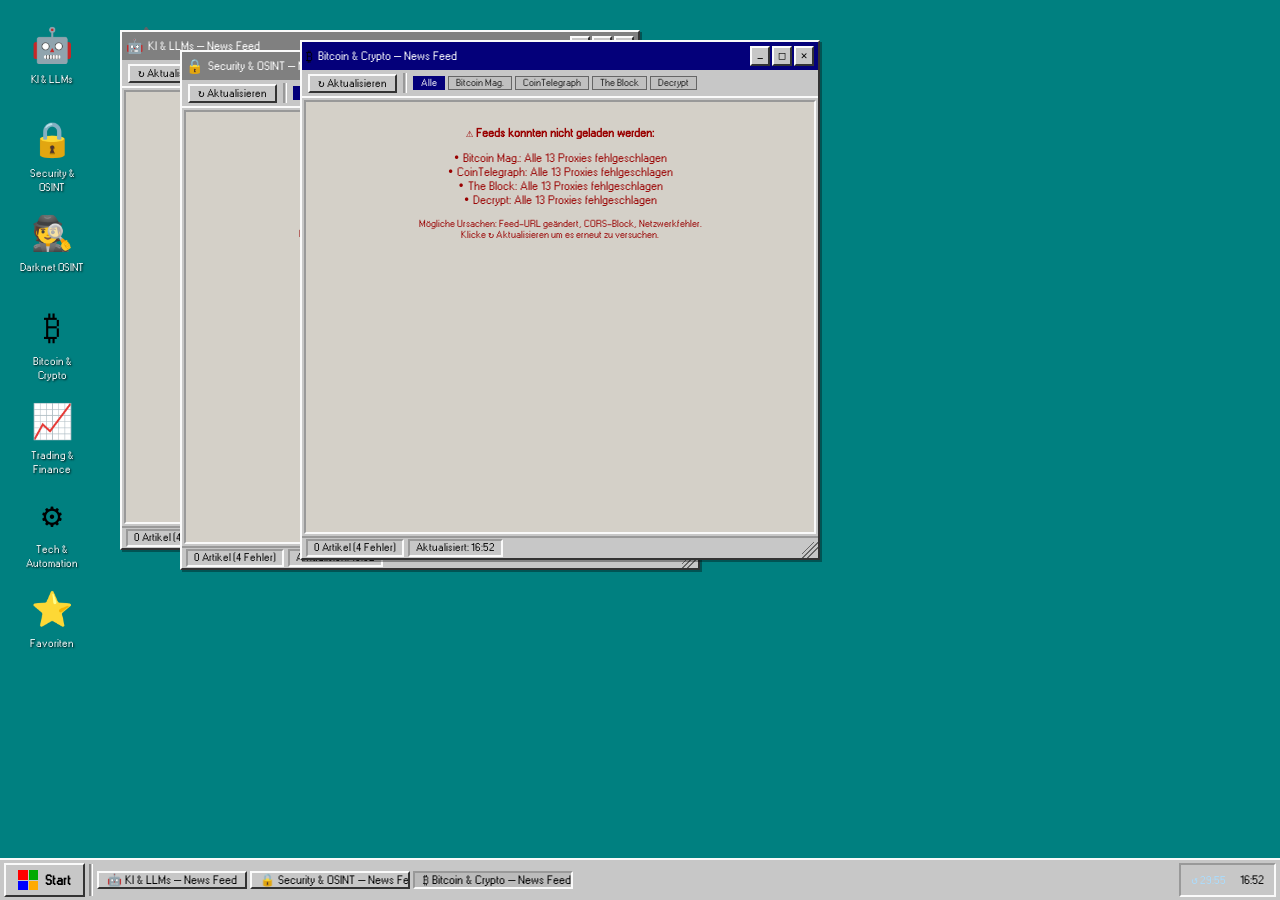
<file: w95/index.html>
<!DOCTYPE html>
<html lang="de">
<head>
  <meta charset="UTF-8">
  <meta name="viewport" content="width=device-width, initial-scale=1.0">
  <title>Dashboard</title>
  <style>
    @font-face {
      font-family: "W95FA";
      src: url("assets/fonts/w95fa-regular-webfont.woff2") format("woff2"),
           url("assets/fonts/w95fa-regular-webfont.woff") format("woff");
    }
    @font-face {
      font-family: "Fira Code";
      src: url("assets/fonts/FiraCode-Regular.woff2") format("woff2"),
           url("assets/fonts/FiraCode-Regular.woff") format("woff");
    }
    :root {
      --font: "W95FA", monospace;
      --bg: hsl(180, 100%, 25%);
      --win: hsl(0,0%,78%);
      --taskbar: hsl(0,0%,78%);
      --bar-active: hsl(242,100%,24%);
      --bar-inactive: hsl(0,0%,50%);
      --border-out: hsl(0,0%,98%) hsl(0,0%,20%) hsl(0,0%,20%) hsl(0,0%,98%);
      --border-in:  hsl(0,0%,60%) hsl(0,0%,98%) hsl(0,0%,98%) hsl(0,0%,60%);
      --content-bg: #d4d0c8;
    }
    *, *::before, *::after { box-sizing: border-box; margin: 0; padding: 0; }
    html, body { width: 100%; height: 100%; overflow: hidden; }
    body { font-family: var(--font); font-size: 13px; background: var(--bg); user-select: none; }

    /* ── DESKTOP ── */
    #desktop { position: absolute; inset: 0 0 42px 0; overflow: hidden; }

    /* ── ICONS ── */
    .icon {
      position: absolute; width: 76px;
      display: flex; flex-direction: column; align-items: center; gap: 4px;
      padding: 6px 4px; cursor: default;
      border: 1px solid transparent;
    }
    .icon:hover  { border-color: rgba(255,255,255,.4); background: rgba(255,255,255,.1); }
    .icon.sel    { border-color: rgba(255,255,255,.6); background: rgba(0,0,128,.4); }
    .icon-img    { font-size: 34px; width: 48px; height: 48px; display:flex; align-items:center; justify-content:center; }
    .icon-label  { color:#fff; font-size:11px; text-align:center; text-shadow:1px 1px 2px rgba(0,0,0,.9); line-height:1.3; word-break:break-word; }
    .icon.sel .icon-label { background:#000080; }

    /* ── WINDOW BASE ── */
    .win {
      position: absolute;
      min-width: 240px; min-height: 160px;
      background: var(--win);
      border: 2px solid; border-color: var(--border-out);
      display: flex; flex-direction: column;
      box-shadow: 2px 2px 0 rgba(0,0,0,.35);
    }
    .win.inactive .titlebar { background: var(--bar-inactive); }
    .win.hidden { display: none; }

    /* Titlebar */
    .titlebar {
      background: var(--bar-active);
      height: 28px; min-height: 28px;
      display: flex; align-items: center; padding: 0 4px; gap: 5px;
      cursor: move; flex-shrink: 0;
    }
    .t-icon  { font-size: 14px; flex-shrink: 0; }
    .t-title { color: #fff; font-size: 12px; flex: 1; white-space: nowrap; overflow: hidden; text-overflow: ellipsis; }
    .t-btns  { display: flex; gap: 2px; flex-shrink: 0; }
    .tbtn {
      width: 20px; height: 20px;
      background: var(--win); border: 2px solid; border-color: var(--border-out);
      font-size: 11px; display: flex; align-items: center; justify-content: center;
      cursor: pointer; color: #000; font-family: var(--font); line-height: 1;
    }
    .tbtn:active { border-color: var(--border-in); }

    /* Toolbar */
    .toolbar {
      background: var(--win); border-bottom: 2px solid; border-color: var(--border-in);
      padding: 3px 6px; display: flex; align-items: center; gap: 6px; flex-shrink: 0;
      flex-wrap: wrap;
    }
    .tool-btn {
      font-family: var(--font); font-size: 11px;
      background: var(--win); border: 2px solid; border-color: var(--border-out);
      padding: 1px 8px; cursor: pointer; color: #000;
      display: inline-flex; align-items: center; gap: 4px;
    }
    .tool-btn:active { border-color: var(--border-in); }
    .tool-sep { width: 4px; height: 20px; border-left: 2px solid; border-color: var(--border-in); border-right: 1px solid #fff; flex-shrink:0; }
    .feed-pills { display: flex; gap: 3px; flex-wrap: wrap; flex: 1; }
    .pill {
      font-size: 10px; padding: 1px 7px;
      border: 1px solid #666; cursor: pointer; background: #c0c0c0; color: #222;
    }
    .pill.active { background: var(--bar-active); color: #fff; border-color: var(--bar-active); }

    /* Body */
    .win-body {
      flex: 1; overflow: hidden;
      border: 2px solid; border-color: var(--border-in);
      margin: 2px; display: flex; flex-direction: column;
      background: var(--content-bg);
    }

    /* Feed list */
    .feed-list { flex: 1; overflow-y: auto; padding: 4px 0; }
    .feed-item {
      padding: 6px 10px; border-bottom: 1px solid #b0aca4;
      cursor: pointer; user-select: text;
    }
    .feed-item:hover { background: rgba(0,0,128,.08); }
    .feed-item-header { display: flex; align-items: baseline; gap: 6px; margin-bottom: 3px; }
    .feed-src  {
      font-size: 10px; padding: 1px 5px;
      color: #fff; flex-shrink: 0;
      font-family: var(--font);
    }
    .feed-title { font-size: 12px; color: #000080; line-height: 1.35; flex: 1; }
    .feed-title:hover { text-decoration: underline; }
    .feed-desc { font-size: 11px; color: #444; line-height: 1.4; margin-bottom: 3px; font-family: "Fira Code", monospace; }
    .feed-date { font-size: 10px; color: #777; }

    /* States */
    .feed-loading, .feed-error, .feed-empty {
      padding: 20px; text-align: center; color: #666; font-size: 12px;
    }
    .feed-error { color: #990000; }
    .spinner { display: inline-block; animation: spin 1s linear infinite; }
    @keyframes spin { to { transform: rotate(360deg); } }

    /* Statusbar */
    .statusbar {
      height: 22px; background: var(--win);
      border-top: 2px solid; border-color: var(--border-in);
      display: flex; align-items: center; padding: 0 4px; gap: 4px; flex-shrink: 0;
    }
    .status-pane {
      border: 2px solid; border-color: var(--border-in);
      padding: 0 6px; font-size: 11px; height: 18px;
      display: flex; align-items: center; white-space: nowrap;
    }

    /* Resize */
    .rh {
      position: absolute; right: 0; bottom: 0; width: 16px; height: 16px;
      cursor: se-resize;
      background: linear-gradient(135deg,
        transparent 35%, #666 35%, #666 40%, transparent 40%,
        transparent 50%, #666 50%, #666 55%, transparent 55%,
        transparent 65%, #666 65%, #666 70%, transparent 70%
      );
    }

    /* ── IE5 BROWSER ── */
    .ie-titlebar {
      background: linear-gradient(90deg, #00007a 0%, #1080c8 60%, #56aee8 100%);
    }
    .ie-logo {
      font-family: "Times New Roman", Georgia, serif;
      font-size: 20px; font-weight: bold; font-style: italic;
      color: #fff; margin-left: auto; margin-right: 6px;
      width: 24px; height: 24px;
      display: flex; align-items: center; justify-content: center;
      text-shadow: 1px 1px 3px rgba(0,0,128,.8);
      flex-shrink: 0;
    }
    .ie-logo.spin { animation: ie-flip .7s linear infinite; }
    @keyframes ie-flip {
      0%   { transform: rotateY(0deg);    color: #fff; }
      50%  { transform: rotateY(180deg);  color: #88ccff; }
      100% { transform: rotateY(360deg);  color: #fff; }
    }
    .ie-menubar {
      display: flex; background: var(--win);
      border-bottom: 1px solid #888; padding: 2px 6px; flex-shrink: 0;
    }
    .ie-menubar span {
      padding: 2px 8px; font-size: 12px; cursor: default;
    }
    .ie-menubar span:hover { background: #000080; color: #fff; }
    .ie-toolbar {
      display: flex; align-items: center; background: var(--win);
      border-bottom: 2px solid; border-color: var(--border-in);
      padding: 2px 4px; gap: 0; flex-shrink: 0;
    }
    .ie-btn {
      display: flex; flex-direction: column; align-items: center;
      background: transparent; border: 2px solid transparent;
      padding: 2px 8px; font-family: var(--font); cursor: pointer;
      min-width: 48px; color: #000;
    }
    .ie-btn:hover:not(:disabled) { border-color: var(--border-out); background: var(--win); }
    .ie-btn:active:not(:disabled) { border-color: var(--border-in); }
    .ie-btn:disabled { opacity: .4; cursor: default; }
    .ie-btn-ico { font-size: 18px; line-height: 1.2; }
    .ie-btn-lbl { font-size: 10px; margin-top: 1px; white-space: nowrap; }
    .ie-tsep { width: 2px; height: 38px; margin: 0 4px; flex-shrink: 0;
               border-left: 1px solid #888; border-right: 1px solid #fff; }
    .ie-addrbar {
      display: flex; align-items: center; background: var(--win);
      border-bottom: 2px solid; border-color: var(--border-in);
      padding: 3px 6px; gap: 5px; flex-shrink: 0;
    }
    .ie-addr-lbl { font-size: 12px; white-space: nowrap; flex-shrink: 0; }
    .ie-addr-input {
      flex: 1; height: 22px; padding: 0 4px;
      border: 2px solid; border-color: var(--border-in);
      font-family: "Fira Code", monospace; font-size: 11px; background: #fff;
      outline: none;
    }
    .ie-go {
      font-family: var(--font); font-size: 11px; white-space: nowrap;
      background: var(--win); border: 2px solid; border-color: var(--border-out);
      padding: 1px 10px; cursor: pointer;
    }
    .ie-go:active { border-color: var(--border-in); }
    /* Reader-Theme-Variablen auf ie-body → Loading, Fehlerseite UND Reader erben sie.
       Default: Everforest Hell · .ef-dark auf ie-body schaltet alles auf Dunkel um. */
    .ie-body {
      flex: 1; position: relative; overflow: hidden;
      --rd-bg:#fdf6e3; --rd-bg2:#f4f0d9; --rd-border:#e6e2cc; --rd-fg:#5c6a72;
      --rd-muted:#939f91; --rd-link:#3a94c5; --rd-visited:#df69ba; --rd-accent:#8da101;
      --rd-warn:#dfa000;
      background: var(--rd-bg);
    }
    .ie-body.ef-dark {
      --rd-bg:#2d353b; --rd-bg2:#3d484d; --rd-border:#475258; --rd-fg:#d3c6aa;
      --rd-muted:#859289; --rd-link:#7fbbb3; --rd-visited:#d699b6; --rd-accent:#a7c080;
      --rd-warn:#dbbc7f;
    }

    /* Reader content — Schrift: Arial · Themes: Everforest Hell (Default) / Dunkel */
    .ie-reader {
      position: absolute; inset: 0;
      overflow-y: auto; overflow-x: hidden; padding: 20px 28px;
      overflow-wrap: break-word;
      background: var(--rd-bg); color: var(--rd-fg);
      font-family: Arial, "Helvetica Neue", "Segoe UI", sans-serif;
      font-size: 14px; line-height: 1.65;
    }
    /* Fremd-Content darf nie breiter als das Fenster werden */
    .ie-reader * { max-width: 100% !important; }
    .ie-reader img, .ie-reader video, .ie-reader svg { height: auto !important; }
    .ie-reader table { display: block; overflow-x: auto; border-collapse: collapse; }
    .ie-reader td, .ie-reader th { border: 1px solid var(--rd-border); padding: 4px 8px; }
    .ie-reader h1 { font-size: 21px; font-weight: bold; margin: 0 0 10px; line-height: 1.3; }
    .ie-reader h2 { font-size: 17px; margin: 16px 0 8px; }
    .ie-reader h3 { font-size: 15px; margin: 12px 0 6px; }
    .ie-reader p  { margin: 9px 0; }
    .ie-reader a  { color: var(--rd-link); text-decoration: underline; cursor: pointer; }
    .ie-reader a:visited { color: var(--rd-visited); }
    .ie-reader img { display: block; margin: 10px 0; }
    .ie-reader figure { margin: 10px 0; }
    .ie-reader figcaption { font-size: 12px; color: var(--rd-muted); }
    .ie-reader blockquote { border-left: 4px solid var(--rd-accent); margin: 10px 0 10px 4px; padding-left: 12px; color: var(--rd-muted); }
    .ie-reader ul, .ie-reader ol { margin: 8px 0 8px 24px; }
    .ie-reader li { margin: 3px 0; }
    .ie-reader pre, .ie-reader code { font-family: "Courier New", monospace; font-size: 13px; background: var(--rd-bg2); }
    .ie-reader code { padding: 1px 4px; }
    .ie-reader pre { padding: 8px 10px; white-space: pre-wrap; word-break: break-word; }
    .ie-reader hr { border: none; border-top: 1px solid var(--rd-border); margin: 16px 0; }
    .ie-reader br + br { display: none; }
    .ie-reader-meta { font-size: 12px; color: var(--rd-muted); margin-bottom: 14px; padding-bottom: 10px; border-bottom: 1px solid var(--rd-border); font-family: Arial, sans-serif; }
    .ie-reader-src { font-size: 11px; color: var(--rd-muted); margin-bottom: 16px; font-family: Arial, sans-serif; word-break: break-all; }
    /* Boxen für JS-injizierte Inhalte (Teaser, Hinweise) — folgen dem Reader-Theme */
    .rd-teaser  { margin: 0 0 18px; padding: 12px; background: var(--rd-bg2); border: 1px solid var(--rd-border); font-size: 13px; line-height: 1.6; }
    .rd-note    { margin: 16px 0; padding: 14px; background: var(--rd-bg2); border: 2px solid var(--rd-warn); font-size: 13px; }
    .rd-warnbox { margin: 10px 0 14px; padding: 10px; background: var(--rd-bg2); border: 1px solid var(--rd-warn); font-size: 12px; color: var(--rd-muted); }

    /* ── ANZEIGE-EIGENSCHAFTEN (W95-Dialog) ── */
    .prop-body { flex: 1; padding: 12px; display: flex; flex-direction: column; gap: 10px; overflow: hidden; }
    .prop-prev { border: 2px solid; border-color: var(--border-in); height: 150px; position: relative; overflow: hidden; flex-shrink: 0; }
    .pp-win  { position: absolute; border: 2px solid; border-color: var(--border-out); }
    .pp-bar  { height: 16px; color: #fff; font-size: 10px; padding: 1px 5px; font-family: var(--font); white-space: nowrap; overflow: hidden; }
    .pp-task { position: absolute; bottom: 0; left: 0; right: 0; height: 14px; border-top: 2px solid #fff; }
    .prop-row { display: flex; align-items: center; gap: 8px; }
    .prop-row label { font-size: 12px; width: 62px; flex-shrink: 0; }
    .prop-select {
      flex: 1; font-family: var(--font); font-size: 12px; height: 24px;
      background: #fff; border: 2px solid; border-color: var(--border-in); outline: none;
    }
    .prop-color { width: 52px; height: 24px; padding: 0; border: 2px solid; border-color: var(--border-in); background: #fff; cursor: pointer; flex-shrink: 0; }
    .prop-btns { display: flex; justify-content: flex-end; gap: 6px; margin-top: auto; }
    .prop-btn {
      min-width: 78px; padding: 4px 10px; font-family: var(--font); font-size: 12px;
      background: var(--win); border: 2px solid; border-color: var(--border-out); cursor: pointer;
    }
    .prop-btn:active { border-color: var(--border-in); }

    /* Loading state — folgt dem Reader-Theme */
    .ie-loading {
      position: absolute; inset: 0; background: var(--rd-bg);
      display: none; align-items: center; justify-content: center;
      flex-direction: column; gap: 12px; color: var(--rd-muted);
      font-family: var(--font); font-size: 13px;
    }
    .ie-loading-bar {
      width: 200px; height: 16px;
      border: 2px solid var(--rd-border); background: var(--rd-bg2);
      position: relative; overflow: hidden;
    }
    .ie-loading-bar::after {
      content: '';
      position: absolute; top: 0; left: -60%; width: 60%; height: 100%;
      background: var(--rd-accent);
      animation: ie-prog 1.2s ease-in-out infinite;
    }
    @keyframes ie-prog { to { left: 100%; } }

    /* Error page — folgt dem Reader-Theme */
    .ie-blocked {
      position: absolute; inset: 0; background: var(--rd-bg);
      display: none; align-items: center; justify-content: center; z-index: 5;
    }
    .ie-err-box { text-align: center; max-width: 480px; padding: 30px; }
    .ie-err-box h2 { font-size: 18px; color: var(--rd-fg); margin: 12px 0 8px; font-weight: bold; font-family: Arial, sans-serif; }
    .ie-err-box p  { font-size: 13px; color: var(--rd-muted); line-height: 1.6; margin-bottom: 10px; font-family: Arial, sans-serif; }
    .ie-err-box hr { border: none; border-top: 2px solid var(--rd-border); margin: 14px 0; }
    .ie-err-btn {
      font-family: var(--font); font-size: 12px;
      background: var(--win); border: 2px solid; border-color: var(--border-out);
      padding: 5px 18px; cursor: pointer; margin: 4px;
    }
    .ie-err-btn:active { border-color: var(--border-in); }
    .ie-err-btn-primary {
      font-family: var(--font); font-size: 13px; font-weight: bold;
      background: #000080; color: #fff;
      border: 2px solid; border-color: var(--border-out);
      padding: 7px 22px; cursor: pointer; margin: 6px 4px;
    }
    .ie-err-btn-primary:active { border-color: var(--border-in); }
    .ie-statusbar {
      height: 22px; background: var(--win);
      border-top: 2px solid; border-color: var(--border-in);
      display: flex; align-items: center; padding: 0 4px; gap: 4px; flex-shrink: 0;
    }
    .ie-status-txt { flex: 1; font-size: 11px; overflow: hidden; white-space: nowrap; text-overflow: ellipsis; }
    .ie-zone {
      border: 2px solid; border-color: var(--border-in);
      padding: 0 8px; height: 18px; display: flex; align-items: center;
      font-size: 11px; white-space: nowrap; flex-shrink: 0;
    }

    /* ── TASKBAR ── */
    #taskbar {
      position: fixed; bottom: 0; left: 0; right: 0; height: 42px;
      background: var(--taskbar); border-top: 2px solid; border-color: var(--border-out);
      display: flex; align-items: center; padding: 0 4px; gap: 4px; z-index: 99999;
    }
    #start-btn {
      height: calc(100% - 6px); padding: 0 12px;
      background: var(--win); border: 2px solid; border-color: var(--border-out);
      display: flex; align-items: center; gap: 7px;
      font-family: var(--font); font-size: 14px; font-weight: bold;
      cursor: pointer; white-space: nowrap; flex-shrink: 0;
    }
    #start-btn.on { border-color: var(--border-in); }
    #start-ico { display: grid; grid-template-columns: 1fr 1fr; gap: 1px; width: 20px; height: 20px; }
    #start-ico span:nth-child(1){background:#f00}
    #start-ico span:nth-child(2){background:#0a0}
    #start-ico span:nth-child(3){background:#00f}
    #start-ico span:nth-child(4){background:#fa0}
    .tb-sep { width: 4px; height: 32px; border-left: 2px solid #888; border-right: 1px solid #fff; flex-shrink: 0; }
    #tb-wins { display: flex; gap: 3px; flex: 1; overflow: hidden; min-width: 0; }
    .tb-btn {
      height: calc(100% - 6px); min-width: 110px; max-width: 160px;
      background: var(--win); border: 2px solid; border-color: var(--border-out);
      display: flex; align-items: center; gap: 5px; padding: 0 8px;
      font-family: var(--font); font-size: 12px;
      cursor: pointer; white-space: nowrap; overflow: hidden; text-overflow: ellipsis; flex-shrink: 0;
    }
    .tb-btn.on { border-color: var(--border-in); background: #bbb; }
    #tray {
      border: 2px solid; border-color: var(--border-in);
      height: calc(100% - 6px); padding: 0 10px;
      display: flex; align-items: center; gap: 8px; flex-shrink: 0;
    }
    #clock { font-family: var(--font); font-size: 12px; }
    #refresh-countdown { font-family: var(--font); font-size: 11px; color: #adf; margin-right: 6px; cursor: default; white-space: nowrap; }
    #refresh-countdown.loading { color: #ffa; }

    /* ── START MENU ── */
    #smenu {
      position: fixed; bottom: 42px; left: 0; width: 230px;
      background: var(--win); border: 2px solid; border-color: var(--border-out);
      box-shadow: 4px -2px 8px rgba(0,0,0,.4);
      display: none; flex-direction: row; z-index: 999999;
    }
    #smenu.on { display: flex; }
    #smenu-bar {
      width: 28px; background: var(--bar-active);
      writing-mode: vertical-rl; transform: rotate(180deg);
      display: flex; align-items: center; justify-content: flex-end;
      padding-bottom: 6px; font-size: 13px; color: rgba(255,255,255,.7);
      flex-shrink: 0;
    }
    #smenu-list { flex: 1; padding: 4px 0; }
    .smi {
      display: flex; align-items: center; gap: 10px;
      padding: 5px 12px; font-size: 13px; cursor: pointer;
    }
    .smi:hover { background: var(--bar-active); color: #fff; }
    .smi-ico { font-size: 20px; width: 26px; text-align: center; flex-shrink: 0; }
    .sm-sep { height: 2px; margin: 3px 8px; background: #666; border-bottom: 1px solid #eee; }
  </style>
</head>
<body>

<div id="desktop">

  <!-- ── DESKTOP ICONS ── -->
  <div class="icon" style="left:14px;top:14px"  data-wid="w-ki"       ondblclick="openWin('w-ki')"       onclick="selIcon(this)"><div class="icon-img">🤖</div><div class="icon-label">KI & LLMs</div></div>
  <div class="icon" style="left:14px;top:108px" data-wid="w-sec"      ondblclick="openWin('w-sec')"      onclick="selIcon(this)"><div class="icon-img">🔒</div><div class="icon-label">Security &amp; OSINT</div></div>
  <div class="icon" style="left:14px;top:202px" data-wid="w-dark"     ondblclick="openWin('w-dark')"     onclick="selIcon(this)"><div class="icon-img">🕵️</div><div class="icon-label">Darknet OSINT</div></div>
  <div class="icon" style="left:14px;top:296px" data-wid="w-btc"      ondblclick="openWin('w-btc')"      onclick="selIcon(this)"><div class="icon-img">₿</div><div class="icon-label">Bitcoin &amp; Crypto</div></div>
  <div class="icon" style="left:14px;top:390px" data-wid="w-trade"    ondblclick="openWin('w-trade')"    onclick="selIcon(this)"><div class="icon-img">📈</div><div class="icon-label">Trading &amp; Finance</div></div>
  <div class="icon" style="left:14px;top:484px" data-wid="w-tech"     ondblclick="openWin('w-tech')"     onclick="selIcon(this)"><div class="icon-img">⚙️</div><div class="icon-label">Tech &amp; Automation</div></div>
  <div class="icon" style="left:14px;top:578px" data-wid="w-fav"      ondblclick="openWin('w-fav')"      onclick="selIcon(this)"><div class="icon-img">⭐</div><div class="icon-label">Favoriten</div></div>
  <div class="icon" style="left:108px;top:14px" data-wid="w-intel"    ondblclick="openWin('w-intel')"    onclick="selIcon(this)"><div class="icon-img">🕸️</div><div class="icon-label">Deep Intel</div></div>

  <!-- ── WINDOWS (hidden until opened) ── -->

  <!-- KI & LLMs -->
  <div class="win hidden inactive" id="w-ki" style="left:120px;top:30px;width:520px;height:520px;">
    <div class="titlebar" onmousedown="dragStart(event,'w-ki')">
      <span class="t-icon">🤖</span>
      <span class="t-title">KI & LLMs – News Feed</span>
      <div class="t-btns">
        <div class="tbtn" onclick="minWin('w-ki')">_</div>
        <div class="tbtn" onclick="maxWin('w-ki')">□</div>
        <div class="tbtn" onclick="closeWin('w-ki')">✕</div>
      </div>
    </div>
    <div class="toolbar">
      <button class="tool-btn" onclick="refreshWin('w-ki')">↻ Aktualisieren</button>
      <div class="tool-sep"></div>
      <div class="feed-pills" id="pills-w-ki"></div>
    </div>
    <div class="win-body">
      <div class="feed-list" id="feed-w-ki"><div class="feed-loading"><span class="spinner">⟳</span> Lade...</div></div>
    </div>
    <div class="statusbar">
      <div class="status-pane" id="stat-w-ki">Bereit</div>
      <div class="status-pane" id="stat-time-w-ki">–</div>
    </div>
    <div class="rh" onmousedown="resizeStart(event,'w-ki')"></div>
  </div>

  <!-- Security & OSINT -->
  <div class="win hidden inactive" id="w-sec" style="left:180px;top:50px;width:520px;height:520px;">
    <div class="titlebar" onmousedown="dragStart(event,'w-sec')">
      <span class="t-icon">🔒</span>
      <span class="t-title">Security & OSINT – News Feed</span>
      <div class="t-btns">
        <div class="tbtn" onclick="minWin('w-sec')">_</div>
        <div class="tbtn" onclick="maxWin('w-sec')">□</div>
        <div class="tbtn" onclick="closeWin('w-sec')">✕</div>
      </div>
    </div>
    <div class="toolbar">
      <button class="tool-btn" onclick="refreshWin('w-sec')">↻ Aktualisieren</button>
      <div class="tool-sep"></div>
      <div class="feed-pills" id="pills-w-sec"></div>
    </div>
    <div class="win-body">
      <div class="feed-list" id="feed-w-sec"><div class="feed-loading"><span class="spinner">⟳</span> Lade...</div></div>
    </div>
    <div class="statusbar">
      <div class="status-pane" id="stat-w-sec">Bereit</div>
      <div class="status-pane" id="stat-time-w-sec">–</div>
    </div>
    <div class="rh" onmousedown="resizeStart(event,'w-sec')"></div>
  </div>

  <!-- Darknet OSINT -->
  <div class="win hidden inactive" id="w-dark" style="left:240px;top:70px;width:520px;height:520px;">
    <div class="titlebar" onmousedown="dragStart(event,'w-dark')">
      <span class="t-icon">🕵️</span>
      <span class="t-title">Darknet OSINT – Tools & Methoden</span>
      <div class="t-btns">
        <div class="tbtn" onclick="minWin('w-dark')">_</div>
        <div class="tbtn" onclick="maxWin('w-dark')">□</div>
        <div class="tbtn" onclick="closeWin('w-dark')">✕</div>
      </div>
    </div>
    <div class="toolbar">
      <button class="tool-btn" onclick="refreshWin('w-dark')">↻ Aktualisieren</button>
      <div class="tool-sep"></div>
      <div class="feed-pills" id="pills-w-dark"></div>
    </div>
    <div class="win-body">
      <div class="feed-list" id="feed-w-dark"><div class="feed-loading"><span class="spinner">⟳</span> Lade...</div></div>
    </div>
    <div class="statusbar">
      <div class="status-pane" id="stat-w-dark">Bereit</div>
      <div class="status-pane" id="stat-time-w-dark">–</div>
    </div>
    <div class="rh" onmousedown="resizeStart(event,'w-dark')"></div>
  </div>

  <!-- Deep Intel -->
  <div class="win hidden inactive" id="w-intel" style="left:260px;top:50px;width:560px;height:540px;">
    <div class="titlebar" onmousedown="dragStart(event,'w-intel')">
      <span class="t-icon">🕸️</span>
      <span class="t-title">Deep Intel – Breach &amp; Threat Monitor</span>
      <div class="t-btns">
        <div class="tbtn" onclick="minWin('w-intel')">_</div>
        <div class="tbtn" onclick="maxWin('w-intel')">□</div>
        <div class="tbtn" onclick="closeWin('w-intel')">✕</div>
      </div>
    </div>
    <div class="toolbar">
      <button class="tool-btn" onclick="refreshWin('w-intel')">↻ Aktualisieren</button>
      <div class="tool-sep"></div>
      <div class="feed-pills" id="pills-w-intel"></div>
    </div>
    <div class="win-body">
      <div class="feed-list" id="feed-w-intel"><div class="feed-loading"><span class="spinner">⟳</span> Lade...</div></div>
    </div>
    <div class="statusbar">
      <div class="status-pane" id="stat-w-intel">Bereit</div>
      <div class="status-pane" id="stat-time-w-intel">–</div>
    </div>
    <div class="rh" onmousedown="resizeStart(event,'w-intel')"></div>
  </div>

  <!-- Bitcoin & Crypto -->
  <div class="win hidden inactive" id="w-btc" style="left:300px;top:40px;width:520px;height:520px;">
    <div class="titlebar" onmousedown="dragStart(event,'w-btc')">
      <span class="t-icon">₿</span>
      <span class="t-title">Bitcoin & Crypto – News Feed</span>
      <div class="t-btns">
        <div class="tbtn" onclick="minWin('w-btc')">_</div>
        <div class="tbtn" onclick="maxWin('w-btc')">□</div>
        <div class="tbtn" onclick="closeWin('w-btc')">✕</div>
      </div>
    </div>
    <div class="toolbar">
      <button class="tool-btn" onclick="refreshWin('w-btc')">↻ Aktualisieren</button>
      <div class="tool-sep"></div>
      <div class="feed-pills" id="pills-w-btc"></div>
    </div>
    <div class="win-body">
      <div class="feed-list" id="feed-w-btc"><div class="feed-loading"><span class="spinner">⟳</span> Lade...</div></div>
    </div>
    <div class="statusbar">
      <div class="status-pane" id="stat-w-btc">Bereit</div>
      <div class="status-pane" id="stat-time-w-btc">–</div>
    </div>
    <div class="rh" onmousedown="resizeStart(event,'w-btc')"></div>
  </div>

  <!-- Trading & Finance -->
  <div class="win hidden inactive" id="w-trade" style="left:360px;top:60px;width:520px;height:520px;">
    <div class="titlebar" onmousedown="dragStart(event,'w-trade')">
      <span class="t-icon">📈</span>
      <span class="t-title">Trading & Finance – News Feed</span>
      <div class="t-btns">
        <div class="tbtn" onclick="minWin('w-trade')">_</div>
        <div class="tbtn" onclick="maxWin('w-trade')">□</div>
        <div class="tbtn" onclick="closeWin('w-trade')">✕</div>
      </div>
    </div>
    <div class="toolbar">
      <button class="tool-btn" onclick="refreshWin('w-trade')">↻ Aktualisieren</button>
      <div class="tool-sep"></div>
      <div class="feed-pills" id="pills-w-trade"></div>
    </div>
    <div class="win-body">
      <div class="feed-list" id="feed-w-trade"><div class="feed-loading"><span class="spinner">⟳</span> Lade...</div></div>
    </div>
    <div class="statusbar">
      <div class="status-pane" id="stat-w-trade">Bereit</div>
      <div class="status-pane" id="stat-time-w-trade">–</div>
    </div>
    <div class="rh" onmousedown="resizeStart(event,'w-trade')"></div>
  </div>

  <!-- Tech & Automation -->
  <div class="win hidden inactive" id="w-tech" style="left:420px;top:40px;width:520px;height:520px;">
    <div class="titlebar" onmousedown="dragStart(event,'w-tech')">
      <span class="t-icon">⚙️</span>
      <span class="t-title">Tech & Automation – News Feed</span>
      <div class="t-btns">
        <div class="tbtn" onclick="minWin('w-tech')">_</div>
        <div class="tbtn" onclick="maxWin('w-tech')">□</div>
        <div class="tbtn" onclick="closeWin('w-tech')">✕</div>
      </div>
    </div>
    <div class="toolbar">
      <button class="tool-btn" onclick="refreshWin('w-tech')">↻ Aktualisieren</button>
      <div class="tool-sep"></div>
      <div class="feed-pills" id="pills-w-tech"></div>
    </div>
    <div class="win-body">
      <div class="feed-list" id="feed-w-tech"><div class="feed-loading"><span class="spinner">⟳</span> Lade...</div></div>
    </div>
    <div class="statusbar">
      <div class="status-pane" id="stat-w-tech">Bereit</div>
      <div class="status-pane" id="stat-time-w-tech">–</div>
    </div>
    <div class="rh" onmousedown="resizeStart(event,'w-tech')"></div>
  </div>


  <!-- ── FAVORITEN ── -->
  <div class="win hidden inactive" id="w-fav" style="left:140px;top:40px;width:680px;height:540px;">
    <div class="titlebar" onmousedown="dragStart(event,'w-fav')">
      <span class="t-icon">⭐</span>
      <span class="t-title">Favoriten – Lesezeichen</span>
      <div class="t-btns">
        <div class="tbtn" onclick="minWin('w-fav')">_</div>
        <div class="tbtn" onclick="maxWin('w-fav')">□</div>
        <div class="tbtn" onclick="closeWin('w-fav')">✕</div>
      </div>
    </div>
    <div class="toolbar">
      <div class="feed-pills" id="fav-pills"></div>
    </div>
    <div class="win-body">
      <div class="win-content" style="padding:0;overflow:auto;" id="fav-content"></div>
    </div>
    <div class="statusbar">
      <div class="status-pane" id="fav-stat">Lesezeichen aus favorites_13.06.26.html</div>
    </div>
    <div class="rh" onmousedown="resizeStart(event,'w-fav')"></div>
  </div>

  <!-- ── IE5 BROWSER WINDOW ── -->
  <div class="win hidden inactive" id="w-ie" style="left:160px;top:60px;width:720px;height:560px;">
    <div class="titlebar ie-titlebar" onmousedown="dragStart(event,'w-ie')">
      <span class="t-icon">🌐</span>
      <span class="t-title" id="ie-wintitle">Microsoft Internet Explorer</span>
      <div class="ie-logo" id="ie-logo">e</div>
      <div class="t-btns">
        <div class="tbtn" onclick="minWin('w-ie')">_</div>
        <div class="tbtn" onclick="maxWin('w-ie')">□</div>
        <div class="tbtn" onclick="closeWin('w-ie')">✕</div>
      </div>
    </div>
    <div class="ie-menubar">
      <span>Datei</span><span>Bearbeiten</span><span>Ansicht</span>
      <span>Favoriten</span><span>Extras</span><span>?</span>
    </div>
    <div class="ie-toolbar">
      <button class="ie-btn" id="ie-back-btn" onclick="ieBack()" disabled>
        <div class="ie-btn-ico">◀</div><div class="ie-btn-lbl">Zurück</div>
      </button>
      <button class="ie-btn" id="ie-fwd-btn" onclick="ieFwd()" disabled>
        <div class="ie-btn-ico">▶</div><div class="ie-btn-lbl">Vorwärts</div>
      </button>
      <button class="ie-btn" onclick="ieStop()">
        <div class="ie-btn-ico">✕</div><div class="ie-btn-lbl">Stop</div>
      </button>
      <button class="ie-btn" onclick="ieRefresh()">
        <div class="ie-btn-ico">↻</div><div class="ie-btn-lbl">Aktualisieren</div>
      </button>
      <button class="ie-btn" onclick="ieHome()">
        <div class="ie-btn-ico">🏠</div><div class="ie-btn-lbl">Startseite</div>
      </button>
      <div class="ie-tsep"></div>
      <button class="ie-btn" onclick="ieSearch()">
        <div class="ie-btn-ico">🔍</div><div class="ie-btn-lbl">Suchen</div>
      </button>
      <button class="ie-btn">
        <div class="ie-btn-ico">⭐</div><div class="ie-btn-lbl">Favoriten</div>
      </button>
      <div class="ie-tsep"></div>
      <button class="ie-btn" id="ie-theme-btn" onclick="ieToggleTheme()" title="Reader-Theme: Everforest Hell/Dunkel">
        <div class="ie-btn-ico">🌙</div><div class="ie-btn-lbl">Theme</div>
      </button>
    </div>
    <div class="ie-addrbar">
      <span class="ie-addr-lbl">Adresse</span>
      <input class="ie-addr-input" id="ie-addr" type="text" value="about:blank"
             onkeydown="if(event.key==='Enter') ieNavigate(this.value)">
      <button class="ie-go" onclick="ieNavigate(document.getElementById('ie-addr').value)">Wechseln zu ▶</button>
    </div>
    <div class="ie-body" id="ie-body">
      <div class="ie-loading" id="ie-loading">
        <div>Verbindung wird hergestellt...</div>
        <div class="ie-loading-bar"></div>
      </div>
      <div class="ie-reader" id="ie-reader"></div>
      <div class="ie-blocked" id="ie-blocked">
        <div class="ie-err-box">
          <div style="font-size:52px">⚠️</div>
          <h2>Diese Seite kann nicht angezeigt werden</h2>
          <hr>
          <p id="ie-err-detail">Der Inhalt konnte nicht abgerufen werden.</p>
          <p style="font-size:11px;color:#888;max-width:380px;margin:0 auto 10px">
            Viele Seiten blockieren öffentliche Proxy-Dienste mit Bot-Schutz (Cloudflare, WAF).
            Das ist normal — öffne die Seite direkt im Browser.
          </p>
          <hr>
          <button class="ie-err-btn-primary" onclick="window.open(document.getElementById('ie-addr').value,'_blank')">
            🌐 Im Browser öffnen
          </button>
          <br>
          <button class="ie-err-btn" onclick="ieRetry()">↻ Erneut versuchen</button>
        </div>
      </div>
    </div>
    <div class="ie-statusbar">
      <div class="ie-status-txt" id="ie-status">Bereit</div>
      <div class="ie-zone">🔒 Internet</div>
    </div>
    <div class="rh" onmousedown="resizeStart(event,'w-ie')"></div>
  </div>

  <!-- Eigenschaften von Anzeige -->
  <div class="win hidden inactive" id="w-props" style="left:280px;top:90px;width:400px;height:430px;">
    <div class="titlebar" onmousedown="dragStart(event,'w-props')">
      <span class="t-icon">🖥️</span>
      <span class="t-title">Eigenschaften von Anzeige</span>
      <div class="t-btns">
        <div class="tbtn" onclick="closeWin('w-props')">✕</div>
      </div>
    </div>
    <div class="prop-body">
      <div class="prop-prev" id="pp-desk">
        <div class="pp-win" id="pp-w1" style="left:16px;top:12px;width:62%;height:76px">
          <div class="pp-bar" id="pp-bar-i">Inaktives Fenster</div>
        </div>
        <div class="pp-win" id="pp-w2" style="left:52px;top:42px;width:62%;height:80px">
          <div class="pp-bar" id="pp-bar-a">Aktives Fenster</div>
        </div>
        <div class="pp-task" id="pp-task"></div>
      </div>
      <div class="prop-row">
        <label for="prop-scheme">Schema:</label>
        <select class="prop-select" id="prop-scheme" onchange="propSchemeChanged(this.value)">
          <option value="standard">Windows Standard</option>
          <option value="efdark">Everforest Dunkel</option>
          <option value="eflight">Everforest Hell</option>
          <option value="custom" disabled hidden>(Benutzerdefiniert)</option>
        </select>
      </div>
      <div class="prop-row">
        <label for="prop-elem">Element:</label>
        <select class="prop-select" id="prop-elem" onchange="propElemChanged()">
          <option value="bg">Desktop-Hintergrund</option>
          <option value="win">Fenster &amp; Schaltflächen</option>
          <option value="barActive">Titelleiste (aktiv)</option>
          <option value="barInactive">Titelleiste (inaktiv)</option>
          <option value="taskbar">Taskbar</option>
        </select>
        <input type="color" class="prop-color" id="prop-color" oninput="propColorChanged(this.value)">
      </div>
      <div class="prop-btns">
        <button class="prop-btn" onclick="propOk()">OK</button>
        <button class="prop-btn" onclick="closeWin('w-props')">Abbrechen</button>
        <button class="prop-btn" onclick="propApply()">Übernehmen</button>
      </div>
    </div>
  </div>

</div><!-- /desktop -->

<!-- ── TASKBAR ── -->
<div id="taskbar">
  <div id="start-btn" onclick="toggleSmenu()">
    <div id="start-ico"><span></span><span></span><span></span><span></span></div>
    Start
  </div>
  <div class="tb-sep"></div>
  <div id="tb-wins"></div>
  <div id="tray"><div id="refresh-countdown" title="Nächste Auto-Aktualisierung aller Feeds">↺ 30:00</div><div id="clock">00:00</div></div>
</div>

<!-- ── START MENU ── -->
<div id="smenu">
  <div id="smenu-bar">Dashboard</div>
  <div id="smenu-list">
    <div class="smi" onclick="openWin('w-ki');closeSmenu()">    <span class="smi-ico">🤖</span> KI &amp; LLMs</div>
    <div class="smi" onclick="openWin('w-sec');closeSmenu()">   <span class="smi-ico">🔒</span> Security &amp; OSINT</div>
    <div class="smi" onclick="openWin('w-dark');closeSmenu()">  <span class="smi-ico">🕵️</span> Darknet OSINT</div>
    <div class="smi" onclick="openWin('w-intel');closeSmenu()"> <span class="smi-ico">🕸️</span> Deep Intel</div>
    <div class="sm-sep"></div>
    <div class="smi" onclick="openWin('w-btc');closeSmenu()">   <span class="smi-ico">₿</span> Bitcoin &amp; Crypto</div>
    <div class="smi" onclick="openWin('w-trade');closeSmenu()"> <span class="smi-ico">📈</span> Trading &amp; Finance</div>
    <div class="sm-sep"></div>
    <div class="smi" onclick="openWin('w-tech');closeSmenu()">  <span class="smi-ico">⚙️</span> Tech &amp; Automation</div>
    <div class="sm-sep"></div>
    <div class="smi" onclick="openWin('w-fav');closeSmenu()">   <span class="smi-ico">⭐</span> Favoriten</div>
    <div class="sm-sep"></div>
    <div class="smi" onclick="openProps();closeSmenu()">        <span class="smi-ico">🖥️</span> Einstellungen: Anzeige</div>
  </div>
</div>

<script>
// ═══════════════════════════════════════════════
// FEED CONFIG
// ═══════════════════════════════════════════════
const CATS = {
  'w-ki': {
    label: 'KI & LLMs',
    feeds: [
      { id: 'The Decoder',    color: '#1a6b3c', url: 'https://the-decoder.de/feed/' },
      { id: 'HN – AI/LLM',   color: '#c26519', url: 'https://hnrss.org/newest?q=LLM+Claude+GPT&count=20' },
      { id: 'Import AI',      color: '#6237b5', url: 'https://jack-clark.net/feed/' },
      { id: 'MIT Tech Rev.',  color: '#9c1414', url: 'https://www.technologyreview.com/feed/' },
    ]
  },
  'w-sec': {
    label: 'Security & OSINT',
    feeds: [
      { id: 'The Hacker News', color: '#b30000', url: 'https://feeds.feedburner.com/TheHackersNews' },
      { id: 'BleepingComputer',color: '#004c8c', url: 'https://www.bleepingcomputer.com/feed/' },
      { id: 'Krebs',           color: '#2e5c1e', url: 'https://krebsonsecurity.com/feed/' },
      { id: 'Schneier',        color: '#555',    url: 'https://www.schneier.com/feed/atom' },
    ]
  },
  'w-dark': {
    label: 'Darknet OSINT',
    feeds: [
      { id: 'IntelTechniques', color: '#1a1a4e', url: 'https://inteltechniques.com/blog/feed/' },
      { id: 'Bellingcat',      color: '#8b3000', url: 'https://www.bellingcat.com/feed/' },
      { id: 'SANS ISC',        color: '#005050', url: 'https://isc.sans.edu/rssfeed.xml' },
      { id: 'NixIntel',        color: '#3d1a6b', url: 'https://nixintel.info/feed/' },
    ]
  },
  'w-btc': {
    label: 'Bitcoin & Crypto',
    feeds: [
      { id: 'Bitcoin Mag.',    color: '#c47a00', url: 'https://bitcoinmagazine.com/feed' },
      { id: 'CoinTelegraph',   color: '#0050a0', url: 'https://cointelegraph.com/rss' },
      { id: 'The Block',       color: '#1a6b3c', url: 'https://www.theblock.co/rss.xml' },
      { id: 'Decrypt',         color: '#6b1a5a', url: 'https://decrypt.co/feed' },
    ]
  },
  'w-trade': {
    label: 'Trading & Finance',
    feeds: [
      { id: 'ZeroHedge',       color: '#6b0000', url: 'https://feeds.feedburner.com/zerohedge/feed' },
      { id: 'HN – Trading',    color: '#c26519', url: 'https://hnrss.org/newest?q=trading+bot+algorithmic+quant&count=20' },
      { id: 'Quantocracy',     color: '#1a4a6b', url: 'https://quantocracy.com/feed/' },
      { id: 'ERN Blog',        color: '#2e5c1e', url: 'https://earlyretirementnow.com/feed/' },
    ]
  },
  'w-tech': {
    label: 'Tech & Automation',
    feeds: [
      { id: 'Hacker News',     color: '#c26519', url: 'https://hnrss.org/frontpage' },
      { id: 'TechCrunch',      color: '#0d7033', url: 'https://techcrunch.com/feed/' },
      { id: 'n8n Blog',        color: '#8b0077', url: 'https://blog.n8n.io/rss/' },
      { id: 'Product Hunt',    color: '#c43b00', url: 'https://www.producthunt.com/feed' },
    ]
  },
  'w-intel': {
    label: 'Deep Intel',
    feeds: [
      { id: 'RansomLook',      color: '#8b0000', url: 'https://www.ransomlook.io/rss.xml' },
      { id: 'Dark Reading',    color: '#1a1a4e', url: 'https://www.darkreading.com/rss.xml' },
      { id: 'Threatpost',      color: '#3d0070', url: 'https://threatpost.com/feed/' },
      { id: 'Wired Security',  color: '#003d6b', url: 'https://www.wired.com/feed/category/security/latest/rss' },
    ]
  }
};

// ═══════════════════════════════════════════════
// RSS FETCHER  — parallel race across 25 proxies, fastest wins
// ═══════════════════════════════════════════════
function parseXML(xmlStr) {
  const xml = new DOMParser().parseFromString(xmlStr, 'application/xml');
  return [...xml.querySelectorAll('item, entry')].map(el => {
    const linkEl = el.querySelector('link');
    return {
      title:       el.querySelector('title')?.textContent?.trim() || '',
      link:        linkEl?.textContent?.trim() || linkEl?.getAttribute('href') || '',
      description: el.querySelector('description, summary, content')?.textContent || '',
      pubDate:     el.querySelector('pubDate, published, updated')?.textContent || '',
    };
  });
}

function normalizeItems(items) {
  return items.filter(it => it.title && it.link);
}

// Antwort-Validierung: Fehlerstatus (403-Blockseiten, 522er) darf das Race nicht gewinnen
function okText(r) { if (!r.ok) throw new Error('HTTP ' + r.status); return r.text(); }
function okJson(r) { if (!r.ok) throw new Error('HTTP ' + r.status); return r.json(); }

// Cloudflare & Co. liefern Challenge-Seiten oft mit HTTP 200 über Proxies aus —
// die dürfen das Race nicht gewinnen ("Just a moment…" als Artikel)
function isBlockPage(html) {
  return /just a moment|attention required|access denied|verify you are human|checking your browser|enable javascript and cookies|__cf_chl|cf-challenge|ddos protection|captcha/i
    .test(html.slice(0, 4000));
}

// Each proxy entry: { fetch: signal => Promise<items[]|null> }
// Proxy-Liste getestet 19.07.2026 — tote Dienste entfernt (DNS weg: thingproxy, yacdn,
// cors.bridged.cc, crossorigin.me, fringe.zone, gobetween, speedycors, cors-proxy.io;
// dauerhaft 403: corsproxy.io; nur noch Parkseite: whateverorigin)
function buildProxies(url) {
  const enc = encodeURIComponent(url);
  return [
    // ── Getestet 19.07.2026: funktionieren ────────────────────────────────
    {
      fetch: (s) => fetch(`https://api.rss2json.com/v1/api.json?rss_url=${enc}`, { signal: s })
        .then(okJson)
        .then(d => {
          if (d.status !== 'ok' || !d.items?.length) return null;
          return d.items.map(it => ({ title: it.title||'', link: it.link||'', description: it.description||it.content||'', pubDate: it.pubDate||'' }));
        })
    },
    {
      fetch: (s) => fetch(`https://feedmix.novaclic.com/atom2rss.php?source=${enc}`, { signal: s })
        .then(okText).then(t => { const i = parseXML(t); return i.length ? i : null; })
    },
    {
      fetch: (s) => fetch(`https://cloud.feedly.com/v3/streams/contents?streamId=feed/${url}`, { signal: s })
        .then(okJson)
        .then(d => {
          if (!d.items?.length) return null;
          return d.items.map(it => ({
            title:       it.title?.content || it.title || '',
            link:        it.alternate?.[0]?.href || it.originId || '',
            description: it.summary?.content || it.content?.content || '',
            pubDate:     it.published ? new Date(it.published).toISOString() : '',
          }));
        })
    },
    {
      fetch: (s) => fetch(`https://feed2json.org/convert?url=${enc}`, { signal: s })
        .then(okJson)
        .then(d => {
          if (!d.items?.length) return null;
          return d.items.map(it => ({
            title:       it.title || '',
            link:        it.url || it.id || '',
            description: it.content_html || it.summary || '',
            pubDate:     it.date_published || it.date_modified || '',
          }));
        })
    },
    {
      fetch: (s) => fetch(`https://cors.sh/${url}`, { signal: s })
        .then(okText).then(t => { const i = parseXML(t); return i.length ? i : null; })
    },
    {
      fetch: (s) => fetch(`https://cors.eu.org/${url}`, { signal: s })
        .then(okText).then(t => { const i = parseXML(t); return i.length ? i : null; })
    },
    {
      fetch: (s) => fetch(`https://alloworigin.com/get?url=${enc}`, { signal: s })
        .then(okJson)
        .then(d => { const i = parseXML(d.contents || ''); return i.length ? i : null; })
    },
    {
      fetch: (s) => fetch(`https://corsmirror.com/v1?url=${enc}`, { signal: s })
        .then(okText).then(t => { const i = parseXML(t); return i.length ? i : null; })
    },
    {
      fetch: (s) => fetch(`https://cors-get-proxy.sirjosh.workers.dev/?url=${enc}`, { signal: s })
        .then(okText).then(t => { const i = parseXML(t); return i.length ? i : null; })
    },
    // ── Instabil (zeitweise 522/Timeout), aber echte Dienste — Reserve ────
    {
      fetch: (s) => fetch(`https://api.allorigins.win/get?url=${enc}`, { signal: s })
        .then(okJson)
        .then(d => { const i = parseXML(d.contents || ''); return i.length ? i : null; })
    },
    {
      fetch: (s) => fetch(`https://api.allorigins.win/raw?url=${enc}`, { signal: s })
        .then(okText).then(t => { const i = parseXML(t); return i.length ? i : null; })
    },
    {
      fetch: (s) => fetch(`https://api2.allorigins.win/get?url=${enc}`, { signal: s })
        .then(okJson)
        .then(d => { const i = parseXML(d.contents || ''); return i.length ? i : null; })
    },
    {
      fetch: (s) => fetch(`https://api.codetabs.com/v1/proxy?quest=${enc}`, { signal: s })
        .then(okText).then(t => { const i = parseXML(t); return i.length ? i : null; })
    },
  ];
}

async function fetchFeed(url) {
  // Großzügig: Proxy-Dienste sind langsam. Wichtig ist nur, dass das Race
  // garantiert endet — vorher wurde das Controller-Signal nie an fetch()
  // übergeben, hängende Proxies blockierten das Race endlos.
  const TIMEOUT_MS = 20000;
  const proxies = buildProxies(url);

  return new Promise((resolve, reject) => {
    let resolved = false;
    let remaining = proxies.length;

    proxies.forEach(proxy => {
      const controller = new AbortController();
      const timer = setTimeout(() => controller.abort(), TIMEOUT_MS);

      proxy.fetch(controller.signal)
        .then(items => {
          if (!resolved && items?.length) {
            resolved = true;
            resolve(normalizeItems(items));
          }
        })
        .catch(() => {})
        .finally(() => {
          clearTimeout(timer);
          remaining--;
          if (remaining === 0 && !resolved) {
            reject(new Error(`Alle ${proxies.length} Proxies fehlgeschlagen`));
          }
        });
    });
  });
}

function stripHtml(html) {
  const d = document.createElement('div');
  d.innerHTML = html;
  return (d.textContent || '').replace(/\s+/g, ' ').trim();
}

function fmtDate(str) {
  if (!str) return '';
  try {
    const d = new Date(str);
    return d.toLocaleDateString('de-DE', { day:'2-digit', month:'2-digit', year:'numeric' })
      + ' ' + d.toLocaleTimeString('de-DE', { hour:'2-digit', minute:'2-digit' });
  } catch { return str.slice(0,10); }
}

// ── Mini-Markdown → HTML (für Jina-Reader-Output; hält "eine Datei"-Prinzip, kein Lib) ──
function mdInline(s) {
  return s
    .replace(/&/g, '&amp;').replace(/</g, '&lt;').replace(/>/g, '&gt;')
    .replace(/!\[([^\]]*)\]\(([^)\s]+)[^)]*\)/g, (m, alt, src) => `<img alt="${alt}" src="${src}">`)
    .replace(/\[([^\]]+)\]\(([^)\s]+)[^)]*\)/g, (m, txt, href) => `<a href="${href}" data-ie-url="${href}">${txt}</a>`)
    .replace(/\*\*([^*]+)\*\*/g, '<strong>$1</strong>')
    .replace(/`([^`]+)`/g, '<code>$1</code>');
}
function mdToHtml(md) {
  const lines = md.replace(/\r/g, '').split('\n');
  const out = [];
  let para = [], list = null;
  const flushPara = () => { if (para.length) { out.push('<p>' + mdInline(para.join(' ')) + '</p>'); para = []; } };
  const flushList = () => { if (list) { out.push(`<${list.type}>` + list.items.map(i => '<li>' + mdInline(i) + '</li>').join('') + `</${list.type}>`); list = null; } };
  const flushAll = () => { flushPara(); flushList(); };
  for (const raw of lines) {
    const line = raw.trimEnd();
    if (!line.trim()) { flushAll(); continue; }
    let m;
    if ((m = line.match(/^(#{1,6})\s+(.*)/))) { flushAll(); const lvl = Math.min(m[1].length + 1, 6); out.push(`<h${lvl}>${mdInline(m[2])}</h${lvl}>`); continue; }
    if (/^([-*_])\1{2,}\s*$/.test(line)) { flushAll(); out.push('<hr>'); continue; }
    if ((m = line.match(/^>\s?(.*)/))) { flushPara(); flushList(); out.push('<blockquote>' + mdInline(m[1]) + '</blockquote>'); continue; }
    if ((m = line.match(/^\s*[-*+]\s+(.*)/))) { flushPara(); if (!list || list.type !== 'ul') { flushList(); list = { type: 'ul', items: [] }; } list.items.push(m[1]); continue; }
    if ((m = line.match(/^\s*\d+\.\s+(.*)/))) { flushPara(); if (!list || list.type !== 'ol') { flushList(); list = { type: 'ol', items: [] }; } list.items.push(m[1]); continue; }
    flushList(); para.push(line.trim());
  }
  flushAll();
  return out.join('\n');
}
function parseJina(text) {
  const idx = text.indexOf('Markdown Content:');
  const header = idx >= 0 ? text.slice(0, idx) : '';
  const body = idx >= 0 ? text.slice(idx + 'Markdown Content:'.length) : text;
  const title = (header.match(/^Title:\s*(.+)$/m) || [])[1] || '';
  const bodyTrim = body.trim();
  // Jina-Fehlerseiten ("Warning: Target URL returned error 4xx/5xx") aussortieren
  if (/^Warning: Target URL returned/i.test(bodyTrim)) return null;
  return { title: title.trim(), html: mdToHtml(bodyTrim) };
}

// ═══════════════════════════════════════════════
// WINDOW STATE
// ═══════════════════════════════════════════════
let zTop = 100;
const wState = {}; // id → { minimized, maximized, prevRect, loaded }
const tbBtns = {};
const activePill = {}; // id → feedIndex (null = all)
const feedCache = {};  // id → { feedIdx → items }

function initAll() {
  document.querySelectorAll('.win').forEach(win => {
    const id = win.id;
    wState[id] = { minimized: false, maximized: false, prevRect: null, loaded: false };
    win.classList.add('hidden');
    win.addEventListener('mousedown', () => focusWin(id));

    // build pills
    const cat = CATS[id];
    if (cat) {
      const pillBox = document.getElementById('pills-' + id);
      // "Alle" pill
      const all = mkPill('Alle', null, id, true);
      pillBox.appendChild(all);
      cat.feeds.forEach((f, i) => pillBox.appendChild(mkPill(f.id, i, id, false)));
      activePill[id] = null;
      feedCache[id] = {};
    }

    // taskbar button
    const icon = win.querySelector('.t-icon');
    const title = win.querySelector('.t-title');
    const btn = document.createElement('div');
    btn.className = 'tb-btn';
    btn.textContent = (icon ? icon.textContent : '') + ' ' + (title ? title.textContent : id);
    btn.onclick = () => toggleTbWin(id);
    document.getElementById('tb-wins').appendChild(btn);
    tbBtns[id] = btn;
    btn.style.display = 'none';
  });
}

function mkPill(label, feedIdx, winId, isActive) {
  const p = document.createElement('div');
  p.className = 'pill' + (isActive ? ' active' : '');
  p.textContent = label;
  p.onclick = () => {
    activePill[winId] = feedIdx;
    document.querySelectorAll(`#pills-${winId} .pill`).forEach(x => x.classList.remove('active'));
    p.classList.add('active');
    renderFeed(winId, feedIdx);
  };
  return p;
}

// ═══════════════════════════════════════════════
// RENDER
// ═══════════════════════════════════════════════
async function loadAndRender(winId, feedIdx) {
  const cat = CATS[winId];
  if (!cat) return;

  const feedEl = document.getElementById('feed-' + winId);
  const statEl = document.getElementById('stat-' + winId);
  const timeEl = document.getElementById('stat-time-' + winId);

  // if already cached
  if (feedCache[winId][feedIdx] !== undefined) {
    renderItems(feedEl, feedCache[winId][feedIdx], cat, feedIdx);
    return;
  }

  feedEl.innerHTML = '<div class="feed-loading"><span class="spinner">⟳</span> Lade Feed…</div>';
  statEl.textContent = 'Lädt…';

  const feeds = feedIdx === null ? cat.feeds : [cat.feeds[feedIdx]];
  const results = [];
  const errors = [];

  for (const f of feeds) {
    try {
      const items = await fetchFeed(f.url);
      items.forEach(item => results.push({ ...item, _src: f.id, _color: f.color }));
    } catch (e) {
      errors.push(`${f.id}: ${e.message}`);
    }
  }

  // sort by date desc
  results.sort((a, b) => new Date(b.pubDate) - new Date(a.pubDate));

  feedCache[winId][feedIdx] = results;

  if (results.length === 0 && errors.length > 0) {
    feedEl.innerHTML = `<div class="feed-error">
      <strong>⚠ Feeds konnten nicht geladen werden:</strong><br><br>
      ${errors.map(e => `• ${e}`).join('<br>')}
      <br><br><small>Mögliche Ursachen: Feed-URL geändert, CORS-Block, Netzwerkfehler.<br>
      Klicke ↻ Aktualisieren um es erneut zu versuchen.</small>
    </div>`;
  } else {
    renderItems(feedEl, results, cat, feedIdx);
  }

  statEl.textContent = results.length + ' Artikel' + (errors.length ? ` (${errors.length} Fehler)` : '');
  timeEl.textContent = 'Aktualisiert: ' + new Date().toLocaleTimeString('de-DE', { hour:'2-digit', minute:'2-digit' });
}

function renderItems(feedEl, items, cat, feedIdx) {
  if (!items || items.length === 0) {
    feedEl.innerHTML = '<div class="feed-empty">Keine Artikel gefunden.</div>';
    return;
  }
  feedEl.innerHTML = '';
  items.forEach(item => {
    const desc = stripHtml(item.description || '').slice(0, 140);
    const div = document.createElement('div');
    div.className = 'feed-item';
    div.innerHTML = `
      <div class="feed-item-header">
        <span class="feed-src" style="background:${item._color || '#555'}">${item._src || ''}</span>
        <span class="feed-title">${item.title || '(kein Titel)'}</span>
      </div>
      ${desc ? `<div class="feed-desc">${desc}…</div>` : ''}
      <div class="feed-date">📅 ${fmtDate(item.pubDate)}</div>
    `;
    div.onclick = () => item.link && openInIE(item.link, item.title, item.description, item.pubDate);
    feedEl.appendChild(div);
  });
}

function renderFeed(winId, feedIdx) {
  loadAndRender(winId, feedIdx);
}

async function refreshWin(id) {
  // clear cache for current pill
  const idx = activePill[id];
  feedCache[id][idx] = undefined;
  await loadAndRender(id, idx);
}

// ═══════════════════════════════════════════════
// WINDOW MANAGEMENT
// ═══════════════════════════════════════════════
function focusWin(id) {
  zTop++;
  const win = document.getElementById(id);
  win.style.zIndex = zTop;
  win.classList.remove('inactive');
  document.querySelectorAll('.win').forEach(w => { if (w.id !== id) w.classList.add('inactive'); });
  Object.keys(tbBtns).forEach(k => tbBtns[k].classList.toggle('on', k === id));
}

function openWin(id) {
  const win = document.getElementById(id);
  win.classList.remove('hidden');
  wState[id].minimized = false;
  tbBtns[id].style.display = '';
  focusWin(id);
  if (!wState[id].loaded) {
    wState[id].loaded = true;
    // if background prefetch already has data, render immediately from cache
    const hasCached = feedCache[id] && feedCache[id][null] !== undefined && (feedCache[id][null]?.length ?? 0) > 0;
    if (hasCached) {
      const cat = CATS[id];
      if (cat) {
        const feedEl = document.getElementById('feed-' + id);
        const statEl = document.getElementById('stat-' + id);
        const timeEl = document.getElementById('stat-time-' + id);
        renderItems(feedEl, feedCache[id][null], cat, null);
        statEl.textContent = feedCache[id][null].length + ' Artikel (prefetched)';
        timeEl.textContent = 'Aktualisiert: ' + new Date().toLocaleTimeString('de-DE', { hour:'2-digit', minute:'2-digit' });
      }
    } else {
      loadAndRender(id, null);
    }
  }
}

function closeWin(id) {
  document.getElementById(id).classList.add('hidden');
  wState[id].minimized = false;
  tbBtns[id].style.display = 'none';
  tbBtns[id].classList.remove('on');
}

function minWin(id) {
  document.getElementById(id).classList.add('hidden');
  wState[id].minimized = true;
  tbBtns[id].classList.remove('on');
}

function maxWin(id) {
  const win = document.getElementById(id);
  const s = wState[id];
  const dsk = document.getElementById('desktop');
  if (!s.maximized) {
    s.prevRect = { left: win.style.left, top: win.style.top, width: win.style.width, height: win.style.height };
    win.style.cssText += ';left:0;top:0;width:' + dsk.offsetWidth + 'px;height:' + dsk.offsetHeight + 'px';
    s.maximized = true;
  } else {
    const r = s.prevRect;
    win.style.left = r.left; win.style.top = r.top;
    win.style.width = r.width; win.style.height = r.height;
    s.maximized = false;
  }
  focusWin(id);
}

function toggleTbWin(id) {
  const s = wState[id];
  const win = document.getElementById(id);
  if (win.classList.contains('hidden')) { openWin(id); }
  else if (tbBtns[id].classList.contains('on')) { minWin(id); }
  else { focusWin(id); }
}

// ═══════════════════════════════════════════════
// DRAG & RESIZE
// ═══════════════════════════════════════════════
function dragStart(e, id) {
  if (e.target.classList.contains('tbtn')) return;
  if (wState[id].maximized) return;
  const win = document.getElementById(id);
  focusWin(id);
  const ox = e.clientX - win.offsetLeft, oy = e.clientY - win.offsetTop;
  const dsk = document.getElementById('desktop');
  function move(e) {
    let x = Math.max(-win.offsetWidth + 40, Math.min(e.clientX - ox, dsk.offsetWidth - 40));
    let y = Math.max(0, Math.min(e.clientY - oy, dsk.offsetHeight - 28));
    win.style.left = x + 'px'; win.style.top = y + 'px';
  }
  function up() { document.removeEventListener('mousemove', move); document.removeEventListener('mouseup', up); }
  document.addEventListener('mousemove', move);
  document.addEventListener('mouseup', up);
  e.preventDefault();
}

function resizeStart(e, id) {
  const win = document.getElementById(id);
  const sw = win.offsetWidth, sh = win.offsetHeight, sx = e.clientX, sy = e.clientY;
  focusWin(id);
  function move(e) {
    win.style.width  = Math.max(240, sw + e.clientX - sx) + 'px';
    win.style.height = Math.max(160, sh + e.clientY - sy) + 'px';
  }
  function up() { document.removeEventListener('mousemove', move); document.removeEventListener('mouseup', up); }
  document.addEventListener('mousemove', move);
  document.addEventListener('mouseup', up);
  e.preventDefault();
}

// ═══════════════════════════════════════════════
// START MENU
// ═══════════════════════════════════════════════
function toggleSmenu() {
  const m = document.getElementById('smenu');
  const b = document.getElementById('start-btn');
  const on = m.classList.toggle('on');
  b.classList.toggle('on', on);
}
function closeSmenu() {
  document.getElementById('smenu').classList.remove('on');
  document.getElementById('start-btn').classList.remove('on');
}
document.addEventListener('click', e => {
  if (!e.target.closest('#smenu') && !e.target.closest('#start-btn')) closeSmenu();
});

// ═══════════════════════════════════════════════
// ICON SELECT
// ═══════════════════════════════════════════════
function selIcon(el) {
  document.querySelectorAll('.icon').forEach(i => i.classList.remove('sel'));
  el.classList.add('sel');
}
document.getElementById('desktop').addEventListener('click', e => {
  if (!e.target.closest('.icon')) document.querySelectorAll('.icon').forEach(i => i.classList.remove('sel'));
});

// ═══════════════════════════════════════════════
// CLOCK
// ═══════════════════════════════════════════════
function tick() {
  const n = new Date();
  document.getElementById('clock').textContent =
    String(n.getHours()).padStart(2,'0') + ':' + String(n.getMinutes()).padStart(2,'0');
}
tick(); setInterval(tick, 10000);

// ═══════════════════════════════════════════════
// FAVORITEN
// ═══════════════════════════════════════════════
const BOOKMARKS = [
  // KI & LLMs
  {cat:'ki',     icon:'🤖', label:'ChatGPT',              url:'https://openai.com/chatgpt/overview/',                            ok:true},
  {cat:'ki',     icon:'🎨', label:'DALL·E 2',             url:'https://openai.com/dall-e-2/',                                    ok:true},
  {cat:'ki',     icon:'🎬', label:'Synthesia',            url:'https://www.synthesia.io/',                                       ok:true},
  {cat:'ki',     icon:'✍️', label:'Jasper AI',            url:'https://www.jasper.ai/',                                          ok:true},
  {cat:'ki',     icon:'🔊', label:'Play.ht Voice',        url:'https://play.ht/',                                                ok:true},
  {cat:'ki',     icon:'💻', label:'GitHub Copilot',       url:'https://github.com/features/copilot',                            ok:true},
  {cat:'ki',     icon:'📹', label:'Pictory Video',        url:'https://pictory.ai/',                                             ok:true},
  {cat:'ki',     icon:'🎙️', label:'Fireflies',            url:'https://fireflies.ai/',                                           ok:true},
  {cat:'ki',     icon:'📝', label:'Jenni AI',             url:'https://jenni.ai/',                                               ok:true},
  {cat:'ki',     icon:'💬', label:'ChatSonic',            url:'https://writesonic.com/chat',                                     ok:true},
  {cat:'ki',     icon:'⚡', label:'neuroflash DE',        url:'https://neuroflash.com/de/',                                      ok:true},
  {cat:'ki',     icon:'💡', label:'100 ChatGPT Prompts',  url:'https://mpost.io/100-best-chatgpt-prompts-to-unleash-ais-potential/', ok:true},
  {cat:'ki',     icon:'🇩🇪', label:'ChatGPT Guide DE',    url:'https://the-decoder.de/chatgpt-guide-prompt-strategien/',         ok:true},
  // Security & OSINT
  {cat:'security',icon:'📡', label:'The Daily Swig',      url:'https://portswigger.net/daily-swig',                              ok:true},
  {cat:'security',icon:'🗺️', label:'MITRE ATT&CK',        url:'https://attack.mitre.org/matrices/enterprise/',                   ok:true},
  {cat:'security',icon:'🔭', label:'Shodan',              url:'https://www.shodan.io/',                                          ok:true},
  {cat:'security',icon:'🐛', label:'Bugcrowd',            url:'https://www.bugcrowd.com/',                                       ok:true},
  {cat:'security',icon:'🔐', label:'Krebs on Security',   url:'https://krebsonsecurity.com/',                                    ok:true},
  {cat:'security',icon:'🔍', label:'Google Hacking DB',   url:'https://www.exploit-db.com/google-hacking-database',             ok:true},
  {cat:'security',icon:'🛠️', label:'recon-ng | Kali',     url:'https://www.kali.org/tools/recon-ng/',                           ok:true},
  {cat:'security',icon:'🌾', label:'theHarvester | Kali', url:'https://www.kali.org/tools/theharvester/',                        ok:true},
  {cat:'security',icon:'🎩', label:'HackTricks',          url:'https://book.hacktricks.xyz/',                                    ok:true},
  {cat:'security',icon:'🧬', label:'Intezer',             url:'https://www.intezer.com/',                                        ok:true},
  {cat:'security',icon:'🦠', label:'ESET Virusradar',     url:'https://www.virusradar.com/',                                     ok:true},
  {cat:'security',icon:'📦', label:'Hack The Box',        url:'https://academy.hackthebox.com/dashboard',                        ok:true},
  // Darknet OSINT
  {cat:'darknet',icon:'🌑', label:'Daily Dark Web',       url:'https://dailydarkweb.net/',                                       ok:true},
  {cat:'darknet',icon:'⚠️', label:'BreachForums',         url:'https://breachforums.com/',                                       ok:true},
  {cat:'darknet',icon:'🔍', label:'grep.app',             url:'https://grep.app/',                                               ok:true},
  {cat:'darknet',icon:'🗝️', label:'DeHashed',             url:'https://dehashed.com/',                                           ok:true},
  {cat:'darknet',icon:'📖', label:'Phonebook.cz',         url:'https://phonebook.cz/',                                           ok:true},
  {cat:'darknet',icon:'🧰', label:'OSINT Toolbox',        url:'https://github.com/The-Osint-Toolbox/Data-Acquisition-OSINT',    ok:true},
  {cat:'darknet',icon:'🎧', label:'Darknet Diaries',      url:'https://darknetdiaries.com/',                                     ok:true},
  {cat:'darknet',icon:'👤', label:'Namechk',              url:'https://namechk.com/',                                            ok:true},
  {cat:'darknet',icon:'🔭', label:'ZoomEye',              url:'https://www.zoomeye.org/',                                        ok:true},
  {cat:'darknet',icon:'🧮', label:'Wolfram Alpha',        url:'https://www.wolframalpha.com/',                                   ok:true},
  {cat:'darknet',icon:'🔍', label:'IntelX.io',             url:'https://intelx.io/',                                              ok:true},
  // Deep Intel
  {cat:'deepintel',icon:'☠️', label:'Ransomware.live',    url:'https://www.ransomware.live/',                                    ok:true},
  {cat:'deepintel',icon:'💧', label:'DataBreaches.net',   url:'https://databreaches.net/',                                       ok:true},
  {cat:'deepintel',icon:'📡', label:'SOCRadar',           url:'https://socradar.io/',                                            ok:true},
  {cat:'deepintel',icon:'🕸️', label:'RedPacket Security', url:'https://www.redpacketsecurity.com/',                              ok:true},
  {cat:'deepintel',icon:'⚡', label:'Flashpoint',         url:'https://flashpoint.io/blog/',                                    ok:true},
  {cat:'deepintel',icon:'🌑', label:'DDoSecrets',         url:'https://ddosecrets.com/',                                         ok:true},
  {cat:'deepintel',icon:'📰', label:'Security Affairs',   url:'https://securityaffairs.com/',                                    ok:true},
  {cat:'deepintel',icon:'🔎', label:'Dark Reading',       url:'https://www.darkreading.com/',                                    ok:true},
  {cat:'deepintel',icon:'🏦', label:'BankInfoSecurity',   url:'https://www.bankinfosecurity.com/',                               ok:true},
  {cat:'deepintel',icon:'🔴', label:'Threatpost',         url:'https://threatpost.com/',                                         ok:true},
  // Bitcoin & Crypto
  {cat:'bitcoin',icon:'💰', label:'Coinbase Wallet',      url:'https://wallet.coinbase.com/de/home/explore',                     ok:true},
  {cat:'bitcoin',icon:'📊', label:'Coinbase',             url:'https://www.coinbase.com/',                                       ok:true},
  {cat:'bitcoin',icon:'📚', label:'Udemy Crypto Course',  url:'https://www.udemy.com/course/the-complete-cryptocurrency-trading-course/', ok:true},
  // Tech
  {cat:'tech',   icon:'☁️', label:'AWS Console',          url:'https://aws.amazon.com/de/console/',                              ok:true},
  {cat:'tech',   icon:'🔷', label:'Azure Portal',         url:'https://portal.azure.com/#allservices',                           ok:true},
  {cat:'tech',   icon:'📖', label:'explainshell',         url:'https://explainshell.com/',                                       ok:true},
  {cat:'tech',   icon:'🔓', label:'CrackStation',         url:'https://crackstation.net/',                                       ok:true},
  {cat:'tech',   icon:'🪟', label:'Windows OS Hub',       url:'http://woshub.com/',                                              ok:true},
  {cat:'tech',   icon:'⚙️', label:'Adam the Automator',   url:'https://adamtheautomator.com/',                                   ok:true},
  {cat:'tech',   icon:'🐉', label:'Kali Linux',           url:'https://www.kali.org/',                                           ok:true},
  {cat:'tech',   icon:'📅', label:'End of Life Date',     url:'https://endoflife.date/macos',                                    ok:true},
];

const FAV_CATS = {
  ki:        {label:'KI & LLMs',         color:'#1a4a6b'},
  security:  {label:'Security & OSINT',  color:'#6b0000'},
  darknet:   {label:'Darknet OSINT',     color:'#1a1a3e'},
  deepintel: {label:'Deep Intel',        color:'#4a0000'},
  bitcoin:   {label:'Bitcoin & Crypto',  color:'#c47a00'},
  tech:      {label:'Tech',              color:'#1a6b1a'},
};

let favActiveCat = 'all';

function initFavoriten() {
  const pillBox = document.getElementById('fav-pills');
  const allPill = document.createElement('div');
  allPill.className = 'pill active'; allPill.textContent = 'Alle';
  allPill.onclick = () => { favActiveCat='all'; renderFav(); setFavPill(allPill); };
  pillBox.appendChild(allPill);

  Object.entries(FAV_CATS).forEach(([key, {label}]) => {
    const p = document.createElement('div');
    p.className = 'pill'; p.textContent = label;
    p.onclick = () => { favActiveCat=key; renderFav(); setFavPill(p); };
    pillBox.appendChild(p);
  });
  renderFav();
}

function setFavPill(active) {
  document.querySelectorAll('#fav-pills .pill').forEach(p => p.classList.remove('active'));
  active.classList.add('active');
}

function renderFav() {
  const items = favActiveCat === 'all' ? BOOKMARKS : BOOKMARKS.filter(b => b.cat === favActiveCat);
  const stat = document.getElementById('fav-stat');
  stat.textContent = `${items.length} Lesezeichen · Quelle: favorites_13.06.26.html`;

  // Group by cat for icon grid view
  const content = document.getElementById('fav-content');
  content.innerHTML = '';
  content.style.padding = '10px';
  content.style.display = 'flex';
  content.style.flexWrap = 'wrap';
  content.style.gap = '4px';
  content.style.alignContent = 'flex-start';
  content.style.background = '#d4d0c8';

  items.forEach(bm => {
    const catInfo = FAV_CATS[bm.cat] || {color:'#555'};
    const div = document.createElement('div');
    div.style.cssText = `
      width:80px; display:flex; flex-direction:column; align-items:center;
      gap:4px; padding:8px 4px; cursor:default;
      border:1px solid transparent;
    `;
    div.innerHTML = `
      <div style="font-size:30px;line-height:1.2">${bm.icon}</div>
      <div style="width:8px;height:8px;border-radius:50%;background:${catInfo.color};margin-bottom:1px" title="${catInfo.label}"></div>
      <div style="font-size:10px;text-align:center;color:#000;word-break:break-word;line-height:1.3;max-width:76px">${bm.label}</div>
    `;
    div.addEventListener('mouseenter', () => {
      div.style.border = '1px solid rgba(0,0,128,.4)';
      div.style.background = 'rgba(0,0,128,.1)';
    });
    div.addEventListener('mouseleave', () => {
      div.style.border = '1px solid transparent';
      div.style.background = '';
    });
    div.addEventListener('dblclick', () => openInIE(bm.url, bm.label));
    div.addEventListener('click', () => {
      document.querySelectorAll('#fav-content > div').forEach(d => {
        d.style.border = '1px solid transparent'; d.style.background = '';
      });
      div.style.border = '1px solid rgba(0,0,128,.6)';
      div.style.background = 'rgba(0,0,128,.2)';
      document.getElementById('fav-stat').textContent = `${bm.label} · ${bm.url}`;
    });
    content.appendChild(div);
  });
}

// ═══════════════════════════════════════════════
// IE5 BROWSER – READER MODE
// ═══════════════════════════════════════════════
let ieHist = [], ieIdx = -1, ieAbort = null;
let _ieCurrentArticle = {};

function ieLoadFull(url, title) {
  ieLoad(url, title, null, null);
}

function ieReadCurrentWithClaude() {
  const a = _ieCurrentArticle;
  ieReadWithClaude(a.url, a.title, a.description);
}

// ── Claude API Reader ──────────────────────────────────────────────────────
function getAnthropicKey() {
  return localStorage.getItem('anthropic_key') || '';
}

function setAnthropicKey(k) {
  localStorage.setItem('anthropic_key', k.trim());
}

async function ieReadWithClaude(url, title, description) {
  let key = getAnthropicKey();
  if (!key) {
    key = window.prompt('Anthropic API Key eingeben (wird in localStorage gespeichert):');
    if (!key) return;
    setAnthropicKey(key);
  }

  const reader  = document.getElementById('ie-reader');
  const loading = document.getElementById('ie-loading');
  const logo    = document.getElementById('ie-logo');
  const status  = document.getElementById('ie-status');

  reader.style.display  = 'none';
  loading.style.display = 'flex';
  logo.classList.add('spin');
  status.textContent = 'Claude liest Artikel…';

  // Try to get raw HTML via proxy race first
  let rawText = '';
  try {
    const enc = encodeURIComponent(url);
    rawText = await Promise.any([
      // Jina Reader liefert bereits extrahierten Artikel-Text (Markdown) — bester LLM-Input
      fetch(`https://r.jina.ai/${url}`).then(okText),
      fetch(`https://api.allorigins.win/get?url=${enc}`).then(okJson).then(d=>d.contents||''),
      fetch(`https://cors.sh/${url}`).then(okText),
      fetch(url).then(okText),
    ].map(p => p.then(t => { if (!t || t.length < 200 || isBlockPage(t)) throw new Error('empty'); return t; })));
    // Strip to plain text
    const tmp = document.createElement('div');
    tmp.innerHTML = rawText;
    tmp.querySelectorAll('script,style,nav,header,footer,aside').forEach(el=>el.remove());
    rawText = (tmp.textContent||'').replace(/\s+/g,' ').trim().slice(0, 12000);
  } catch(e) { rawText = ''; }

  const hasRaw = rawText.length > 300;
  const claudePrompt = hasRaw
    ? `Du bist ein Redakteur. Schreibe den folgenden Artikel als sauberen, gut lesbaren HTML-Text neu. Nur <h2>, <p>, <ul>, <li> Tags. Kein <html>/<body>/<head>. Behalte alle wichtigen Fakten. Auf Deutsch wenn der Artikel deutsch ist, sonst auf Englisch.\n\nArtikel-URL: ${url}\nTitel: ${title}\n\nArtikel-Rohdaten:\n${rawText}`
    : `Schreibe einen informativen Artikel-Text zu diesem Thema basierend auf deinem Wissen. Format: <h2> für Abschnitte, <p> für Absätze. Nur HTML-Tags, kein <html>/<body>. Auf Deutsch wenn möglich.\n\nURL: ${url}\nTitel: ${title}\nRSS-Beschreibung: ${description || '(keine)'}`;

  try {
    const res = await fetch('https://api.anthropic.com/v1/messages', {
      method: 'POST',
      headers: {
        'Content-Type': 'application/json',
        'x-api-key': key,
        'anthropic-version': '2023-06-01',
        'anthropic-dangerous-direct-browser-access': 'true',
      },
      body: JSON.stringify({
        model: 'claude-haiku-4-5-20251001',
        max_tokens: 2048,
        messages: [{ role: 'user', content: claudePrompt }]
      })
    });

    if (res.status === 401) {
      localStorage.removeItem('anthropic_key');
      throw new Error('Ungültiger API Key — bitte erneut eingeben');
    }
    if (!res.ok) throw new Error(`Claude API Fehler: ${res.status}`);

    const data = await res.json();
    const html = data.content?.[0]?.text || '';
    const domain = (() => { try { return new URL(url).hostname; } catch { return url; } })();

    reader.innerHTML = `
      <div class="ie-reader-src">🤖 Claude Reader — ${url}</div>
      <h1>${title || '(kein Titel)'}</h1>
      <div class="ie-reader-meta">Quelle: ${domain} · ${hasRaw ? 'Artikel gelesen' : 'Aus Claude-Wissen'}</div>
      <div>${html}</div>
      <div style="margin-top:16px;padding-top:12px;border-top:1px solid var(--rd-border);font-size:12px;color:var(--rd-muted)">
        <button onclick="window.open('${url.replace(/'/g,"\\'")}','_blank')" style="padding:4px 12px;background:#00008b;color:#fff;border:none;cursor:pointer;font-family:'W95FA',monospace;font-size:12px">🌐 Im Browser öffnen</button>
        <button onclick="ieReadCurrentWithClaude()" style="margin-left:6px;padding:4px 12px;background:#c0c0c0;border:2px outset #fff;cursor:pointer;font-family:'W95FA',monospace;font-size:12px">↻ Nochmal lesen</button>
        <span style="margin-left:12px;color:#999">API Key: <a href="#" onclick="localStorage.removeItem('anthropic_key');alert('Key gelöscht')" style="color:#999">löschen</a></span>
      </div>
    `;
    loading.style.display = 'none';
    reader.style.display  = 'block';
    logo.classList.remove('spin');
    status.textContent = 'Fertig (Claude)';
    reader.scrollTop = 0;
  } catch(e) {
    loading.style.display = 'none';
    logo.classList.remove('spin');
    status.textContent = 'Fehler';
    reader.innerHTML = `<div style="padding:20px;font-family:Arial;color:#c00"><b>Fehler:</b> ${e.message}</div>`;
    reader.style.display = 'block';
  }
}

function openInIE(url, title, description, pubDate) {
  if (!wState['w-ie']) wState['w-ie'] = { minimized:false, maximized:false, prevRect:null, loaded:true };
  const win = document.getElementById('w-ie');
  win.classList.remove('hidden');
  wState['w-ie'].minimized = false;
  if (tbBtns['w-ie']) tbBtns['w-ie'].style.display = '';
  focusWin('w-ie');
  ieLoad(url, title, description, pubDate);
}

async function ieLoad(url, title, rssDescription, rssPubDate) {
  if (ieAbort) ieAbort.abort();
  ieAbort = new AbortController();
  const sig = ieAbort.signal;

  const addr   = document.getElementById('ie-addr');
  const wtitle = document.getElementById('ie-wintitle');
  const status = document.getElementById('ie-status');
  const logo   = document.getElementById('ie-logo');
  const reader = document.getElementById('ie-reader');
  const loading= document.getElementById('ie-loading');
  const blocked= document.getElementById('ie-blocked');

  addr.value = url;
  wtitle.textContent = (title||url).slice(0,70) + ' – Microsoft Internet Explorer';
  logo.classList.remove('spin');
  reader.style.display   = 'none';
  blocked.style.display  = 'none';
  loading.style.display  = 'none';
  status.textContent     = 'Fertig';

  if (ieHist[ieIdx]?.url !== url) {
    ieHist = ieHist.slice(0, ieIdx + 1);
    ieHist.push({ url, title: title||url });
    ieIdx = ieHist.length - 1;
  }
  ieUpdateNav();

  // Für den optionalen "Mit Claude lesen"-Button, unabhängig vom Ladepfad
  _ieCurrentArticle = { url, title, description: rssDescription || '' };

  // Volltext per Proxy-Kette laden — Claude ist rein optional (Button im Reader),
  // kein automatischer API-Call mehr bei jedem Artikel-Klick.
  logo.classList.add('spin');
  loading.style.display  = 'flex';
  reader.style.display   = 'none';
  status.textContent     = 'Verbindung wird hergestellt...';

  const enc = encodeURIComponent(url);
  // Getestet 19.07.2026 — tote Domains entfernt (thingproxy, yacdn, cors.bridged.cc,
  // crossorigin.me, fringe.zone, gobetween, speedycors, proxy.cml.fm, nextapi.fun,
  // bypasscors, wind-proxy, cors-proxy.seita.nl, corsproxy.io [jetzt Key-pflichtig, 403])
  // r.jina.ai ist NICHT hier drin — es ist der dedizierte Cloudflare-Fallback (tryJina)
  // mit eigenem Markdown-Rendering. Hier nur die schnellen Roh-HTML-Proxies.
  const htmlProxies = [
    // direct — works when site sends ACAO: *
    (s) => fetch(url, { signal: s }).then(okText),
    (s) => fetch(`https://cors.sh/${url}`, { signal: s }).then(okText),
    (s) => fetch(`https://cors.eu.org/${url}`, { signal: s }).then(okText),
    (s) => fetch(`https://corsmirror.com/v1?url=${enc}`, { signal: s }).then(okText),
    (s) => fetch(`https://cors-get-proxy.sirjosh.workers.dev/?url=${enc}`, { signal: s }).then(okText),
    (s) => fetch(`https://alloworigin.com/get?url=${enc}`, { signal: s }).then(okJson).then(d => d.contents || ''),
    (s) => fetch(`https://api.allorigins.win/get?url=${enc}`, { signal: s }).then(okJson).then(d => {
      // allorigins liefert selbst 200, reicht aber den Zielstatus durch
      if ((d.status?.http_code || 200) >= 400) throw new Error('Ziel: HTTP ' + d.status.http_code);
      return d.contents || '';
    }),
    // instabil (zeitweise 522/Timeout), aber echte Dienste — Reserve
    (s) => fetch(`https://api.allorigins.win/raw?url=${enc}`, { signal: s }).then(okText),
    (s) => fetch(`https://api2.allorigins.win/get?url=${enc}`, { signal: s }).then(okJson).then(d => d.contents || ''),
    (s) => fetch(`https://api.codetabs.com/v1/proxy?quest=${enc}`, { signal: s }).then(okText),
  ];

  status.textContent = `Lade… (${htmlProxies.length} Proxies parallel)`;

  const html = await new Promise((resolve, reject) => {
    if (sig.aborted) return reject(new DOMException('Aborted', 'AbortError'));
    let done = false;
    let remaining = htmlProxies.length;
    htmlProxies.forEach(fn => {
      // Eigener Controller pro Proxy: Timeout UND Abbruch durch neue Navigation
      // müssen den fetch wirklich abbrechen, sonst endet das Race nie.
      const ctrl = new AbortController();
      const onOuterAbort = () => ctrl.abort();
      sig.addEventListener('abort', onOuterAbort);
      const timer = setTimeout(() => ctrl.abort(), 20000);
      fn(ctrl.signal)
        .then(text => {
          if (!done && !sig.aborted && typeof text === 'string' && text.trim().length > 500
              && !isBlockPage(text)) {
            done = true;
            resolve(text);
          }
        })
        .catch(() => {})
        .finally(() => {
          clearTimeout(timer);
          sig.removeEventListener('abort', onOuterAbort);
          remaining--;
          if (remaining === 0 && !done) {
            reject(sig.aborted
              ? new DOMException('Aborted', 'AbortError')
              : new Error(`Alle ${htmlProxies.length} Proxies fehlgeschlagen`));
          }
        });
    });
  }).catch(e => {
    if (e.name === 'AbortError') return null;
    return '';
  });
  if (html === null) return;

  // Fallback für "kein brauchbarer Inhalt": mit RSS-Beschreibung → Vorschau,
  // ohne → Fehler-Banner. Wird auch nach der Extraktion genutzt (Blockseiten).
  const showFallback = (detail) => {
    loading.style.display = 'none';
    logo.classList.remove('spin');
    status.textContent = 'Fehler';

    if (rssDescription) {
      const dateStr = rssPubDate ? `<span style="margin-left:12px">📅 ${fmtDate(rssPubDate)}</span>` : '';
      const domain = (() => { try { return new URL(url).hostname; } catch { return url; } })();
      reader.innerHTML = `
        <div class="ie-reader-src">📄 ${url}</div>
        <h1>${title || '(kein Titel)'}</h1>
        <div class="ie-reader-meta">Quelle: ${domain}${dateStr}</div>
        <div class="rd-warnbox">
          ⚠️ Volltext konnte nicht geladen werden (${detail}) — hier die RSS-Vorschau:
        </div>
        <div class="rd-teaser">
          ${rssDescription}
        </div>
        <div class="rd-note">
          <b>🤖 Stattdessen mit Claude lesen?</b><br>
          <span style="color:var(--rd-muted);font-size:12px">Anthropic API Key eingeben — einmalig, wird in localStorage gespeichert.</span><br><br>
          <button onclick="ieReadCurrentWithClaude()" style="padding:6px 16px;background:#00008b;color:#fff;border:none;cursor:pointer;font-family:'W95FA',monospace;font-size:13px">🤖 Mit Claude lesen</button>
          <button onclick="window.open('${url.replace(/'/g,"\\'")}','_blank')" style="margin-left:8px;padding:6px 12px;background:#c0c0c0;border:2px outset #fff;cursor:pointer;font-family:'W95FA',monospace;font-size:12px">🌐 Im Browser öffnen</button>
        </div>
      `;
      reader.style.display = 'block';
      reader.scrollTop = 0;
    } else {
      blocked.style.display = 'flex';
      document.getElementById('ie-err-detail').textContent = detail;
    }
  };

  // Gemeinsamer Render-Schritt für beide Pfade (Proxy-Extraktion & Jina-Reader)
  const renderArticle = (bodyHtml, pageTitle, via) => {
    const host = (() => { try { return new URL(url).hostname; } catch { return url; } })();
    reader.innerHTML = `
      <div class="ie-reader-src">📄 ${url}</div>
      <h1>${pageTitle || '(kein Titel)'}</h1>
      <div class="ie-reader-meta">
        Quelle: ${host}${via ? ` · ${via}` : ''}
        ${rssDescription ? `<button onclick="ieReadCurrentWithClaude()" style="margin-left:10px;padding:2px 8px;background:#00008b;color:#fff;border:none;cursor:pointer;font-family:'W95FA',monospace;font-size:11px">🤖 Mit Claude zusammenfassen</button>` : ''}
      </div>
      ${bodyHtml}
    `;
    wtitle.textContent = (pageTitle || url).slice(0,70) + ' – Microsoft Internet Explorer';
    loading.style.display = 'none';
    reader.style.display  = 'block';
    logo.classList.remove('spin');
    status.textContent = 'Fertig';
    reader.scrollTop = 0;
  };

  // Cloudflare-Bypass: r.jina.ai rendert einen echten Browser und liefert sauberes
  // Markdown, das kein freier HTTP-Proxy je bekommt. Dedizierter Fallback, eigener
  // Timeout (Browser-Render + Challenge-Solving kann dauern). Rückgabe:
  //   true  = Navigation erledigt (Artikel gerendert ODER abgebrochen) → nichts mehr tun
  //   false = Jina hat nichts Brauchbares → Aufrufer zeigt RSS-Fallback
  const tryJina = async () => {
    status.textContent = 'Reader-Modus (Cloudflare-Bypass)…';
    const ctrl = new AbortController();
    const onAbort = () => ctrl.abort();
    sig.addEventListener('abort', onAbort);
    const timer = setTimeout(() => ctrl.abort(), 30000);
    let md;
    try {
      md = await fetch('https://r.jina.ai/' + url, { signal: ctrl.signal }).then(okText);
    } catch {
      return sig.aborted; // abgebrochen → true (nichts tun); echter Fehler → false
    } finally {
      clearTimeout(timer);
      sig.removeEventListener('abort', onAbort);
    }
    if (sig.aborted) return true;
    if (!md || md.length < 200 || isBlockPage(md)) return false;
    const parsed = parseJina(md);
    if (!parsed || parsed.html.replace(/<[^>]+>/g, '').trim().length < 300) return false;
    const tmp = document.createElement('div');
    tmp.innerHTML = parsed.html;
    // absolute Bild-URLs + Selbstentfernung bei Ladefehler
    tmp.querySelectorAll('img').forEach(img => {
      try { img.src = new URL(img.getAttribute('src'), url).href; } catch { img.remove(); return; }
      img.setAttribute('onerror', 'this.remove()');
    });
    renderArticle(tmp.innerHTML, parsed.title || title || url, 'via Reader (Cloudflare-Bypass)');
    return true;
  };

  // ── Pfad 1: Roh-HTML aus dem Proxy-Race extrahieren ──────────────────────────
  let extracted = false;
  if (html) {
    const doc = new DOMParser().parseFromString(html, 'text/html');
    const pageTitle = doc.title || title || url;

    // Remove clutter — zweistufig:
    // Hart: strukturelle Elemente, immer weg (svg = Icons/Logos, blähen ohne width auf)
    ['script','style','nav','header','footer','aside','iframe','svg','noscript','form']
      .forEach(sel => {
        try { doc.querySelectorAll(sel).forEach(el => el.remove()); } catch {}
      });
    // Weich: Klassen-Muster (Ads, Share, Related, …) — nie body/html entfernen und nie
    // Elemente mit viel Text (sonst amputiert z.B. body.td-social-login-off den Artikel)
    ['.sidebar','.ad','.advertisement','[class*="cookie"]','[class*="popup"]',
     '[class*="modal"]','[class*="banner"]','[class*="advert"]','[id*="advert"]',
     '[class*="sponsor"]','[class*="placement"]','[class*="promo"]','[class*="newsletter"]',
     '[class*="subscribe"]','[class*="related"]','[class*="share"]','[class*="social"]',
     '[class*="a-rec"]','[class*="breadcrumb"]','[class*="author-box"]',
     'a[href*="play.google.com"]','a[href*="apps.apple.com"]','a[href*="itunes.apple.com"]'].forEach(sel => {
      try {
        doc.querySelectorAll(sel).forEach(el => {
          if (el === doc.body || el === doc.documentElement) return;
          if (el.textContent.trim().length > 1500) return;
          el.remove();
        });
      } catch {}
    });

    // Find best content container — spezifische Artikel-Body-Selektoren zuerst,
    // damit Related-Artikel, Footer und Promo-Module gar nicht erst mitkommen
    const selectors = [
      '[itemprop="articleBody"]', '.td-post-content',
      '.article-body', '.article-content', '.post-content',
      '.entry-content', '.content-body', '.story-body',
      '#article-body', 'article', '[role="main"]', 'main',
      '#content', '.article'
    ];
    let content = null;
    for (const sel of selectors) {
      const el = doc.querySelector(sel);
      if (el && el.textContent.trim().length > 300) { content = el; break; }
    }
    if (!content) content = doc.body || doc.documentElement;

    if (content) {
      // Doppelten Titel raus — der Reader rendert die Überschrift selbst
      const firstH1 = content.querySelector('h1');
      if (firstH1) {
        const a = firstH1.textContent.trim().toLowerCase();
        const b = (pageTitle || '').trim().toLowerCase();
        if (a && b && (b.includes(a) || a.includes(b.split(/\s[|–—-]\s/)[0].trim()))) firstH1.remove();
      }

      // Versteckt bleibt versteckt: per Inline-Style unsichtbare Elemente ganz entfernen,
      // erst danach die restlichen Inline-Styles strippen (feste Breiten → Horizontal-Scroll)
      content.querySelectorAll('[style]').forEach(el => {
        if (/display\s*:\s*none|visibility\s*:\s*hidden/i.test(el.getAttribute('style'))) el.remove();
        else el.removeAttribute('style');
      });

      // Bilder: Lazy-Load auflösen (data-src, nitro-lazy-src, …) — Platzhalter-SVGs
      // im src blähen sich sonst zu riesigen Leerflächen auf; srcset/sources zeigen
      // auf Platzhalter der Original-Domain → weg
      content.querySelectorAll('picture source').forEach(s => s.remove());
      content.querySelectorAll('img').forEach(img => {
        let src = img.getAttribute('src') || '';
        if (!src || src.startsWith('data:')) {
          const attrs = [...img.attributes];
          const lazySrc = attrs.find(a => a.name !== 'src' && /(^|-)src$/i.test(a.name) && a.value.trim());
          const lazySet = attrs.find(a => /(^|-)srcset$/i.test(a.name) && a.value.trim());
          if (lazySrc) src = lazySrc.value.trim();
          else if (lazySet) src = lazySet.value.trim().split(/\s+/)[0];
        }
        if (!src || src.startsWith('data:')) { img.remove(); return; }
        try { img.src = new URL(src, url).href; } catch { img.remove(); return; }
        img.removeAttribute('srcset');
        img.removeAttribute('sizes');
        img.setAttribute('onerror', 'this.remove()');
      });

      // Leere Container (Ad-Slots, Spacer, geleerte Wrapper) erzeugen große vertikale
      // Lücken zwischen Textabschnitten → raus, wenn weder Text noch Bild/Video drin ist
      content.querySelectorAll('p, div, section, figure, aside, ul, ol, table').forEach(el => {
        if (!el.textContent.trim() && !el.querySelector('img, video')) el.remove();
      });

      // Relative Links auf IE-Navigation umbiegen (Klick via Delegation, s. Boot)
      content.querySelectorAll('a[href]').forEach(a => {
        try {
          const abs = new URL(a.getAttribute('href'), url).href;
          a.setAttribute('href', '#');
          a.setAttribute('data-ie-url', abs);
        } catch {}
      });

      // Genug Text übrig? Dann rendern. Sonst fällt es durch zu Jina.
      if (content.textContent.trim().length >= 300) {
        renderArticle(content.innerHTML, pageTitle, '');
        extracted = true;
      }
    }
  }

  // ── Pfad 2: Jina-Reader (Cloudflare-Bypass), wenn Proxy-Pfad nichts lieferte ──
  if (!extracted) {
    if (await tryJina()) return;
    showFallback(html
      ? 'Seite durch Bot-Schutz blockiert — auch Reader-Modus kam nicht durch'
      : `alle ${htmlProxies.length} Proxies + Reader fehlgeschlagen`);
  }
}

function ieRetry() {
  const url = document.getElementById('ie-addr').value;
  if (url) ieLoad(url, url);
}

function ieNavigate(url) {
  if (!url || url === 'about:blank') return;
  if (!/^https?:\/\//i.test(url)) url = 'https://' + url;
  ieLoad(url, url);
}

function ieBack() {
  if (ieIdx > 0) { ieIdx--; const h = ieHist[ieIdx]; ieLoad(h.url, h.title); }
}
function ieFwd() {
  if (ieIdx < ieHist.length-1) { ieIdx++; const h = ieHist[ieIdx]; ieLoad(h.url, h.title); }
}
function ieStop() {
  if (ieAbort) ieAbort.abort();
  document.getElementById('ie-logo').classList.remove('spin');
  document.getElementById('ie-loading').style.display = 'none';
  document.getElementById('ie-status').textContent = 'Gestoppt';
}
function ieRefresh() {
  const url = document.getElementById('ie-addr').value;
  if (url && url !== 'about:blank') {
    if (ieIdx >= 0) ieHist[ieIdx] = { url, title: url }; // force reload
    const idx = ieIdx; ieIdx = -1;
    ieLoad(url, url);
    ieIdx = idx;
  }
}
function ieHome() {
  if (ieAbort) ieAbort.abort();
  document.getElementById('ie-reader').innerHTML = '';
  document.getElementById('ie-reader').style.display = 'block';
  document.getElementById('ie-loading').style.display = 'none';
  document.getElementById('ie-blocked').style.display = 'none';
  document.getElementById('ie-addr').value = 'about:blank';
  document.getElementById('ie-wintitle').textContent = 'Microsoft Internet Explorer';
  document.getElementById('ie-status').textContent = 'Bereit';
  document.getElementById('ie-logo').classList.remove('spin');
}
function ieSearch() {
  const q = prompt('Suchen:');
  if (q) ieLoad('https://www.google.com/search?q=' + encodeURIComponent(q), 'Suche: ' + q);
}
function ieUpdateNav() {
  document.getElementById('ie-back-btn').disabled = ieIdx <= 0;
  document.getElementById('ie-fwd-btn').disabled  = ieIdx >= ieHist.length - 1;
}

// ═══════════════════════════════════════════════
// BACKGROUND PREFETCH & AUTO-REFRESH (30 min)
// ═══════════════════════════════════════════════
const REFRESH_MS = 30 * 60 * 1000;
let nextRefreshAt = 0;
let cdTimer = null;

async function prefetchWin(winId) {
  const cat = CATS[winId];
  if (!cat) return;
  if (!feedCache[winId]) feedCache[winId] = {};

  const allResults = [];
  for (const [idx, f] of cat.feeds.entries()) {
    try {
      const items = await fetchFeed(f.url);
      const tagged = items.map(item => ({ ...item, _src: f.id, _color: f.color }));
      feedCache[winId][idx] = tagged;
      tagged.forEach(i => allResults.push(i));
    } catch (e) {
      // keep old cache if available, otherwise mark as failed
      if (feedCache[winId][idx] === undefined) feedCache[winId][idx] = [];
    }
  }
  allResults.sort((a, b) => new Date(b.pubDate) - new Date(a.pubDate));
  feedCache[winId][null] = allResults;

  // if window is open and showing, re-render silently
  const win = document.getElementById(winId);
  if (win && !win.classList.contains('hidden')) {
    const curIdx = activePill[winId] ?? null;
    const feedEl = document.getElementById('feed-' + winId);
    const statEl = document.getElementById('stat-' + winId);
    const timeEl = document.getElementById('stat-time-' + winId);
    const cached = feedCache[winId][curIdx] || [];
    if (cached.length > 0) {
      renderItems(feedEl, cached, cat, curIdx);
      statEl.textContent = cached.length + ' Artikel';
      timeEl.textContent = 'Aktualisiert: ' + new Date().toLocaleTimeString('de-DE', { hour:'2-digit', minute:'2-digit' });
    }
  }
}

async function prefetchAll() {
  const cdEl = document.getElementById('refresh-countdown');
  if (cdEl) cdEl.classList.add('loading');

  // fetch all feed-windows in parallel
  await Promise.all(Object.keys(CATS).map(id => prefetchWin(id)));

  if (cdEl) cdEl.classList.remove('loading');
}

function startAutoRefresh() {
  nextRefreshAt = Date.now() + REFRESH_MS;

  // countdown tick every second
  cdTimer = setInterval(() => {
    const remaining = Math.max(0, nextRefreshAt - Date.now());
    const m = Math.floor(remaining / 60000);
    const s = Math.floor((remaining % 60000) / 1000);
    const el = document.getElementById('refresh-countdown');
    if (el) el.textContent = `↺ ${m}:${s.toString().padStart(2, '0')}`;

    if (remaining === 0) {
      // clear all caches, trigger full prefetch
      Object.keys(feedCache).forEach(id => { feedCache[id] = {}; });
      wState && Object.keys(wState).forEach(id => { if (wState[id]) wState[id].loaded = false; });
      nextRefreshAt = Date.now() + REFRESH_MS;
      prefetchAll();
    }
  }, 1000);

  // start background prefetch immediately on page load
  prefetchAll();
}

// ═══════════════════════════════════════════════
// READER-THEME (Everforest Hell/Dunkel)
// ═══════════════════════════════════════════════
function ieApplyTheme(mode) {
  // ef-dark auf ie-body → Loading, Fehlerseite UND Reader erben die Farben
  document.getElementById('ie-body').classList.toggle('ef-dark', mode === 'dark');
  const ico = document.querySelector('#ie-theme-btn .ie-btn-ico');
  if (ico) ico.textContent = mode === 'dark' ? '☀️' : '🌙';
  localStorage.setItem('ie_theme', mode);
}
function ieToggleTheme() {
  ieApplyTheme(document.getElementById('ie-body').classList.contains('ef-dark') ? 'light' : 'dark');
}

// ═══════════════════════════════════════════════
// ANZEIGE-EIGENSCHAFTEN (Desktop-Farben)
// ═══════════════════════════════════════════════
const DISPLAY_ELEMS = {
  bg: '--bg', win: '--win', barActive: '--bar-active',
  barInactive: '--bar-inactive', taskbar: '--taskbar',
};
const DISPLAY_SCHEMES = {
  standard: { bg:'#008080', win:'#c7c7c7', barActive:'#04007a', barInactive:'#808080', taskbar:'#c7c7c7' },
  efdark:   { bg:'#232a2e', win:'#859289', barActive:'#475258', barInactive:'#343f44', taskbar:'#859289' },
  eflight:  { bg:'#a7c080', win:'#f3ead3', barActive:'#8da101', barInactive:'#939f91', taskbar:'#f3ead3' },
};
let displayColors = { ...DISPLAY_SCHEMES.standard };
let pendingColors = { ...displayColors };

function applyDisplay(c) {
  const st = document.documentElement.style;
  Object.entries(DISPLAY_ELEMS).forEach(([k, cssVar]) => st.setProperty(cssVar, c[k]));
}

function loadDisplay() {
  try {
    const saved = JSON.parse(localStorage.getItem('w95_display') || 'null');
    if (saved) {
      displayColors = { ...DISPLAY_SCHEMES.standard, ...saved };
      applyDisplay(displayColors);
    }
  } catch {}
}

function openProps() {
  pendingColors = { ...displayColors };
  propSyncUi();
  openWin('w-props');
}

function propSyncUi() {
  const match = Object.entries(DISPLAY_SCHEMES).find(([, s]) =>
    Object.keys(DISPLAY_ELEMS).every(k => s[k].toLowerCase() === pendingColors[k].toLowerCase()));
  document.getElementById('prop-scheme').value = match ? match[0] : 'custom';
  document.getElementById('prop-color').value = pendingColors[document.getElementById('prop-elem').value];
  propPreview();
}

function propPreview() {
  const c = pendingColors;
  document.getElementById('pp-desk').style.background  = c.bg;
  document.getElementById('pp-w1').style.background    = c.win;
  document.getElementById('pp-w2').style.background    = c.win;
  document.getElementById('pp-bar-i').style.background = c.barInactive;
  document.getElementById('pp-bar-a').style.background = c.barActive;
  document.getElementById('pp-task').style.background  = c.taskbar;
}

function propElemChanged() {
  document.getElementById('prop-color').value = pendingColors[document.getElementById('prop-elem').value];
}

function propColorChanged(v) {
  pendingColors[document.getElementById('prop-elem').value] = v;
  propSyncUi();
}

function propSchemeChanged(name) {
  if (!DISPLAY_SCHEMES[name]) return;
  pendingColors = { ...DISPLAY_SCHEMES[name] };
  propSyncUi();
}

function propApply() {
  displayColors = { ...pendingColors };
  applyDisplay(displayColors);
  localStorage.setItem('w95_display', JSON.stringify(displayColors));
}

function propOk() { propApply(); closeWin('w-props'); }

// Doppelklick auf freien Desktop → Eigenschaften (wie echtes W95)
document.getElementById('desktop').addEventListener('dblclick', e => {
  if (e.target.id === 'desktop') openProps();
});

// In-Artikel-Links (data-ie-url) öffnen im IE — via Delegation, da Property-onclick
// die reader.innerHTML-Zuweisung nicht überlebt
document.getElementById('ie-reader').addEventListener('click', e => {
  const a = e.target.closest('a[data-ie-url]');
  if (a) { e.preventDefault(); openInIE(a.getAttribute('data-ie-url'), a.textContent.trim()); }
});

// ═══════════════════════════════════════════════
// BOOT
// ═══════════════════════════════════════════════
initAll();
initFavoriten();
loadDisplay();
ieApplyTheme(localStorage.getItem('ie_theme') || 'light');
// open first three windows tiled on load
openWin('w-ki');
openWin('w-sec');
openWin('w-btc');
startAutoRefresh();
</script>
</body>
</html>
</file>
